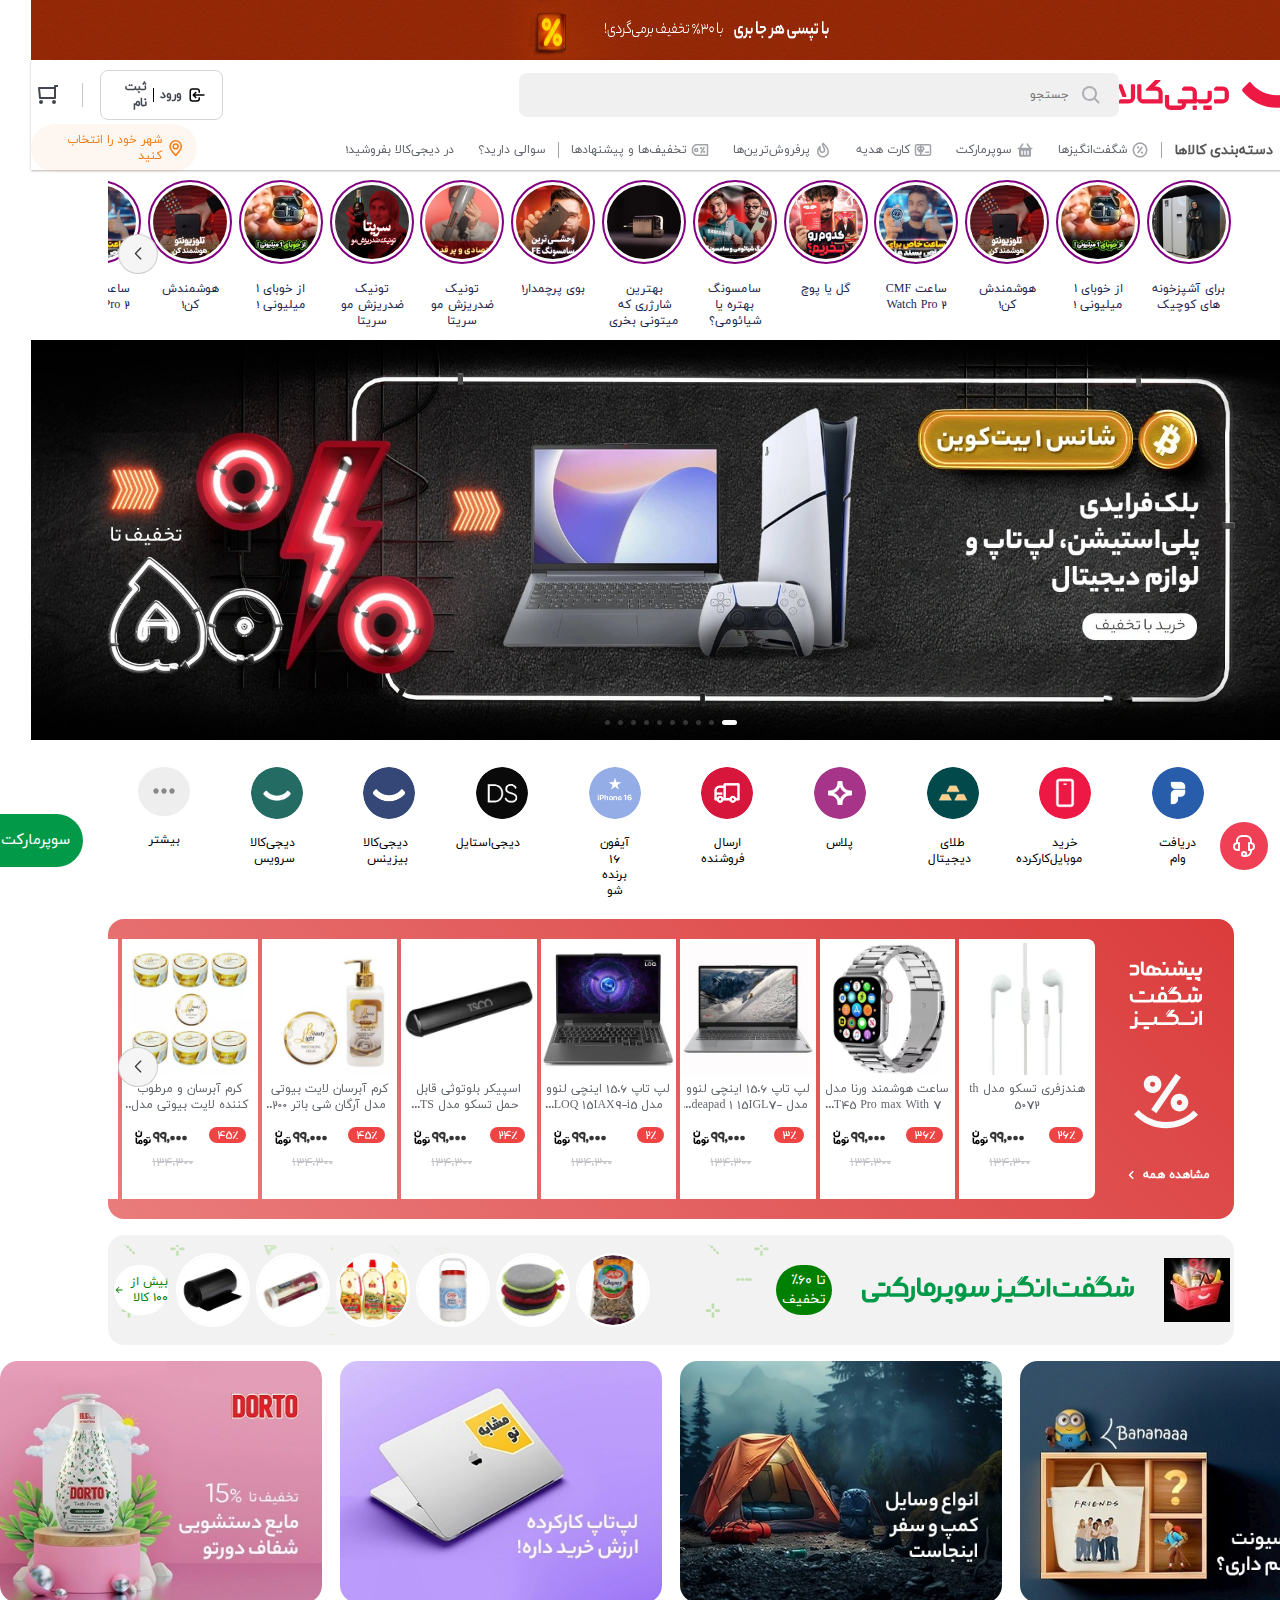
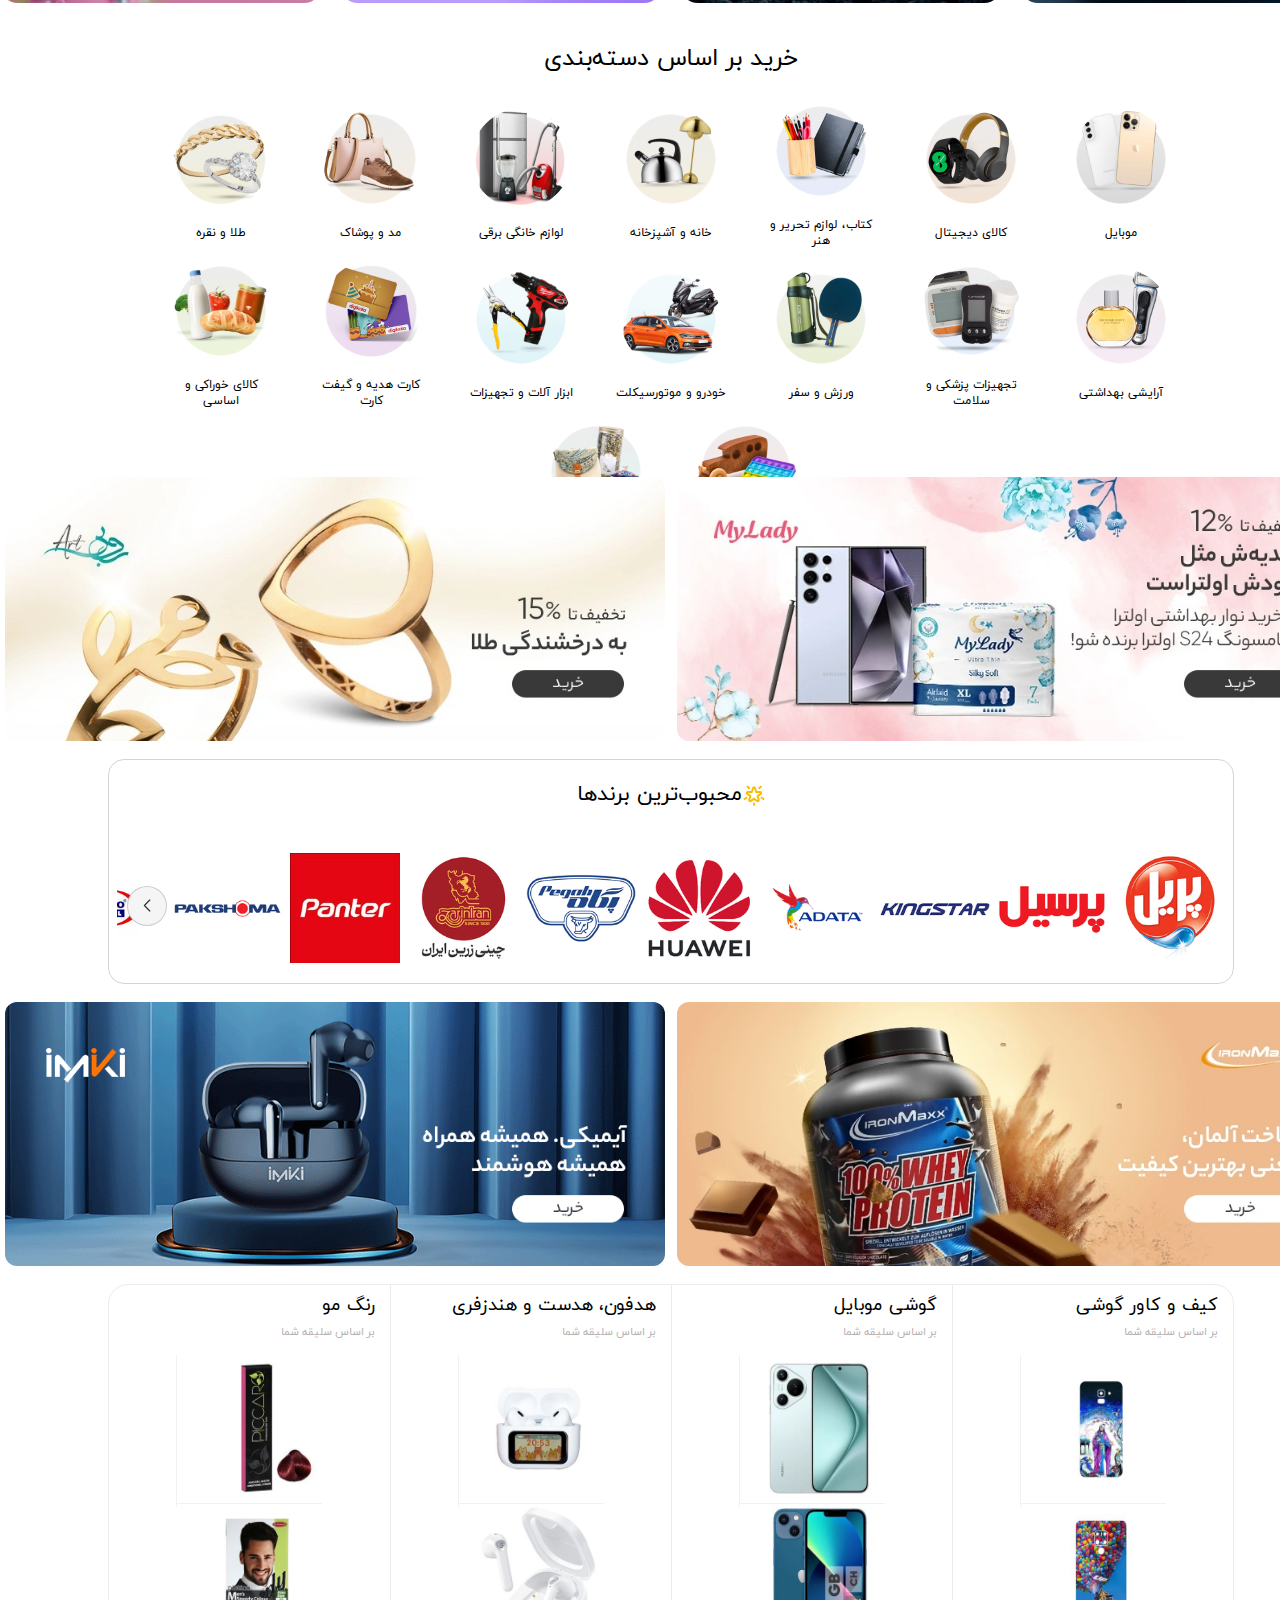
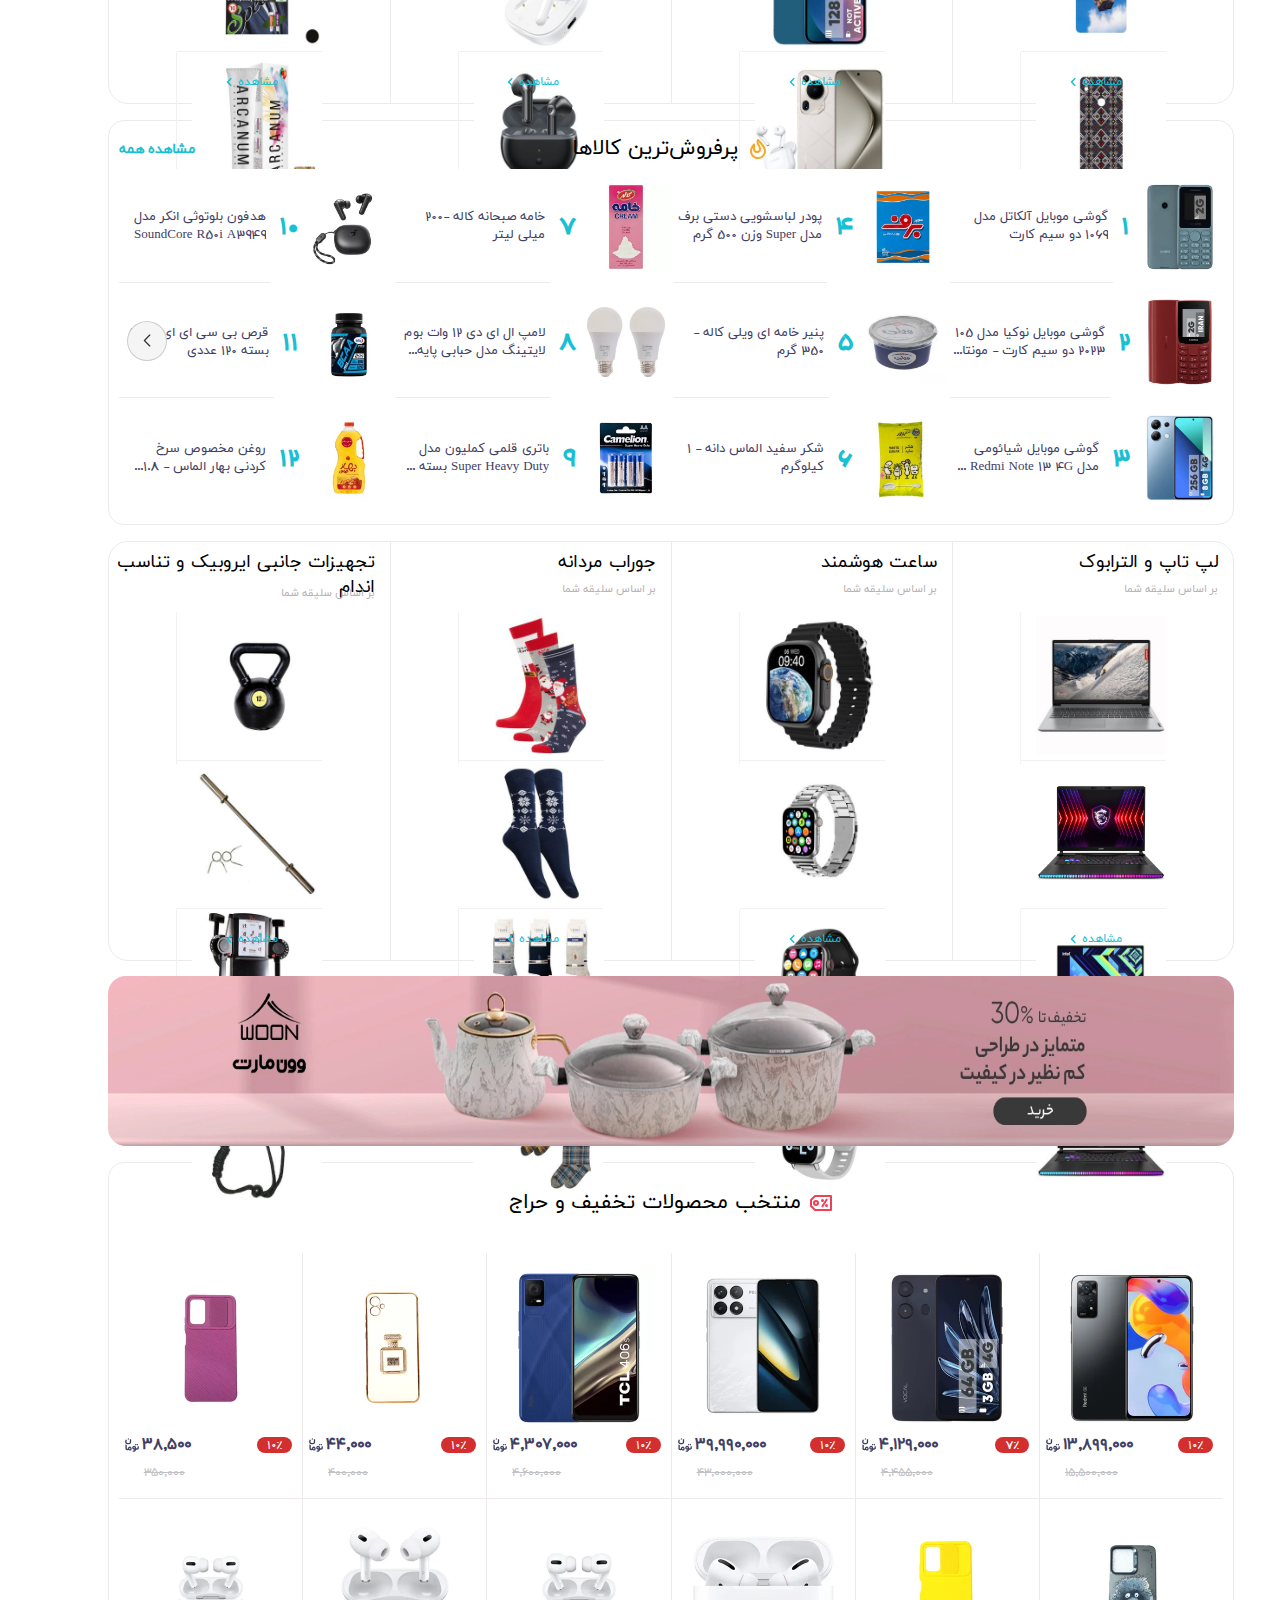
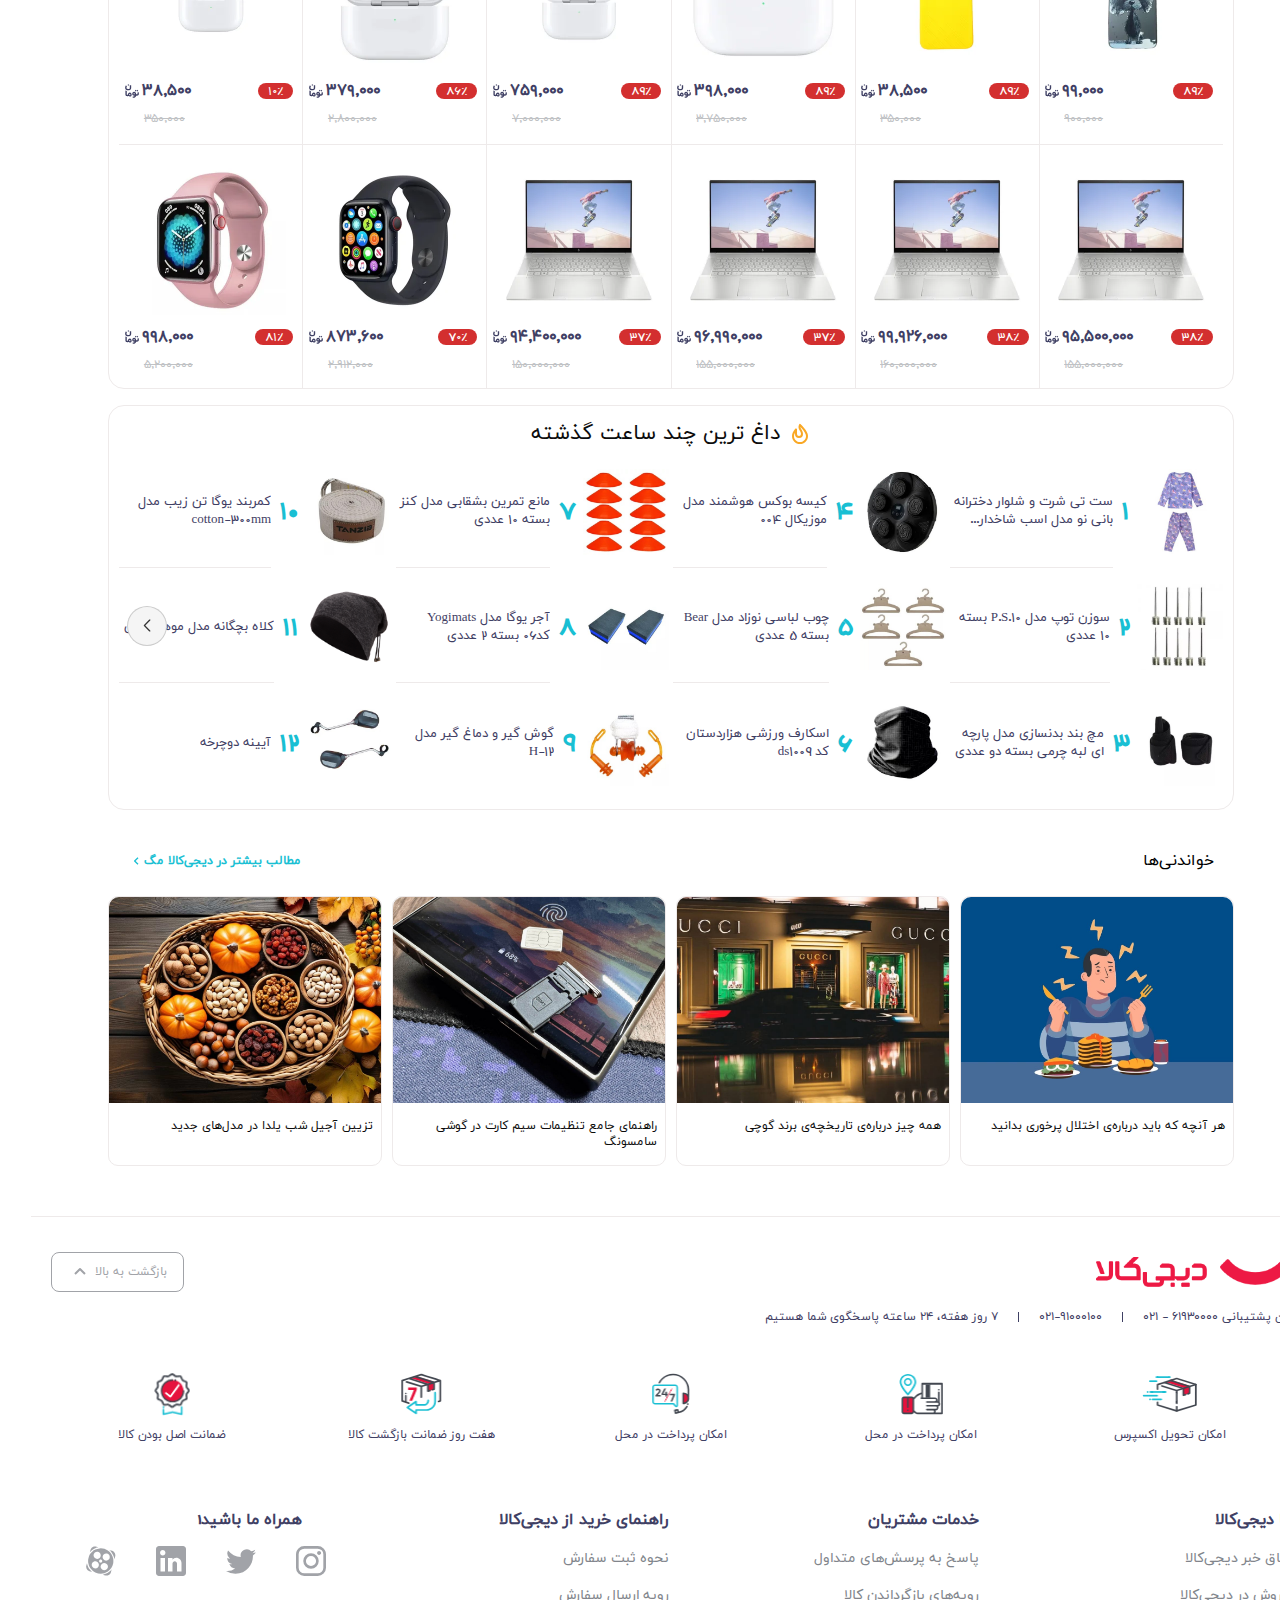
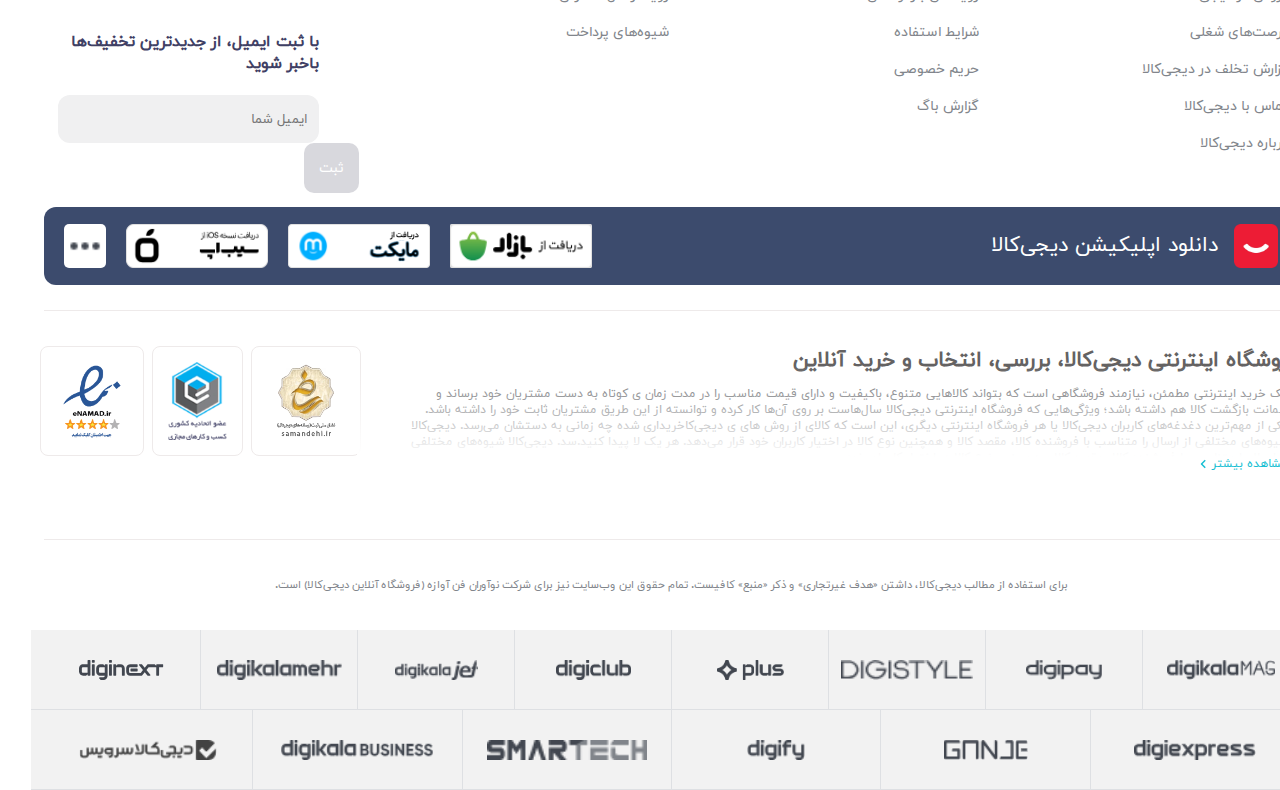
<file: index.html>
<!DOCTYPE html>
<html lang="en" dir="rtl">
  <head>
    <meta charset="UTF-8" />
    <meta name="viewport" content="width=device-width, initial-scale=1.0" />
    <title>فروشگاه‌اینترنتی دیجی‌کالا</title>
    <link rel="stylesheet" href="./swiper/swiper-bundle.min.css" />
    <link rel="shortcut icon" href="./images/icon.png">
    <link rel="stylesheet" href="./css/main.css" type="text/css" />
  </head>
  <body>
    <div class="header__top1">
      <img src="./images/header/88d19731ab95f1acaf56247cdf8c7a02222b3bac_1733670229.gif" alt="top1" />
    </div>
    <!--header start-->
    <header>
      <div class="header__top"> 
        <div class="header__top__logo">
          <img class="logo__image" src="./images/header/logo.svg" alt="logo" />
        </div>    
        <div class="header__top__search">
          <div class="search__box">
            <svg viewBox="0 0 24 24">
              <path
                fill-rule="evenodd"
                d="M10.5 18a7.5 7.5 0 115.973-2.963l4.369 4.246-1.394 1.434-4.387-4.263A7.467 7.467 0 0110.5 18zm5.5-7.5a5.5 5.5 0 11-11 0 5.5 5.5 0 0111 0z"
                clip-rule="evenodd"></path>
            </svg>
            <input type="text" placeholder="جستجو" />
          </div>
        </div>
        <div class="header__top__btns">
          <a class="login__btn" href="./sing__in.html">
            <svg viewBox="0 0 24 24">
              <path
                fill-rule="evenodd"
                d="M16 15h-2v2a2 2 0 01-2 2H6a2 2 0 01-2-2V7a2 2 0 012-2h6a2 2 0 012 2v2h2V7a4 4 0 00-4-4H6a4 4 0 00-4 4v10a4 4 0 004 4h6a4 4 0 004-4v-2zm6-4H9.414l2.293-2.293-1.414-1.414-4 4a1 1 0 000 1.414l4 4 1.414-1.414L9.414 13H22v-2z"
                clip-rule="evenodd" ></path>
            </svg>
            ورود<span class="vr__line1"></span>ثبت نام</a>
          <span class="vr__line2"></span>
          <a href="#" class="cart__btn">
            <svg viewBox="0 0 24 24">
              <path
                fill-rule="evenodd"
                d="M20 4h2V2h-3a1 1 0 00-1 1v1H3a1 1 0 00-.995 1.1l1 10A1 1 0 004 16h15a1 1 0 001-1V4zm-2 17a2 2 0 110-4 2 2 0 010 4zM5 21a2 2 0 110-4 2 2 0 010 4zm13-7V6H4.105l.8 8H18z"
                clip-rule="evenodd"
              ></path>
            </svg>
          </a>
        </div>
      </div>
      <div class="header__bottom">
        <nav class="header__bottom__right">
          <div class="navcat">
            <span>
              <svg viewBox="0 0 24 24">
                <path
                  fill-rule="evenodd"
                  d="M19 8V6H5v2h14zm0 3v2H5v-2h14zm0 5v2H5v-2h14z"
                  clip-rule="evenodd"
                ></path>
              </svg>
              دسته‌بندی‌ کالاها
            </span>
            <div class="megamenu">
              <div class="megamenu__list">
                <div class="megamenu__list__item">
                  <span>
                    <svg viewBox="0 0 24 24">
                      <path
                        fill-rule="evenodd"
                        d="M7 1h10a3 3 0 013 3v16a3 3 0 01-3 3H7a3 3 0 01-3-3V4a3 3 0 013-3zm0 2a1 1 0 00-1 1v16a1 1 0 001 1h10a1 1 0 001-1V4a1 1 0 00-1-1H7zm5 17a2 2 0 100-4 2 2 0 000 4z"
                        clip-rule="evenodd" ></path>
                    </svg>
                    موبایل</span>  
                  <div class="megamenu__item__content">
                    <div class="item__content__col">

                      <a class="megamenu__on__1"  href="#"></a>
                      <a class="item__col__1" href="#">
                        <span></span>
                        داغ ترین‌ها
                        <svg viewBox="0 0 24 24">
                          <path
                            d="M11.414 12l4.293 4.293-1.414 1.414-5-5a1 1 0 010-1.414l5-5 1.414 1.414L11.414 12z"
                          ></path>
                        </svg> 
                
                     </a>
                    </a><a href="#">کاور گوشی</a>
                    </a><a href="#">شارژرگوشی</a>
                    </a><a href="#">شارژر وایرلس</a>
                    </a><a href="#">پاور بانک</a>
                    </a><a href="#">کابل شارژر</a>
                    </a><a href="#">هولدر گوشی</a>
                    </a><a href="#">گلس گوشی</a>
                    </a><a href="#">کاور گوشی</a>
                    </a><a href="#">شارژرگوشی</a>
                    </a><a href="#">شارژر وایرلس</a>
                    </a><a href="#">پاور بانک</a>
                    </a><a href="#">کابل شارژر</a>
               

                <a class="item__col__1" href="#">
                  <span></span>
                تبلت
<svg viewBox="0 0 24 24">
                    <path
                      d="M11.414 12l4.293 4.293-1.414 1.414-5-5a1 1 0 010-1.414l5-5 1.414 1.414L11.414 12z"
                    ></path>
                  </svg>
                </a>
                <a href="#">سامسونگ</a>
                <a href="#">اپل</a>
                <a href="#">هوآوی</a>
                <a href="#">مایکروسافت</a>
                <a href="#">دانش آموزی</a>
               
                    </div>
                    <div class="item__content__col"> </a>
                    <a class="megamenu__on__1" href="#"></a>
                      <a class="item__col__1" href="#">
                        <span></span>
                        لوازم جانبی موبایل
                        <svg viewBox="0 0 24 24">
                          <path
                            d="M11.414 12l4.293 4.293-1.414 1.414-5-5a1 1 0 010-1.414l5-5 1.414 1.414L11.414 12z"
                          ></path>
                        </svg> 
                       
                        </a><a href="#">گلس گوشی</a>
                        </a><a href="#">کاور گوشی</a>
                        </a><a href="#">شارژرگوشی</a>
                        </a><a href="#">شارژر وایرلس</a>
                        </a><a href="#">پاور بانک</a>
                        </a><a href="#">کابل شارژر</a>
                        </a><a href="#">هولدر گوشی</a>
                        </a><a href="#">گلس گوشی</a>
                        </a><a href="#">کاور گوشی</a>
                        </a><a href="#">شارژرگوشی</a>
                        </a><a href="#">شارژر وایرلس</a>
                        </a><a href="#">پاور بانک</a>
                        </a><a href="#">کابل شارژر</a>
                   

                    <a class="item__col__1" href="#">
                      <span></span>
                    تبلت
<svg viewBox="0 0 24 24">
                        <path
                          d="M11.414 12l4.293 4.293-1.414 1.414-5-5a1 1 0 010-1.414l5-5 1.414 1.414L11.414 12z"
                        ></path>
                      </svg>
                    </a>
                    <a href="#">سامسونگ</a>
                    <a href="#">اپل</a>
                    <a href="#">هوآوی</a>
                    <a href="#">مایکروسافت</a>
                    <a href="#">دانش آموزی</a>
                   
                    </div>
                    <div class="item__content__col">
                      <a class="megamenu__on__1" href="#"> </a>
                      <a class="item__col__1" href="#">
                        <span></span>
                        گوشی براساس قیمت
                        <svg viewBox="0 0 24 24">
                          <path
                            d="M11.414 12l4.293 4.293-1.414 1.414-5-5a1 1 0 010-1.414l5-5 1.414 1.414L11.414 12z"
                          ></path>
                        </svg> 
                      </a ><a href="#">گوشی ارزان</a>
                      
                      <a href="#">گوشی تا 2 میلیون تومان</a>
                      <a href="#">گوشی تا 5 میلیون تومان</a>
                      <a href="#">گوشی تا 7 میلیون تومان</a>
                      <a href="#">گوشی تا 15 میلیون تومان</a>

                      <a class="item__col__1" href="#">
                        <span></span>
                        گوشی براساس عملکرد

                        <svg viewBox="0 0 24 24">
                          <path
                            d="M11.414 12l4.293 4.293-1.414 1.414-5-5a1 1 0 010-1.414l5-5 1.414 1.414L11.414 12z"
                          ></path>
                        </svg>
                      </a>
                      <a href="#">گوشی گیمینگ</a>
                      <a href="#">گوشی 5G</a>
                      <a href="#">گوشی دکمه‌ای</a>
                      <a href="#">گوشی مناسب عکاسی</a>
                      <a href="#">گوشی اقتصادی و ارزان</a>
                      <a href="#">گوشی پرچمدار</a>
                      </a>
                      <a href="#">گوشی گیمینگ</a>
                      <a href="#">گوشی 5G</a>
                      <a href="#">گوشی دکمه‌ای</a>
                      <a href="#">گوشی مناسب عکاسی</a>
                      <a href="#">گوشی اقتصادی و ارزان</a>
                      <a href="#">گوشی پرچمدار</a>
                    </div>
                   
                   
                    <div class="item__content__col">
                     <div class="item1">
                      <a class="megamenu__on" href="#">
                        همه محصولات موبایل
                        <svg viewBox="0 0 24 24">
                         <path d="M11.414 12l4.293 4.293-1.414 1.414-5-5a1 1 0 010-1.414l5-5 1.414 1.414L11.414 12z"></path>
                        </svg>
                       </a>
                     </div>
                      
                     
                     
                      <a class="item__col__1" href="#">
                        <span></span>
                        برندهای مختلف گوشی موبایل
                        <svg viewBox="0 0 24 24">
                          <path
                            d="M11.414 12l4.293 4.293-1.414 1.414-5-5a1 1 0 010-1.414l5-5 1.414 1.414L11.414 12z"
                          ></path>
                        </svg>
                      </a>
                     
                      <a href="#">گوشی سامسونگ</a>
                      <a href="#">گوشی نوکیا</a>
                      <a href="#">گوشی شیائومی</a>
                      <a href="#">گوشی آنو</a>
                      <a href="#">گوشی ریلمی</a>
                      <a href="#">گوشی موتورولا</a>
                      <a href="#">گوشی تی سی ال</a>
                      <a href="#">گوشی هواوی</a>
                      <a href="#">گوشی تاتینگ فون</a>
                      <a href="#">گوشی داریا </a>
                      <a href="#">گوشی بلک ویو</a>
                      <a href="#">گوشی جی ال ایکس</a>
                      <a href="#">گوشی اوپو</a>
                      <a href="#">گوشی وکال</a>
                      <a href="#">گوشی وان پلاس</a>
                      <a href="#">گوشی جنرال لوکس</a>
                      <a href="#">گوشی دوجی</a>
                      <a href="#">گوشی بلک ویو</a>
                      <a href="#">گوشی گوگل پیکسل</a>
                      <a class="item__col__1" href="#">
                        <span></span>
                        برندهای برتر
                        <svg viewBox="0 0 24 24">
                          <path
                            d="M11.414 12l4.293 4.293-1.414 1.414-5-5a1 1 0 010-1.414l5-5 1.414 1.414L11.414 12z"
                          ></path>
                        </svg>
                      </a>
                      <a href="#">سامسونگ</a>
                      <a href="#">اپل</a>
                      <a href="#">هوآوی</a>
                      <a href="#">ریلمی</a>
                    </div>
                  </div>
                </div>
                <div class="megamenu__list__item">
                  <span>
                    <svg viewBox="0 0 24 24">
                      <path
                        fill-rule="evenodd"
                        d="M4 5a1 1 0 011-1h14a1 1 0 011 1v8.723l2.858 4.762A1 1 0 0122 20H2a1 1 0 01-.857-1.515L4 13.723V5zm2 8h12V6H6v7zm-.434 2l-1.8 3h16.468l-1.8-3H5.566z"
                        clip-rule="evenodd"
                      ></path>
                    </svg>
                    کالای دیجیتال</span
                  >
                  <div class="megamenu__item__content">
                    <div class="item__content__col">

                      <a class="megamenu__on__1"  href="#"></a>
                      <a class="item__col__1" href="#">
                        <span></span>
                        داغ ترین‌ها
                        <svg viewBox="0 0 24 24">
                          <path
                            d="M11.414 12l4.293 4.293-1.414 1.414-5-5a1 1 0 010-1.414l5-5 1.414 1.414L11.414 12z"
                          ></path>
                        </svg> 
                
                     </a>
                    </a><a href="#">کاور گوشی</a>
                    </a><a href="#">شارژرگوشی</a>
                    </a><a href="#">شارژر وایرلس</a>
                    </a><a href="#">پاور بانک</a>
                    </a><a href="#">کابل شارژر</a>
                    </a><a href="#">هولدر گوشی</a>
                    </a><a href="#">گلس گوشی</a>
                    </a><a href="#">کاور گوشی</a>
                    </a><a href="#">شارژرگوشی</a>
                    </a><a href="#">شارژر وایرلس</a>
                    </a><a href="#">پاور بانک</a>
                    </a><a href="#">کابل شارژر</a>
               

                <a class="item__col__1" href="#">
                  <span></span>
                تبلت
<svg viewBox="0 0 24 24">
                    <path
                      d="M11.414 12l4.293 4.293-1.414 1.414-5-5a1 1 0 010-1.414l5-5 1.414 1.414L11.414 12z"
                    ></path>
                  </svg>
                </a>
                <a href="#">سامسونگ</a>
                <a href="#">اپل</a>
                <a href="#">هوآوی</a>
                <a href="#">مایکروسافت</a>
                <a href="#">دانش آموزی</a>
               
                    </div>
                    <div class="item__content__col"> </a>
                    <a class="megamenu__on__1" href="#"></a>
                      <a class="item__col__1" href="#">
                        <span></span>
                        لوازم جانبی موبایل
                        <svg viewBox="0 0 24 24">
                          <path
                            d="M11.414 12l4.293 4.293-1.414 1.414-5-5a1 1 0 010-1.414l5-5 1.414 1.414L11.414 12z"
                          ></path>
                        </svg> 
                       
                        </a><a href="#">گلس گوشی</a>
                        </a><a href="#">کاور گوشی</a>
                        </a><a href="#">شارژرگوشی</a>
                        </a><a href="#">شارژر وایرلس</a>
                        </a><a href="#">پاور بانک</a>
                        </a><a href="#">کابل شارژر</a>
                        </a><a href="#">هولدر گوشی</a>
                        </a><a href="#">گلس گوشی</a>
                        </a><a href="#">کاور گوشی</a>
                        </a><a href="#">شارژرگوشی</a>
                        </a><a href="#">شارژر وایرلس</a>
                        </a><a href="#">پاور بانک</a>
                        </a><a href="#">کابل شارژر</a>
                   

                    <a class="item__col__1" href="#">
                      <span></span>
                    تبلت
<svg viewBox="0 0 24 24">
                        <path
                          d="M11.414 12l4.293 4.293-1.414 1.414-5-5a1 1 0 010-1.414l5-5 1.414 1.414L11.414 12z"
                        ></path>
                      </svg>
                    </a>
                    <a href="#">سامسونگ</a>
                    <a href="#">اپل</a>
                    <a href="#">هوآوی</a>
                    <a href="#">مایکروسافت</a>
                    <a href="#">دانش آموزی</a>
                   
                    </div>
                    <div class="item__content__col">
                      <a class="megamenu__on__1" href="#"> </a>
                      <a class="item__col__1" href="#">
                        <span></span>
                        گوشی براساس قیمت
                        <svg viewBox="0 0 24 24">
                          <path
                            d="M11.414 12l4.293 4.293-1.414 1.414-5-5a1 1 0 010-1.414l5-5 1.414 1.414L11.414 12z"
                          ></path>
                        </svg> 
                      </a ><a href="#">گوشی ارزان</a>
                      
                      <a href="#">گوشی تا 2 میلیون تومان</a>
                      <a href="#">گوشی تا 5 میلیون تومان</a>
                      <a href="#">گوشی تا 7 میلیون تومان</a>
                      <a href="#">گوشی تا 15 میلیون تومان</a>

                      <a class="item__col__1" href="#">
                        <span></span>
                        گوشی براساس عملکرد

                        <svg viewBox="0 0 24 24">
                          <path
                            d="M11.414 12l4.293 4.293-1.414 1.414-5-5a1 1 0 010-1.414l5-5 1.414 1.414L11.414 12z"
                          ></path>
                        </svg>
                      </a>
                      <a href="#">گوشی گیمینگ</a>
                      <a href="#">گوشی 5G</a>
                      <a href="#">گوشی دکمه‌ای</a>
                      <a href="#">گوشی مناسب عکاسی</a>
                      <a href="#">گوشی اقتصادی و ارزان</a>
                      <a href="#">گوشی پرچمدار</a>
                      </a>
                      <a href="#">گوشی گیمینگ</a>
                      <a href="#">گوشی 5G</a>
                      <a href="#">گوشی دکمه‌ای</a>
                      <a href="#">گوشی مناسب عکاسی</a>
                      <a href="#">گوشی اقتصادی و ارزان</a>
                      <a href="#">گوشی پرچمدار</a>
                    </div>
                   
                   
                    <div class="item__content__col">
                     <div class="item1">
                      <a class="megamenu__on" href="#">
                    همه محصولات کالای دیجیتال  
                        <svg viewBox="0 0 24 24">
                         <path d="M11.414 12l4.293 4.293-1.414 1.414-5-5a1 1 0 010-1.414l5-5 1.414 1.414L11.414 12z"></path>
                        </svg>
                       </a>
                     </div>
                      
                     
                     
                      <a class="item__col__1" href="#">
                        <span></span>
                        برندهای مختلف گوشی موبایل
                        <svg viewBox="0 0 24 24">
                          <path
                            d="M11.414 12l4.293 4.293-1.414 1.414-5-5a1 1 0 010-1.414l5-5 1.414 1.414L11.414 12z"
                          ></path>
                        </svg>
                      </a>
                     
                      <a href="#">گوشی سامسونگ</a>
                      <a href="#">گوشی نوکیا</a>
                      <a href="#">گوشی شیائومی</a>
                      <a href="#">گوشی آنو</a>
                      <a href="#">گوشی ریلمی</a>
                      <a href="#">گوشی موتورولا</a>
                      <a href="#">گوشی تی سی ال</a>
                      <a href="#">گوشی هواوی</a>
                      <a href="#">گوشی تاتینگ فون</a>
                      <a href="#">گوشی داریا </a>
                      <a href="#">گوشی بلک ویو</a>
                      <a href="#">گوشی جی ال ایکس</a>
                      <a href="#">گوشی اوپو</a>
                      <a href="#">گوشی وکال</a>
                      <a href="#">گوشی وان پلاس</a>
                      <a href="#">گوشی جنرال لوکس</a>
                      <a href="#">گوشی دوجی</a>
                      <a href="#">گوشی بلک ویو</a>
                      <a href="#">گوشی گوگل پیکسل</a>
                      <a class="item__col__1" href="#">
                        <span></span>
                        برندهای برتر
                        <svg viewBox="0 0 24 24">
                          <path
                            d="M11.414 12l4.293 4.293-1.414 1.414-5-5a1 1 0 010-1.414l5-5 1.414 1.414L11.414 12z"
                          ></path>
                        </svg>
                      </a>
                      <a href="#">سامسونگ</a>
                      <a href="#">اپل</a>
                      <a href="#">هوآوی</a>
                      <a href="#">ریلمی</a>
                    </div>
                  </div>
                </div>
                <div class="megamenu__list__item">
                  <span>
                    <svg viewBox="0 0 24 24">
                      <path
                        fill-rule="evenodd"
                        d="M6.293 6.793L5 8.086 3.414 6.5 6.5 3.414 11.086 8 8 11.086 6.414 9.5l1.293-1.293a1 1 0 00-1.414-1.414zm-5 .414L6.586 12.5l-3.28 3.28a.994.994 0 00-.275.474l-1.496 5.483a1 1 0 001.228 1.228l5.483-1.496a.993.993 0 00.474-.274l3.28-3.28 5.293 5.292a1 1 0 001.414 0l4.5-4.5a1 1 0 000-1.414L17.914 12l3.879-3.879a3 3 0 000-4.242L20.62 2.707a3 3 0 00-4.242 0L12.5 6.586 7.207 1.293a1 1 0 00-1.414 0l-4.5 4.5a1 1 0 000 1.414zM6.074 19.99l-1.563-1.563-.586 2.149 2.15-.586zM15.5 6.414L18.086 9 8 19.086 5.414 16.5 15.5 6.414zm4 1.172L16.914 5l.879-.879a1 1 0 011.414 0l1.172 1.172a1 1 0 010 1.414l-.879.879zm-4.5 10.5L13.414 16.5l3.086-3.086L21.086 18 18 21.086 16.414 19.5l1.293-1.293a1 1 0 00-1.414-1.414L15 18.086z"
                        clip-rule="evenodd"
                      ></path>
                    </svg>
                    کتاب، لوازم تحریر و هنر</span
                  >
                  <div class="megamenu__item__content">
                    <div class="item__content__col">

                      <a class="megamenu__on__1"  href="#"></a>
                      <a class="item__col__1" href="#">
                        <span></span>
                        داغ ترین‌ها
                        <svg viewBox="0 0 24 24">
                          <path
                            d="M11.414 12l4.293 4.293-1.414 1.414-5-5a1 1 0 010-1.414l5-5 1.414 1.414L11.414 12z"
                          ></path>
                        </svg> 
                
                     </a>
                    </a><a href="#">کاور گوشی</a>
                    </a><a href="#">شارژرگوشی</a>
                    </a><a href="#">شارژر وایرلس</a>
                    </a><a href="#">پاور بانک</a>
                    </a><a href="#">کابل شارژر</a>
                    </a><a href="#">هولدر گوشی</a>
                    </a><a href="#">گلس گوشی</a>
                    </a><a href="#">کاور گوشی</a>
                    </a><a href="#">شارژرگوشی</a>
                    </a><a href="#">شارژر وایرلس</a>
                    </a><a href="#">پاور بانک</a>
                    </a><a href="#">کابل شارژر</a>
               

                <a class="item__col__1" href="#">
                  <span></span>
                تبلت
<svg viewBox="0 0 24 24">
                    <path
                      d="M11.414 12l4.293 4.293-1.414 1.414-5-5a1 1 0 010-1.414l5-5 1.414 1.414L11.414 12z"
                    ></path>
                  </svg>
                </a>
                <a href="#">سامسونگ</a>
                <a href="#">اپل</a>
                <a href="#">هوآوی</a>
                <a href="#">مایکروسافت</a>
                <a href="#">دانش آموزی</a>
               
                    </div>
                    <div class="item__content__col"> </a>
                    <a class="megamenu__on__1" href="#"></a>
                      <a class="item__col__1" href="#">
                        <span></span>
                        لوازم جانبی موبایل
                        <svg viewBox="0 0 24 24">
                          <path
                            d="M11.414 12l4.293 4.293-1.414 1.414-5-5a1 1 0 010-1.414l5-5 1.414 1.414L11.414 12z"
                          ></path>
                        </svg> 
                       
                        </a><a href="#">گلس گوشی</a>
                        </a><a href="#">کاور گوشی</a>
                        </a><a href="#">شارژرگوشی</a>
                        </a><a href="#">شارژر وایرلس</a>
                        </a><a href="#">پاور بانک</a>
                        </a><a href="#">کابل شارژر</a>
                        </a><a href="#">هولدر گوشی</a>
                        </a><a href="#">گلس گوشی</a>
                        </a><a href="#">کاور گوشی</a>
                        </a><a href="#">شارژرگوشی</a>
                        </a><a href="#">شارژر وایرلس</a>
                        </a><a href="#">پاور بانک</a>
                        </a><a href="#">کابل شارژر</a>
                   

                    <a class="item__col__1" href="#">
                      <span></span>
                    تبلت
<svg viewBox="0 0 24 24">
                        <path
                          d="M11.414 12l4.293 4.293-1.414 1.414-5-5a1 1 0 010-1.414l5-5 1.414 1.414L11.414 12z"
                        ></path>
                      </svg>
                    </a>
                    <a href="#">سامسونگ</a>
                    <a href="#">اپل</a>
                    <a href="#">هوآوی</a>
                    <a href="#">مایکروسافت</a>
                    <a href="#">دانش آموزی</a>
                   
                    </div>
                    <div class="item__content__col">
                      <a class="megamenu__on__1" href="#"> </a>
                      <a class="item__col__1" href="#">
                        <span></span>
                        گوشی براساس قیمت
                        <svg viewBox="0 0 24 24">
                          <path
                            d="M11.414 12l4.293 4.293-1.414 1.414-5-5a1 1 0 010-1.414l5-5 1.414 1.414L11.414 12z"
                          ></path>
                        </svg> 
                      </a ><a href="#">گوشی ارزان</a>
                      
                      <a href="#">گوشی تا 2 میلیون تومان</a>
                      <a href="#">گوشی تا 5 میلیون تومان</a>
                      <a href="#">گوشی تا 7 میلیون تومان</a>
                      <a href="#">گوشی تا 15 میلیون تومان</a>

                      <a class="item__col__1" href="#">
                        <span></span>
                        گوشی براساس عملکرد

                        <svg viewBox="0 0 24 24">
                          <path
                            d="M11.414 12l4.293 4.293-1.414 1.414-5-5a1 1 0 010-1.414l5-5 1.414 1.414L11.414 12z"
                          ></path>
                        </svg>
                      </a>
                      <a href="#">گوشی گیمینگ</a>
                      <a href="#">گوشی 5G</a>
                      <a href="#">گوشی دکمه‌ای</a>
                      <a href="#">گوشی مناسب عکاسی</a>
                      <a href="#">گوشی اقتصادی و ارزان</a>
                      <a href="#">گوشی پرچمدار</a>
                      </a>
                      <a href="#">گوشی گیمینگ</a>
                      <a href="#">گوشی 5G</a>
                      <a href="#">گوشی دکمه‌ای</a>
                      <a href="#">گوشی مناسب عکاسی</a>
                      <a href="#">گوشی اقتصادی و ارزان</a>
                      <a href="#">گوشی پرچمدار</a>
                    </div>
                   
                   
                    <div class="item__content__col">
                     <div class="item1">
                      <a class="megamenu__on" href="#">
                    همه محصولات کتاب،لوازم‌التحریروهنر
                        <svg viewBox="0 0 24 24">
                         <path d="M11.414 12l4.293 4.293-1.414 1.414-5-5a1 1 0 010-1.414l5-5 1.414 1.414L11.414 12z"></path>
                        </svg>
                       </a>
                     </div>
                      
                     
                     
                      <a class="item__col__1" href="#">
                        <span></span>
                        برندهای مختلف گوشی موبایل
                        <svg viewBox="0 0 24 24">
                          <path
                            d="M11.414 12l4.293 4.293-1.414 1.414-5-5a1 1 0 010-1.414l5-5 1.414 1.414L11.414 12z"
                          ></path>
                        </svg>
                      </a>
                     
                      <a href="#">گوشی سامسونگ</a>
                      <a href="#">گوشی نوکیا</a>
                      <a href="#">گوشی شیائومی</a>
                      <a href="#">گوشی آنو</a>
                      <a href="#">گوشی ریلمی</a>
                      <a href="#">گوشی موتورولا</a>
                      <a href="#">گوشی تی سی ال</a>
                      <a href="#">گوشی هواوی</a>
                      <a href="#">گوشی تاتینگ فون</a>
                      <a href="#">گوشی داریا </a>
                      <a href="#">گوشی بلک ویو</a>
                      <a href="#">گوشی جی ال ایکس</a>
                      <a href="#">گوشی اوپو</a>
                      <a href="#">گوشی وکال</a>
                      <a href="#">گوشی وان پلاس</a>
                      <a href="#">گوشی جنرال لوکس</a>
                      <a href="#">گوشی دوجی</a>
                      <a href="#">گوشی بلک ویو</a>
                      <a href="#">گوشی گوگل پیکسل</a>
                      <a class="item__col__1" href="#">
                        <span></span>
                        برندهای برتر
                        <svg viewBox="0 0 24 24">
                          <path
                            d="M11.414 12l4.293 4.293-1.414 1.414-5-5a1 1 0 010-1.414l5-5 1.414 1.414L11.414 12z"
                          ></path>
                        </svg>
                      </a>
                      <a href="#">سامسونگ</a>
                      <a href="#">اپل</a>
                      <a href="#">هوآوی</a>
                      <a href="#">ریلمی</a>
                    </div>
                  </div>
                </div>                                                      
               <div class="megamenu__list__item">
                  <span>
                    <svg viewBox="0 0 24 24">
                      <path
                        fill-rule="evenodd"
                        d="M7 3h10c1.56 0 2.898 1.066 2.994 2.5l.006.167v2.869a3.5 3.5 0 011.001 6.627L21 18a2 2 0 01-2 2v1h-2v-1H7v1H5v-1a2 2 0 01-2-2v-2.837a3.5 3.5 0 011-6.628V5.667c0-1.461 1.28-2.581 2.821-2.662L7 3zm1 11h8v-2l.005-.192A3.501 3.501 0 0118 8.837v-3.17c0-.3-.35-.614-.867-.661L17 5H7c-.543 0-.936.292-.993.592L6 5.667l.001 3.17A3.5 3.5 0 018 12v2zm-5-2a1.5 1.5 0 013 0v3a1 1 0 001 1h10a1 1 0 001-1v-3l.007-.145A1.5 1.5 0 0121 12l-.007.145A1.5 1.5 0 0119.5 13.5H19V18H5v-4.5h-.5A1.5 1.5 0 013 12z"
                        clip-rule="evenodd"
                      ></path>
                    </svg>
                    خانه وآشپزخانه</span
                  >
                  <div class="megamenu__item__content">
                    <div class="item__content__col">

                      <a class="megamenu__on__1"  href="#"></a>
                      <a class="item__col__1" href="#">
                        <span></span>
                        داغ ترین‌ها
                        <svg viewBox="0 0 24 24">
                          <path
                            d="M11.414 12l4.293 4.293-1.414 1.414-5-5a1 1 0 010-1.414l5-5 1.414 1.414L11.414 12z"
                          ></path>
                        </svg> 
                
                     </a>
                    </a><a href="#">کاور گوشی</a>
                    </a><a href="#">شارژرگوشی</a>
                    </a><a href="#">شارژر وایرلس</a>
                    </a><a href="#">پاور بانک</a>
                    </a><a href="#">کابل شارژر</a>
                    </a><a href="#">هولدر گوشی</a>
                    </a><a href="#">گلس گوشی</a>
                    </a><a href="#">کاور گوشی</a>
                    </a><a href="#">شارژرگوشی</a>
                    </a><a href="#">شارژر وایرلس</a>
                    </a><a href="#">پاور بانک</a>
                    </a><a href="#">کابل شارژر</a>
               

                <a class="item__col__1" href="#">
                  <span></span>
                تبلت
<svg viewBox="0 0 24 24">
                    <path
                      d="M11.414 12l4.293 4.293-1.414 1.414-5-5a1 1 0 010-1.414l5-5 1.414 1.414L11.414 12z"
                    ></path>
                  </svg>
                </a>
                <a href="#">سامسونگ</a>
                <a href="#">اپل</a>
                <a href="#">هوآوی</a>
                <a href="#">مایکروسافت</a>
                <a href="#">دانش آموزی</a>
               
                    </div>
                    <div class="item__content__col"> </a>
                    <a class="megamenu__on__1" href="#"></a>
                      <a class="item__col__1" href="#">
                        <span></span>
                        لوازم جانبی موبایل
                        <svg viewBox="0 0 24 24">
                          <path
                            d="M11.414 12l4.293 4.293-1.414 1.414-5-5a1 1 0 010-1.414l5-5 1.414 1.414L11.414 12z"
                          ></path>
                        </svg> 
                       
                        </a><a href="#">گلس گوشی</a>
                        </a><a href="#">کاور گوشی</a>
                        </a><a href="#">شارژرگوشی</a>
                        </a><a href="#">شارژر وایرلس</a>
                        </a><a href="#">پاور بانک</a>
                        </a><a href="#">کابل شارژر</a>
                        </a><a href="#">هولدر گوشی</a>
                        </a><a href="#">گلس گوشی</a>
                        </a><a href="#">کاور گوشی</a>
                        </a><a href="#">شارژرگوشی</a>
                        </a><a href="#">شارژر وایرلس</a>
                        </a><a href="#">پاور بانک</a>
                        </a><a href="#">کابل شارژر</a>
                   

                    <a class="item__col__1" href="#">
                      <span></span>
                    تبلت
<svg viewBox="0 0 24 24">
                        <path
                          d="M11.414 12l4.293 4.293-1.414 1.414-5-5a1 1 0 010-1.414l5-5 1.414 1.414L11.414 12z"
                        ></path>
                      </svg>
                    </a>
                    <a href="#">سامسونگ</a>
                    <a href="#">اپل</a>
                    <a href="#">هوآوی</a>
                    <a href="#">مایکروسافت</a>
                    <a href="#">دانش آموزی</a>
                   
                    </div>
                    <div class="item__content__col">
                      <a class="megamenu__on__1" href="#"> </a>
                      <a class="item__col__1" href="#">
                        <span></span>
                        گوشی براساس قیمت
                        <svg viewBox="0 0 24 24">
                          <path
                            d="M11.414 12l4.293 4.293-1.414 1.414-5-5a1 1 0 010-1.414l5-5 1.414 1.414L11.414 12z"
                          ></path>
                        </svg> 
                      </a ><a href="#">گوشی ارزان</a>
                      
                      <a href="#">گوشی تا 2 میلیون تومان</a>
                      <a href="#">گوشی تا 5 میلیون تومان</a>
                      <a href="#">گوشی تا 7 میلیون تومان</a>
                      <a href="#">گوشی تا 15 میلیون تومان</a>

                      <a class="item__col__1" href="#">
                        <span></span>
                        گوشی براساس عملکرد

                        <svg viewBox="0 0 24 24">
                          <path
                            d="M11.414 12l4.293 4.293-1.414 1.414-5-5a1 1 0 010-1.414l5-5 1.414 1.414L11.414 12z"
                          ></path>
                        </svg>
                      </a>
                      <a href="#">گوشی گیمینگ</a>
                      <a href="#">گوشی 5G</a>
                      <a href="#">گوشی دکمه‌ای</a>
                      <a href="#">گوشی مناسب عکاسی</a>
                      <a href="#">گوشی اقتصادی و ارزان</a>
                      <a href="#">گوشی پرچمدار</a>
                      </a>
                      <a href="#">گوشی گیمینگ</a>
                      <a href="#">گوشی 5G</a>
                      <a href="#">گوشی دکمه‌ای</a>
                      <a href="#">گوشی مناسب عکاسی</a>
                      <a href="#">گوشی اقتصادی و ارزان</a>
                      <a href="#">گوشی پرچمدار</a>
                    </div>
                   
                   
                    <div class="item__content__col">
                     <div class="item1">
                      <a class="megamenu__on" href="#">
                    همه محصولات خانه وآشپزخانه
                        <svg viewBox="0 0 24 24">
                         <path d="M11.414 12l4.293 4.293-1.414 1.414-5-5a1 1 0 010-1.414l5-5 1.414 1.414L11.414 12z"></path>
                        </svg>
                       </a>
                     </div>
                      
                     
                     
                      <a class="item__col__1" href="#">
                        <span></span>
                        برندهای مختلف گوشی موبایل
                        <svg viewBox="0 0 24 24">
                          <path
                            d="M11.414 12l4.293 4.293-1.414 1.414-5-5a1 1 0 010-1.414l5-5 1.414 1.414L11.414 12z"
                          ></path>
                        </svg>
                      </a>
                     
                      <a href="#">گوشی سامسونگ</a>
                      <a href="#">گوشی نوکیا</a>
                      <a href="#">گوشی شیائومی</a>
                      <a href="#">گوشی آنو</a>
                      <a href="#">گوشی ریلمی</a>
                      <a href="#">گوشی موتورولا</a>
                      <a href="#">گوشی تی سی ال</a>
                      <a href="#">گوشی هواوی</a>
                      <a href="#">گوشی تاتینگ فون</a>
                      <a href="#">گوشی داریا </a>
                      <a href="#">گوشی بلک ویو</a>
                      <a href="#">گوشی جی ال ایکس</a>
                      <a href="#">گوشی اوپو</a>
                      <a href="#">گوشی وکال</a>
                      <a href="#">گوشی وان پلاس</a>
                      <a href="#">گوشی جنرال لوکس</a>
                      <a href="#">گوشی دوجی</a>
                      <a href="#">گوشی بلک ویو</a>
                      <a href="#">گوشی گوگل پیکسل</a>
                      <a class="item__col__1" href="#">
                        <span></span>
                        برندهای برتر
                        <svg viewBox="0 0 24 24">
                          <path
                            d="M11.414 12l4.293 4.293-1.414 1.414-5-5a1 1 0 010-1.414l5-5 1.414 1.414L11.414 12z"
                          ></path>
                        </svg>
                      </a>
                      <a href="#">سامسونگ</a>
                      <a href="#">اپل</a>
                      <a href="#">هوآوی</a>
                      <a href="#">ریلمی</a>
                    </div>
                  </div>
                </div>                                                                                                                                 
                <div class="megamenu__list__item">
                  <span>
                    <svg viewBox="0 0 24 25">
                      <path
                        d="M5.738 5.989v2.99h-1.5V5.99h1.5zM5.738 12.968v2.991h-1.5v-2.991h1.5zM18.806 20.793a.877.877 0 11-1.754 0 .877.877 0 011.754 0z"
                      ></path>
                      <path
                        fill-rule="evenodd"
                        d="M15.571 7.711V1.95a.95.95 0 00-.95-.95H1.95a.95.95 0 00-.95.95V24h22v-3.414c0-.926-.42-1.753-1.078-2.304l.89-10.57h-3.72v-1h-2.5v1h-1.02zM3 3v7.253h7.13V9.71a2 2 0 012-2h1.441V3H3zm9.684 19v-1.414c0-1.001.49-1.888 1.243-2.433l-.212-2.516h-1.584a2 2 0 01-2-2v-1.884H3V22h9.684zm.532-12.291H12.13v3.928h1.416l-.331-3.928zm2.468 9.877H20a1 1 0 011 1V22h-6.316v-1.414a1 1 0 011-1zm-.46-9.875l.662 7.867h1.294v-.869h-.69v-1.5h2.875v1.5h-.685v.869h1.294l.663-7.867h-5.414z"
                        clip-rule="evenodd"
                      ></path>
                    </svg>
                    لوازم خانگی برقی</span
                  >
                  <div class="megamenu__item__content">
                    <div class="item__content__col">

                      <a class="megamenu__on__1"  href="#"></a>
                      <a class="item__col__1" href="#">
                        <span></span>
                        داغ ترین‌ها
                        <svg viewBox="0 0 24 24">
                          <path
                            d="M11.414 12l4.293 4.293-1.414 1.414-5-5a1 1 0 010-1.414l5-5 1.414 1.414L11.414 12z"
                          ></path>
                        </svg> 
                
                     </a>
                    </a><a href="#">کاور گوشی</a>
                    </a><a href="#">شارژرگوشی</a>
                    </a><a href="#">شارژر وایرلس</a>
                    </a><a href="#">پاور بانک</a>
                    </a><a href="#">کابل شارژر</a>
                    </a><a href="#">هولدر گوشی</a>
                    </a><a href="#">گلس گوشی</a>
                    </a><a href="#">کاور گوشی</a>
                    </a><a href="#">شارژرگوشی</a>
                    </a><a href="#">شارژر وایرلس</a>
                    </a><a href="#">پاور بانک</a>
                    </a><a href="#">کابل شارژر</a>
               

                <a class="item__col__1" href="#">
                  <span></span>
                تبلت
<svg viewBox="0 0 24 24">
                    <path
                      d="M11.414 12l4.293 4.293-1.414 1.414-5-5a1 1 0 010-1.414l5-5 1.414 1.414L11.414 12z"
                    ></path>
                  </svg>
                </a>
                <a href="#">سامسونگ</a>
                <a href="#">اپل</a>
                <a href="#">هوآوی</a>
                <a href="#">مایکروسافت</a>
                <a href="#">دانش آموزی</a>
               
                    </div>
                    <div class="item__content__col"> </a>
                    <a class="megamenu__on__1" href="#"></a>
                      <a class="item__col__1" href="#">
                        <span></span>
                        لوازم جانبی موبایل
                        <svg viewBox="0 0 24 24">
                          <path
                            d="M11.414 12l4.293 4.293-1.414 1.414-5-5a1 1 0 010-1.414l5-5 1.414 1.414L11.414 12z"
                          ></path>
                        </svg> 
                       
                        </a><a href="#">گلس گوشی</a>
                        </a><a href="#">کاور گوشی</a>
                        </a><a href="#">شارژرگوشی</a>
                        </a><a href="#">شارژر وایرلس</a>
                        </a><a href="#">پاور بانک</a>
                        </a><a href="#">کابل شارژر</a>
                        </a><a href="#">هولدر گوشی</a>
                        </a><a href="#">گلس گوشی</a>
                        </a><a href="#">کاور گوشی</a>
                        </a><a href="#">شارژرگوشی</a>
                        </a><a href="#">شارژر وایرلس</a>
                        </a><a href="#">پاور بانک</a>
                        </a><a href="#">کابل شارژر</a>
                   

                    <a class="item__col__1" href="#">
                      <span></span>
                    تبلت
<svg viewBox="0 0 24 24">
                        <path
                          d="M11.414 12l4.293 4.293-1.414 1.414-5-5a1 1 0 010-1.414l5-5 1.414 1.414L11.414 12z"
                        ></path>
                      </svg>
                    </a>
                    <a href="#">سامسونگ</a>
                    <a href="#">اپل</a>
                    <a href="#">هوآوی</a>
                    <a href="#">مایکروسافت</a>
                    <a href="#">دانش آموزی</a>
                   
                    </div>
                    <div class="item__content__col">
                      <a class="megamenu__on__1" href="#"> </a>
                      <a class="item__col__1" href="#">
                        <span></span>
                        گوشی براساس قیمت
                        <svg viewBox="0 0 24 24">
                          <path
                            d="M11.414 12l4.293 4.293-1.414 1.414-5-5a1 1 0 010-1.414l5-5 1.414 1.414L11.414 12z"
                          ></path>
                        </svg> 
                      </a ><a href="#">گوشی ارزان</a>
                      
                      <a href="#">گوشی تا 2 میلیون تومان</a>
                      <a href="#">گوشی تا 5 میلیون تومان</a>
                      <a href="#">گوشی تا 7 میلیون تومان</a>
                      <a href="#">گوشی تا 15 میلیون تومان</a>

                      <a class="item__col__1" href="#">
                        <span></span>
                        گوشی براساس عملکرد

                        <svg viewBox="0 0 24 24">
                          <path
                            d="M11.414 12l4.293 4.293-1.414 1.414-5-5a1 1 0 010-1.414l5-5 1.414 1.414L11.414 12z"
                          ></path>
                        </svg>
                      </a>
                      <a href="#">گوشی گیمینگ</a>
                      <a href="#">گوشی 5G</a>
                      <a href="#">گوشی دکمه‌ای</a>
                      <a href="#">گوشی مناسب عکاسی</a>
                      <a href="#">گوشی اقتصادی و ارزان</a>
                      <a href="#">گوشی پرچمدار</a>
                      </a>
                      <a href="#">گوشی گیمینگ</a>
                      <a href="#">گوشی 5G</a>
                      <a href="#">گوشی دکمه‌ای</a>
                      <a href="#">گوشی مناسب عکاسی</a>
                      <a href="#">گوشی اقتصادی و ارزان</a>
                      <a href="#">گوشی پرچمدار</a>
                    </div>
                   
                   
                    <div class="item__content__col">
                     <div class="item1">
                      <a class="megamenu__on" href="#">
                    همه محصولات لوازم خانگی برقی
                        <svg viewBox="0 0 24 24">
                         <path d="M11.414 12l4.293 4.293-1.414 1.414-5-5a1 1 0 010-1.414l5-5 1.414 1.414L11.414 12z"></path>
                        </svg>
                       </a>
                     </div>
                      
                     
                     
                      <a class="item__col__1" href="#">
                        <span></span>
                        برندهای مختلف گوشی موبایل
                        <svg viewBox="0 0 24 24">
                          <path
                            d="M11.414 12l4.293 4.293-1.414 1.414-5-5a1 1 0 010-1.414l5-5 1.414 1.414L11.414 12z"
                          ></path>
                        </svg>
                      </a>
                     
                      <a href="#">گوشی سامسونگ</a>
                      <a href="#">گوشی نوکیا</a>
                      <a href="#">گوشی شیائومی</a>
                      <a href="#">گوشی آنو</a>
                      <a href="#">گوشی ریلمی</a>
                      <a href="#">گوشی موتورولا</a>
                      <a href="#">گوشی تی سی ال</a>
                      <a href="#">گوشی هواوی</a>
                      <a href="#">گوشی تاتینگ فون</a>
                      <a href="#">گوشی داریا </a>
                      <a href="#">گوشی بلک ویو</a>
                      <a href="#">گوشی جی ال ایکس</a>
                      <a href="#">گوشی اوپو</a>
                      <a href="#">گوشی وکال</a>
                      <a href="#">گوشی وان پلاس</a>
                      <a href="#">گوشی جنرال لوکس</a>
                      <a href="#">گوشی دوجی</a>
                      <a href="#">گوشی بلک ویو</a>
                      <a href="#">گوشی گوگل پیکسل</a>
                      <a class="item__col__1" href="#">
                        <span></span>
                        برندهای برتر
                        <svg viewBox="0 0 24 24">
                          <path
                            d="M11.414 12l4.293 4.293-1.414 1.414-5-5a1 1 0 010-1.414l5-5 1.414 1.414L11.414 12z"
                          ></path>
                        </svg>
                      </a>
                      <a href="#">سامسونگ</a>
                      <a href="#">اپل</a>
                      <a href="#">هوآوی</a>
                      <a href="#">ریلمی</a>
                    </div>
                  </div>
                </div>
                <div class="megamenu__list__item">
                  <span>
                    <svg viewBox="0 0 24 24">
                      <path
                        fill-rule="evenodd"
                        d="M4.317 12.449L6 11.887V20a1 1 0 001 1h10a1 1 0 001-1v-8.113l1.684.562a1 1 0 001.23-.543l2-4.5a1 1 0 00-.542-1.334l-5-2A1 1 0 0017 4h-2a1 1 0 00-.993.883l-.011.273C13.93 6.234 13.196 7 12 7c-1.253 0-2-.84-2-2a1 1 0 00-1-1H7a1 1 0 00-.371.072l-5 2a1 1 0 00-.543 1.334l2 4.5a1 1 0 001.23.543zm-.981-4.906L7.193 6h.92l.05.19C8.622 7.821 10.038 9 12 9c2.037 0 3.485-1.271 3.887-3h.92l3.858 1.543-1.21 2.721-2.138-.713A1 1 0 0016 10.5V19H8v-8.5a1 1 0 00-1.316-.949l-2.139.713-1.21-2.721z"
                        clip-rule="evenodd"
                      ></path>
                    </svg>
                    مدوپوشاک</span
                  >
                  <div class="megamenu__item__content">
                    <div class="item__content__col">

                      <a class="megamenu__on__1"  href="#"></a>
                      <a class="item__col__1" href="#">
                        <span></span>
                        داغ ترین‌ها
                        <svg viewBox="0 0 24 24">
                          <path
                            d="M11.414 12l4.293 4.293-1.414 1.414-5-5a1 1 0 010-1.414l5-5 1.414 1.414L11.414 12z"
                          ></path>
                        </svg> 
                
                     </a>
                    </a><a href="#">کاور گوشی</a>
                    </a><a href="#">شارژرگوشی</a>
                    </a><a href="#">شارژر وایرلس</a>
                    </a><a href="#">پاور بانک</a>
                    </a><a href="#">کابل شارژر</a>
                    </a><a href="#">هولدر گوشی</a>
                    </a><a href="#">گلس گوشی</a>
                    </a><a href="#">کاور گوشی</a>
                    </a><a href="#">شارژرگوشی</a>
                    </a><a href="#">شارژر وایرلس</a>
                    </a><a href="#">پاور بانک</a>
                    </a><a href="#">کابل شارژر</a>
               

                <a class="item__col__1" href="#">
                  <span></span>
                تبلت
<svg viewBox="0 0 24 24">
                    <path
                      d="M11.414 12l4.293 4.293-1.414 1.414-5-5a1 1 0 010-1.414l5-5 1.414 1.414L11.414 12z"
                    ></path>
                  </svg>
                </a>
                <a href="#">سامسونگ</a>
                <a href="#">اپل</a>
                <a href="#">هوآوی</a>
                <a href="#">مایکروسافت</a>
                <a href="#">دانش آموزی</a>
               
                    </div>
                    <div class="item__content__col"> </a>
                    <a class="megamenu__on__1" href="#"></a>
                      <a class="item__col__1" href="#">
                        <span></span>
                        لوازم جانبی موبایل
                        <svg viewBox="0 0 24 24">
                          <path
                            d="M11.414 12l4.293 4.293-1.414 1.414-5-5a1 1 0 010-1.414l5-5 1.414 1.414L11.414 12z"
                          ></path>
                        </svg> 
                       
                        </a><a href="#">گلس گوشی</a>
                        </a><a href="#">کاور گوشی</a>
                        </a><a href="#">شارژرگوشی</a>
                        </a><a href="#">شارژر وایرلس</a>
                        </a><a href="#">پاور بانک</a>
                        </a><a href="#">کابل شارژر</a>
                        </a><a href="#">هولدر گوشی</a>
                        </a><a href="#">گلس گوشی</a>
                        </a><a href="#">کاور گوشی</a>
                        </a><a href="#">شارژرگوشی</a>
                        </a><a href="#">شارژر وایرلس</a>
                        </a><a href="#">پاور بانک</a>
                        </a><a href="#">کابل شارژر</a>
                   

                    <a class="item__col__1" href="#">
                      <span></span>
                    تبلت
<svg viewBox="0 0 24 24">
                        <path
                          d="M11.414 12l4.293 4.293-1.414 1.414-5-5a1 1 0 010-1.414l5-5 1.414 1.414L11.414 12z"
                        ></path>
                      </svg>
                    </a>
                    <a href="#">سامسونگ</a>
                    <a href="#">اپل</a>
                    <a href="#">هوآوی</a>
                    <a href="#">مایکروسافت</a>
                    <a href="#">دانش آموزی</a>
                   
                    </div>
                    <div class="item__content__col">
                      <a class="megamenu__on__1" href="#"> </a>
                      <a class="item__col__1" href="#">
                        <span></span>
                        گوشی براساس قیمت
                        <svg viewBox="0 0 24 24">
                          <path
                            d="M11.414 12l4.293 4.293-1.414 1.414-5-5a1 1 0 010-1.414l5-5 1.414 1.414L11.414 12z"
                          ></path>
                        </svg> 
                      </a ><a href="#">گوشی ارزان</a>
                      
                      <a href="#">گوشی تا 2 میلیون تومان</a>
                      <a href="#">گوشی تا 5 میلیون تومان</a>
                      <a href="#">گوشی تا 7 میلیون تومان</a>
                      <a href="#">گوشی تا 15 میلیون تومان</a>

                      <a class="item__col__1" href="#">
                        <span></span>
                        گوشی براساس عملکرد

                        <svg viewBox="0 0 24 24">
                          <path
                            d="M11.414 12l4.293 4.293-1.414 1.414-5-5a1 1 0 010-1.414l5-5 1.414 1.414L11.414 12z"
                          ></path>
                        </svg>
                      </a>
                      <a href="#">گوشی گیمینگ</a>
                      <a href="#">گوشی 5G</a>
                      <a href="#">گوشی دکمه‌ای</a>
                      <a href="#">گوشی مناسب عکاسی</a>
                      <a href="#">گوشی اقتصادی و ارزان</a>
                      <a href="#">گوشی پرچمدار</a>
                      </a>
                      <a href="#">گوشی گیمینگ</a>
                      <a href="#">گوشی 5G</a>
                      <a href="#">گوشی دکمه‌ای</a>
                      <a href="#">گوشی مناسب عکاسی</a>
                      <a href="#">گوشی اقتصادی و ارزان</a>
                      <a href="#">گوشی پرچمدار</a>
                    </div>
                   
                   
                    <div class="item__content__col">
                     <div class="item1">
                      <a class="megamenu__on" href="#">
                    همه محصولات مد وپوشاک
                        <svg viewBox="0 0 24 24">
                         <path d="M11.414 12l4.293 4.293-1.414 1.414-5-5a1 1 0 010-1.414l5-5 1.414 1.414L11.414 12z"></path>
                        </svg>
                       </a>
                     </div>
                      
                     
                     
                      <a class="item__col__1" href="#">
                        <span></span>
                        برندهای مختلف گوشی موبایل
                        <svg viewBox="0 0 24 24">
                          <path
                            d="M11.414 12l4.293 4.293-1.414 1.414-5-5a1 1 0 010-1.414l5-5 1.414 1.414L11.414 12z"
                          ></path>
                        </svg>
                      </a>
                     
                      <a href="#">گوشی سامسونگ</a>
                      <a href="#">گوشی نوکیا</a>
                      <a href="#">گوشی شیائومی</a>
                      <a href="#">گوشی آنو</a>
                      <a href="#">گوشی ریلمی</a>
                      <a href="#">گوشی موتورولا</a>
                      <a href="#">گوشی تی سی ال</a>
                      <a href="#">گوشی هواوی</a>
                      <a href="#">گوشی تاتینگ فون</a>
                      <a href="#">گوشی داریا </a>
                      <a href="#">گوشی بلک ویو</a>
                      <a href="#">گوشی جی ال ایکس</a>
                      <a href="#">گوشی اوپو</a>
                      <a href="#">گوشی وکال</a>
                      <a href="#">گوشی وان پلاس</a>
                      <a href="#">گوشی جنرال لوکس</a>
                      <a href="#">گوشی دوجی</a>
                      <a href="#">گوشی بلک ویو</a>
                      <a href="#">گوشی گوگل پیکسل</a>
                      <a class="item__col__1" href="#">
                        <span></span>
                        برندهای برتر
                        <svg viewBox="0 0 24 24">
                          <path
                            d="M11.414 12l4.293 4.293-1.414 1.414-5-5a1 1 0 010-1.414l5-5 1.414 1.414L11.414 12z"
                          ></path>
                        </svg>
                      </a>
                      <a href="#">سامسونگ</a>
                      <a href="#">اپل</a>
                      <a href="#">هوآوی</a>
                      <a href="#">ریلمی</a>
                    </div>
                  </div>
              </div>                                                                                                                              
              <div class="megamenu__list__item">
                  <span>
                    <svg viewBox="0 0 24 24">
                      <path
                        d="M15.785 0c.557 0 1.009.448 1.009 1v3l4.411 3.33c.552.417.85 1.086.787 1.772l-.232 2.523c-.423 4.614-3.123 8.721-7.21 10.971l-2.068 1.139a1 1 0 01-.964 0L9.45 22.596a13.995 13.995 0 01-7.21-10.971l-.232-2.523a1.99 1.99 0 01.787-1.772L7.206 4V1c0-.552.452-1 1.009-1zm2.697 7.788a7.062 7.062 0 01-5.323 4.118l1.768 2.559c.294.426.294.987 0 1.413l-1.886 2.729a1.268 1.268 0 01-2.082 0l-1.886-2.729a1.242 1.242 0 010-1.413l1.768-2.559a7.06 7.06 0 01-5.323-4.118l-1.5 1.133.232 2.523a11.996 11.996 0 006.18 9.404l1.088.599a1 1 0 00.964 0l1.088-.599a11.996 11.996 0 006.18-9.404l.231-2.523zM12 13.77l-.969 1.402.969 1.401.969-1.401L12 13.77zM14.775 2H9.224v2.493a1 1 0 01-.398.798L7.191 6.525C7.841 8.541 9.749 10 11.999 10s4.157-1.459 4.808-3.475l-1.635-1.234a1.002 1.002 0 01-.398-.798V2z"
                      ></path>
                    </svg>
                    طلاونقره</span
                  >
                  <div class="megamenu__item__content">
                    <div class="item__content__col">

                      <a class="megamenu__on__1"  href="#"></a>
                      <a class="item__col__1" href="#">
                        <span></span>
                        داغ ترین‌ها
                        <svg viewBox="0 0 24 24">
                          <path
                            d="M11.414 12l4.293 4.293-1.414 1.414-5-5a1 1 0 010-1.414l5-5 1.414 1.414L11.414 12z"
                          ></path>
                        </svg> 
                
                     </a>
                    </a><a href="#">کاور گوشی</a>
                    </a><a href="#">شارژرگوشی</a>
                    </a><a href="#">شارژر وایرلس</a>
                    </a><a href="#">پاور بانک</a>
                    </a><a href="#">کابل شارژر</a>
                    </a><a href="#">هولدر گوشی</a>
                    </a><a href="#">گلس گوشی</a>
                    </a><a href="#">کاور گوشی</a>
                    </a><a href="#">شارژرگوشی</a>
                    </a><a href="#">شارژر وایرلس</a>
                    </a><a href="#">پاور بانک</a>
                    </a><a href="#">کابل شارژر</a>
               

                <a class="item__col__1" href="#">
                  <span></span>
                تبلت
<svg viewBox="0 0 24 24">
                    <path
                      d="M11.414 12l4.293 4.293-1.414 1.414-5-5a1 1 0 010-1.414l5-5 1.414 1.414L11.414 12z"
                    ></path>
                  </svg>
                </a>
                <a href="#">سامسونگ</a>
                <a href="#">اپل</a>
                <a href="#">هوآوی</a>
                <a href="#">مایکروسافت</a>
                <a href="#">دانش آموزی</a>
               
                    </div>
                    <div class="item__content__col"> </a>
                    <a class="megamenu__on__1" href="#"></a>
                      <a class="item__col__1" href="#">
                        <span></span>
                        لوازم جانبی موبایل
                        <svg viewBox="0 0 24 24">
                          <path
                            d="M11.414 12l4.293 4.293-1.414 1.414-5-5a1 1 0 010-1.414l5-5 1.414 1.414L11.414 12z"
                          ></path>
                        </svg> 
                       
                        </a><a href="#">گلس گوشی</a>
                        </a><a href="#">کاور گوشی</a>
                        </a><a href="#">شارژرگوشی</a>
                        </a><a href="#">شارژر وایرلس</a>
                        </a><a href="#">پاور بانک</a>
                        </a><a href="#">کابل شارژر</a>
                        </a><a href="#">هولدر گوشی</a>
                        </a><a href="#">گلس گوشی</a>
                        </a><a href="#">کاور گوشی</a>
                        </a><a href="#">شارژرگوشی</a>
                        </a><a href="#">شارژر وایرلس</a>
                        </a><a href="#">پاور بانک</a>
                        </a><a href="#">کابل شارژر</a>
                   

                    <a class="item__col__1" href="#">
                      <span></span>
                    تبلت
<svg viewBox="0 0 24 24">
                        <path
                          d="M11.414 12l4.293 4.293-1.414 1.414-5-5a1 1 0 010-1.414l5-5 1.414 1.414L11.414 12z"
                        ></path>
                      </svg>
                    </a>
                    <a href="#">سامسونگ</a>
                    <a href="#">اپل</a>
                    <a href="#">هوآوی</a>
                    <a href="#">مایکروسافت</a>
                    <a href="#">دانش آموزی</a>
                   
                    </div>
                    <div class="item__content__col">
                      <a class="megamenu__on__1" href="#"> </a>
                      <a class="item__col__1" href="#">
                        <span></span>
                        گوشی براساس قیمت
                        <svg viewBox="0 0 24 24">
                          <path
                            d="M11.414 12l4.293 4.293-1.414 1.414-5-5a1 1 0 010-1.414l5-5 1.414 1.414L11.414 12z"
                          ></path>
                        </svg> 
                      </a ><a href="#">گوشی ارزان</a>
                      
                      <a href="#">گوشی تا 2 میلیون تومان</a>
                      <a href="#">گوشی تا 5 میلیون تومان</a>
                      <a href="#">گوشی تا 7 میلیون تومان</a>
                      <a href="#">گوشی تا 15 میلیون تومان</a>

                      <a class="item__col__1" href="#">
                        <span></span>
                        گوشی براساس عملکرد

                        <svg viewBox="0 0 24 24">
                          <path
                            d="M11.414 12l4.293 4.293-1.414 1.414-5-5a1 1 0 010-1.414l5-5 1.414 1.414L11.414 12z"
                          ></path>
                        </svg>
                      </a>
                      <a href="#">گوشی گیمینگ</a>
                      <a href="#">گوشی 5G</a>
                      <a href="#">گوشی دکمه‌ای</a>
                      <a href="#">گوشی مناسب عکاسی</a>
                      <a href="#">گوشی اقتصادی و ارزان</a>
                      <a href="#">گوشی پرچمدار</a>
                      </a>
                      <a href="#">گوشی گیمینگ</a>
                      <a href="#">گوشی 5G</a>
                      <a href="#">گوشی دکمه‌ای</a>
                      <a href="#">گوشی مناسب عکاسی</a>
                      <a href="#">گوشی اقتصادی و ارزان</a>
                      <a href="#">گوشی پرچمدار</a>
                    </div>
                   
                   
                    <div class="item__content__col">
                     <div class="item1">
                      <a class="megamenu__on" href="#">
                    همه محصولات طلاونقره
                        <svg viewBox="0 0 24 24">
                         <path d="M11.414 12l4.293 4.293-1.414 1.414-5-5a1 1 0 010-1.414l5-5 1.414 1.414L11.414 12z"></path>
                        </svg>
                       </a>
                     </div>
                      
                     
                     
                      <a class="item__col__1" href="#">
                        <span></span>
                        برندهای مختلف گوشی موبایل
                        <svg viewBox="0 0 24 24">
                          <path
                            d="M11.414 12l4.293 4.293-1.414 1.414-5-5a1 1 0 010-1.414l5-5 1.414 1.414L11.414 12z"
                          ></path>
                        </svg>
                      </a>
                     
                      <a href="#">گوشی سامسونگ</a>
                      <a href="#">گوشی نوکیا</a>
                      <a href="#">گوشی شیائومی</a>
                      <a href="#">گوشی آنو</a>
                      <a href="#">گوشی ریلمی</a>
                      <a href="#">گوشی موتورولا</a>
                      <a href="#">گوشی تی سی ال</a>
                      <a href="#">گوشی هواوی</a>
                      <a href="#">گوشی تاتینگ فون</a>
                      <a href="#">گوشی داریا </a>
                      <a href="#">گوشی بلک ویو</a>
                      <a href="#">گوشی جی ال ایکس</a>
                      <a href="#">گوشی اوپو</a>
                      <a href="#">گوشی وکال</a>
                      <a href="#">گوشی وان پلاس</a>
                      <a href="#">گوشی جنرال لوکس</a>
                      <a href="#">گوشی دوجی</a>
                      <a href="#">گوشی بلک ویو</a>
                      <a href="#">گوشی گوگل پیکسل</a>
                      <a class="item__col__1" href="#">
                        <span></span>
                        برندهای برتر
                        <svg viewBox="0 0 24 24">
                          <path
                            d="M11.414 12l4.293 4.293-1.414 1.414-5-5a1 1 0 010-1.414l5-5 1.414 1.414L11.414 12z"
                          ></path>
                        </svg>
                      </a>
                      <a href="#">سامسونگ</a>
                      <a href="#">اپل</a>
                      <a href="#">هوآوی</a>
                      <a href="#">ریلمی</a>
                    </div>
                  </div>
                </div>
                <div class="megamenu__list__item">
                  <span>
                    <svg viewBox="0 0 24 24">
                      <path
                        fill-rule="evenodd"
                        d="M16.05 3.25c3.277 0 5.95 2.568 5.95 5.757a5.622 5.622 0 01-1.32 3.616c-.63.755-3.262 3.505-7.964 8.325a1 1 0 01-1.434-.002c-4.639-4.784-7.247-7.506-7.87-8.215A5.627 5.627 0 012 9.007C2 5.818 4.673 3.25 7.95 3.25c1.53 0 2.967.564 4.05 1.539a6.048 6.048 0 014.05-1.539zm3.095 8.091c.552-.66.855-1.475.855-2.334 0-2.066-1.76-3.757-3.95-3.757-1.312 0-2.51.611-3.243 1.612a1 1 0 01-1.614 0C10.46 5.861 9.261 5.25 7.95 5.25 5.76 5.25 4 6.941 4 9.007c0 .891.326 1.733.916 2.405.557.635 2.932 3.117 7.086 7.403 4.194-4.304 6.594-6.817 7.143-7.474zm-10.352.452a1 1 0 011.414 0L12 13.586l4.793-4.793a1 1 0 111.414 1.414l-5.5 5.5a1 1 0 01-1.414 0l-2.5-2.5a1 1 0 010-1.414z"
                        clip-rule="evenodd"
                      ></path>
                    </svg>
                    آرایشی وبهداشتی</span
                  >
                  <div class="megamenu__item__content">
                    <div class="item__content__col">

                      <a class="megamenu__on__1"  href="#"></a>
                      <a class="item__col__1" href="#">
                        <span></span>
                        داغ ترین‌ها
                        <svg viewBox="0 0 24 24">
                          <path
                            d="M11.414 12l4.293 4.293-1.414 1.414-5-5a1 1 0 010-1.414l5-5 1.414 1.414L11.414 12z"
                          ></path>
                        </svg> 
                
                     </a>
                    </a><a href="#">کاور گوشی</a>
                    </a><a href="#">شارژرگوشی</a>
                    </a><a href="#">شارژر وایرلس</a>
                    </a><a href="#">پاور بانک</a>
                    </a><a href="#">کابل شارژر</a>
                    </a><a href="#">هولدر گوشی</a>
                    </a><a href="#">گلس گوشی</a>
                    </a><a href="#">کاور گوشی</a>
                    </a><a href="#">شارژرگوشی</a>
                    </a><a href="#">شارژر وایرلس</a>
                    </a><a href="#">پاور بانک</a>
                    </a><a href="#">کابل شارژر</a>
               

                <a class="item__col__1" href="#">
                  <span></span>
                تبلت
<svg viewBox="0 0 24 24">
                    <path
                      d="M11.414 12l4.293 4.293-1.414 1.414-5-5a1 1 0 010-1.414l5-5 1.414 1.414L11.414 12z"
                    ></path>
                  </svg>
                </a>
                <a href="#">سامسونگ</a>
                <a href="#">اپل</a>
                <a href="#">هوآوی</a>
                <a href="#">مایکروسافت</a>
                <a href="#">دانش آموزی</a>
               
                    </div>
                    <div class="item__content__col"> </a>
                    <a class="megamenu__on__1" href="#"></a>
                      <a class="item__col__1" href="#">
                        <span></span>
                        لوازم جانبی موبایل
                        <svg viewBox="0 0 24 24">
                          <path
                            d="M11.414 12l4.293 4.293-1.414 1.414-5-5a1 1 0 010-1.414l5-5 1.414 1.414L11.414 12z"
                          ></path>
                        </svg> 
                       
                        </a><a href="#">گلس گوشی</a>
                        </a><a href="#">کاور گوشی</a>
                        </a><a href="#">شارژرگوشی</a>
                        </a><a href="#">شارژر وایرلس</a>
                        </a><a href="#">پاور بانک</a>
                        </a><a href="#">کابل شارژر</a>
                        </a><a href="#">هولدر گوشی</a>
                        </a><a href="#">گلس گوشی</a>
                        </a><a href="#">کاور گوشی</a>
                        </a><a href="#">شارژرگوشی</a>
                        </a><a href="#">شارژر وایرلس</a>
                        </a><a href="#">پاور بانک</a>
                        </a><a href="#">کابل شارژر</a>
                   

                    <a class="item__col__1" href="#">
                      <span></span>
                    تبلت
<svg viewBox="0 0 24 24">
                        <path
                          d="M11.414 12l4.293 4.293-1.414 1.414-5-5a1 1 0 010-1.414l5-5 1.414 1.414L11.414 12z"
                        ></path>
                      </svg>
                    </a>
                    <a href="#">سامسونگ</a>
                    <a href="#">اپل</a>
                    <a href="#">هوآوی</a>
                    <a href="#">مایکروسافت</a>
                    <a href="#">دانش آموزی</a>
                   
                    </div>
                    <div class="item__content__col">
                      <a class="megamenu__on__1" href="#"> </a>
                      <a class="item__col__1" href="#">
                        <span></span>
                        گوشی براساس قیمت
                        <svg viewBox="0 0 24 24">
                          <path
                            d="M11.414 12l4.293 4.293-1.414 1.414-5-5a1 1 0 010-1.414l5-5 1.414 1.414L11.414 12z"
                          ></path>
                        </svg> 
                      </a ><a href="#">گوشی ارزان</a>
                      
                      <a href="#">گوشی تا 2 میلیون تومان</a>
                      <a href="#">گوشی تا 5 میلیون تومان</a>
                      <a href="#">گوشی تا 7 میلیون تومان</a>
                      <a href="#">گوشی تا 15 میلیون تومان</a>

                      <a class="item__col__1" href="#">
                        <span></span>
                        گوشی براساس عملکرد

                        <svg viewBox="0 0 24 24">
                          <path
                            d="M11.414 12l4.293 4.293-1.414 1.414-5-5a1 1 0 010-1.414l5-5 1.414 1.414L11.414 12z"
                          ></path>
                        </svg>
                      </a>
                      <a href="#">گوشی گیمینگ</a>
                      <a href="#">گوشی 5G</a>
                      <a href="#">گوشی دکمه‌ای</a>
                      <a href="#">گوشی مناسب عکاسی</a>
                      <a href="#">گوشی اقتصادی و ارزان</a>
                      <a href="#">گوشی پرچمدار</a>
                      </a>
                      <a href="#">گوشی گیمینگ</a>
                      <a href="#">گوشی 5G</a>
                      <a href="#">گوشی دکمه‌ای</a>
                      <a href="#">گوشی مناسب عکاسی</a>
                      <a href="#">گوشی اقتصادی و ارزان</a>
                      <a href="#">گوشی پرچمدار</a>
                    </div>
                   
                   
                    <div class="item__content__col">
                     <div class="item1">
                      <a class="megamenu__on" href="#">
                    همه محصولات آرایشی‌وبهداشتی  
                        <svg viewBox="0 0 24 24">
                         <path d="M11.414 12l4.293 4.293-1.414 1.414-5-5a1 1 0 010-1.414l5-5 1.414 1.414L11.414 12z"></path>
                        </svg>
                       </a>
                     </div>
                      
                     
                     
                      <a class="item__col__1" href="#">
                        <span></span>
                        برندهای مختلف گوشی موبایل
                        <svg viewBox="0 0 24 24">
                          <path
                            d="M11.414 12l4.293 4.293-1.414 1.414-5-5a1 1 0 010-1.414l5-5 1.414 1.414L11.414 12z"
                          ></path>
                        </svg>
                      </a>
                     
                      <a href="#">گوشی سامسونگ</a>
                      <a href="#">گوشی نوکیا</a>
                      <a href="#">گوشی شیائومی</a>
                      <a href="#">گوشی آنو</a>
                      <a href="#">گوشی ریلمی</a>
                      <a href="#">گوشی موتورولا</a>
                      <a href="#">گوشی تی سی ال</a>
                      <a href="#">گوشی هواوی</a>
                      <a href="#">گوشی تاتینگ فون</a>
                      <a href="#">گوشی داریا </a>
                      <a href="#">گوشی بلک ویو</a>
                      <a href="#">گوشی جی ال ایکس</a>
                      <a href="#">گوشی اوپو</a>
                      <a href="#">گوشی وکال</a>
                      <a href="#">گوشی وان پلاس</a>
                      <a href="#">گوشی جنرال لوکس</a>
                      <a href="#">گوشی دوجی</a>
                      <a href="#">گوشی بلک ویو</a>
                      <a href="#">گوشی گوگل پیکسل</a>
                      <a class="item__col__1" href="#">
                        <span></span>
                        برندهای برتر
                        <svg viewBox="0 0 24 24">
                          <path
                            d="M11.414 12l4.293 4.293-1.414 1.414-5-5a1 1 0 010-1.414l5-5 1.414 1.414L11.414 12z"
                          ></path>
                        </svg>
                      </a>
                      <a href="#">سامسونگ</a>
                      <a href="#">اپل</a>
                      <a href="#">هوآوی</a>
                      <a href="#">ریلمی</a>
                    </div>
                  </div>
                </div>
               <div class="megamenu__list__item">
                  <span>
                    <svg viewBox="0 0 24 24">
                      <path
                        d="M20.999 4.017a2 2 0 012 2v14.984a2 2 0 01-2 2H3.001a2 2 0 01-2-2V9.273a2 2 0 012-2H9.84V6.017a2 2 0 012-2h9.159zm-9.408 5.256h-8.59v11.728h8.59V9.273zm9.408-3.256H11.84v1.271a2 2 0 011.751 1.985v3.229h1.932v-2.25h1.5v2.25h2.25v1.5h-2.25v2.25h-1.5v-2.25h-1.932v7h7.408V6.018zm-10.66 12.219v1.5H4.252v-1.5h6.087zm-1.044-7.93c.69 0 1.25.56 1.25 1.25v4.264c0 .69-.56 1.25-1.25 1.25H5.297c-.69 0-1.25-.56-1.25-1.25v-4.264c0-.69.56-1.25 1.25-1.25zm-.25 1.5H5.547v3.764h3.498v-3.764zM20.919.999v2h-9v-2h9z"
                      ></path>
                    </svg>
                    تجهیزات پزشکی وسلامت</span
                  >
                  <div class="megamenu__item__content">
                    <div class="item__content__col">

                      <a class="megamenu__on__1"  href="#"></a>
                      <a class="item__col__1" href="#">
                        <span></span>
                        داغ ترین‌ها
                        <svg viewBox="0 0 24 24">
                          <path
                            d="M11.414 12l4.293 4.293-1.414 1.414-5-5a1 1 0 010-1.414l5-5 1.414 1.414L11.414 12z"
                          ></path>
                        </svg> 
                
                     </a>
                    </a><a href="#">کاور گوشی</a>
                    </a><a href="#">شارژرگوشی</a>
                    </a><a href="#">شارژر وایرلس</a>
                    </a><a href="#">پاور بانک</a>
                    </a><a href="#">کابل شارژر</a>
                    </a><a href="#">هولدر گوشی</a>
                    </a><a href="#">گلس گوشی</a>
                    </a><a href="#">کاور گوشی</a>
                    </a><a href="#">شارژرگوشی</a>
                    </a><a href="#">شارژر وایرلس</a>
                    </a><a href="#">پاور بانک</a>
                    </a><a href="#">کابل شارژر</a>
               

                <a class="item__col__1" href="#">
                  <span></span>
                تبلت
<svg viewBox="0 0 24 24">
                    <path
                      d="M11.414 12l4.293 4.293-1.414 1.414-5-5a1 1 0 010-1.414l5-5 1.414 1.414L11.414 12z"
                    ></path>
                  </svg>
                </a>
                <a href="#">سامسونگ</a>
                <a href="#">اپل</a>
                <a href="#">هوآوی</a>
                <a href="#">مایکروسافت</a>
                <a href="#">دانش آموزی</a>
               
                    </div>
                    <div class="item__content__col"> </a>
                    <a class="megamenu__on__1" href="#"></a>
                      <a class="item__col__1" href="#">
                        <span></span>
                        لوازم جانبی موبایل
                        <svg viewBox="0 0 24 24">
                          <path
                            d="M11.414 12l4.293 4.293-1.414 1.414-5-5a1 1 0 010-1.414l5-5 1.414 1.414L11.414 12z"
                          ></path>
                        </svg> 
                       
                        </a><a href="#">گلس گوشی</a>
                        </a><a href="#">کاور گوشی</a>
                        </a><a href="#">شارژرگوشی</a>
                        </a><a href="#">شارژر وایرلس</a>
                        </a><a href="#">پاور بانک</a>
                        </a><a href="#">کابل شارژر</a>
                        </a><a href="#">هولدر گوشی</a>
                        </a><a href="#">گلس گوشی</a>
                        </a><a href="#">کاور گوشی</a>
                        </a><a href="#">شارژرگوشی</a>
                        </a><a href="#">شارژر وایرلس</a>
                        </a><a href="#">پاور بانک</a>
                        </a><a href="#">کابل شارژر</a>
                   

                    <a class="item__col__1" href="#">
                      <span></span>
                    تبلت
<svg viewBox="0 0 24 24">
                        <path
                          d="M11.414 12l4.293 4.293-1.414 1.414-5-5a1 1 0 010-1.414l5-5 1.414 1.414L11.414 12z"
                        ></path>
                      </svg>
                    </a>
                    <a href="#">سامسونگ</a>
                    <a href="#">اپل</a>
                    <a href="#">هوآوی</a>
                    <a href="#">مایکروسافت</a>
                    <a href="#">دانش آموزی</a>
                   
                    </div>
                    <div class="item__content__col">
                      <a class="megamenu__on__1" href="#"> </a>
                      <a class="item__col__1" href="#">
                        <span></span>
                        گوشی براساس قیمت
                        <svg viewBox="0 0 24 24">
                          <path
                            d="M11.414 12l4.293 4.293-1.414 1.414-5-5a1 1 0 010-1.414l5-5 1.414 1.414L11.414 12z"
                          ></path>
                        </svg> 
                      </a ><a href="#">گوشی ارزان</a>
                      
                      <a href="#">گوشی تا 2 میلیون تومان</a>
                      <a href="#">گوشی تا 5 میلیون تومان</a>
                      <a href="#">گوشی تا 7 میلیون تومان</a>
                      <a href="#">گوشی تا 15 میلیون تومان</a>

                      <a class="item__col__1" href="#">
                        <span></span>
                        گوشی براساس عملکرد

                        <svg viewBox="0 0 24 24">
                          <path
                            d="M11.414 12l4.293 4.293-1.414 1.414-5-5a1 1 0 010-1.414l5-5 1.414 1.414L11.414 12z"
                          ></path>
                        </svg>
                      </a>
                      <a href="#">گوشی گیمینگ</a>
                      <a href="#">گوشی 5G</a>
                      <a href="#">گوشی دکمه‌ای</a>
                      <a href="#">گوشی مناسب عکاسی</a>
                      <a href="#">گوشی اقتصادی و ارزان</a>
                      <a href="#">گوشی پرچمدار</a>
                      </a>
                      <a href="#">گوشی گیمینگ</a>
                      <a href="#">گوشی 5G</a>
                      <a href="#">گوشی دکمه‌ای</a>
                      <a href="#">گوشی مناسب عکاسی</a>
                      <a href="#">گوشی اقتصادی و ارزان</a>
                      <a href="#">گوشی پرچمدار</a>
                    </div>
                   
                   
                    <div class="item__content__col">
                     <div class="item1">
                      <a class="megamenu__on" href="#">
                  همه محصولات تجهیزات پزشکی وسلامت  
                        <svg viewBox="0 0 24 24">
                         <path d="M11.414 12l4.293 4.293-1.414 1.414-5-5a1 1 0 010-1.414l5-5 1.414 1.414L11.414 12z"></path>
                        </svg>
                       </a>
                     </div>
                      
                     
                     
                      <a class="item__col__1" href="#">
                        <span></span>
                        برندهای مختلف گوشی موبایل
                        <svg viewBox="0 0 24 24">
                          <path
                            d="M11.414 12l4.293 4.293-1.414 1.414-5-5a1 1 0 010-1.414l5-5 1.414 1.414L11.414 12z"
                          ></path>
                        </svg>
                      </a>
                     
                      <a href="#">گوشی سامسونگ</a>
                      <a href="#">گوشی نوکیا</a>
                      <a href="#">گوشی شیائومی</a>
                      <a href="#">گوشی آنو</a>
                      <a href="#">گوشی ریلمی</a>
                      <a href="#">گوشی موتورولا</a>
                      <a href="#">گوشی تی سی ال</a>
                      <a href="#">گوشی هواوی</a>
                      <a href="#">گوشی تاتینگ فون</a>
                      <a href="#">گوشی داریا </a>
                      <a href="#">گوشی بلک ویو</a>
                      <a href="#">گوشی جی ال ایکس</a>
                      <a href="#">گوشی اوپو</a>
                      <a href="#">گوشی وکال</a>
                      <a href="#">گوشی وان پلاس</a>
                      <a href="#">گوشی جنرال لوکس</a>
                      <a href="#">گوشی دوجی</a>
                      <a href="#">گوشی بلک ویو</a>
                      <a href="#">گوشی گوگل پیکسل</a>
                      <a class="item__col__1" href="#">
                        <span></span>
                        برندهای برتر
                        <svg viewBox="0 0 24 24">
                          <path
                            d="M11.414 12l4.293 4.293-1.414 1.414-5-5a1 1 0 010-1.414l5-5 1.414 1.414L11.414 12z"
                          ></path>
                        </svg>
                      </a>
                      <a href="#">سامسونگ</a>
                      <a href="#">اپل</a>
                      <a href="#">هوآوی</a>
                      <a href="#">ریلمی</a>
                    </div>
                  </div>
                </div>
               <div class="megamenu__list__item">
                  <span>
                    <svg viewBox="0 0 24 24">
                      <path
                        fill-rule="evenodd"
                        d="M12 5.197l1.168-1.752a1 1 0 111.664 1.11L13.202 7l7.63 11.445c.022.034.042.068.06.103.628.148 1.255.311 1.883.49a1 1 0 11-.55 1.924C18.814 19.986 15.406 19.5 12 19.5c-3.406 0-6.814.487-10.225 1.462a1 1 0 01-.55-1.924c.628-.179 1.255-.342 1.883-.49.018-.035.038-.07.06-.103L10.798 7l-1.63-2.445a1 1 0 111.664-1.11L12 5.197zm-6.13 12.8c.897-.145 1.794-.259 2.69-.34.024-.064.054-.127.092-.187l2.5-4a1 1 0 011.696 0l2.5 4c.038.06.068.123.091.187.898.081 1.794.195 2.691.34L12 8.804l-6.13 9.195zm7.147-.483L12 15.887l-1.017 1.627a37.471 37.471 0 012.034 0z"
                        clip-rule="evenodd"
                      ></path>
                    </svg>
                    ورزش وسفر</span
                  >
                  <div class="megamenu__item__content">
                    <div class="item__content__col">

                      <a class="megamenu__on__1"  href="#"></a>
                      <a class="item__col__1" href="#">
                        <span></span>
                        داغ ترین‌ها
                        <svg viewBox="0 0 24 24">
                          <path
                            d="M11.414 12l4.293 4.293-1.414 1.414-5-5a1 1 0 010-1.414l5-5 1.414 1.414L11.414 12z"
                          ></path>
                        </svg> 
                
                     </a>
                    </a><a href="#">کاور گوشی</a>
                    </a><a href="#">شارژرگوشی</a>
                    </a><a href="#">شارژر وایرلس</a>
                    </a><a href="#">پاور بانک</a>
                    </a><a href="#">کابل شارژر</a>
                    </a><a href="#">هولدر گوشی</a>
                    </a><a href="#">گلس گوشی</a>
                    </a><a href="#">کاور گوشی</a>
                    </a><a href="#">شارژرگوشی</a>
                    </a><a href="#">شارژر وایرلس</a>
                    </a><a href="#">پاور بانک</a>
                    </a><a href="#">کابل شارژر</a>
               

                <a class="item__col__1" href="#">
                  <span></span>
                تبلت
<svg viewBox="0 0 24 24">
                    <path
                      d="M11.414 12l4.293 4.293-1.414 1.414-5-5a1 1 0 010-1.414l5-5 1.414 1.414L11.414 12z"
                    ></path>
                  </svg>
                </a>
                <a href="#">سامسونگ</a>
                <a href="#">اپل</a>
                <a href="#">هوآوی</a>
                <a href="#">مایکروسافت</a>
                <a href="#">دانش آموزی</a>
               
                    </div>
                    <div class="item__content__col"> </a>
                    <a class="megamenu__on__1" href="#"></a>
                      <a class="item__col__1" href="#">
                        <span></span>
                        لوازم جانبی موبایل
                        <svg viewBox="0 0 24 24">
                          <path
                            d="M11.414 12l4.293 4.293-1.414 1.414-5-5a1 1 0 010-1.414l5-5 1.414 1.414L11.414 12z"
                          ></path>
                        </svg> 
                       
                        </a><a href="#">گلس گوشی</a>
                        </a><a href="#">کاور گوشی</a>
                        </a><a href="#">شارژرگوشی</a>
                        </a><a href="#">شارژر وایرلس</a>
                        </a><a href="#">پاور بانک</a>
                        </a><a href="#">کابل شارژر</a>
                        </a><a href="#">هولدر گوشی</a>
                        </a><a href="#">گلس گوشی</a>
                        </a><a href="#">کاور گوشی</a>
                        </a><a href="#">شارژرگوشی</a>
                        </a><a href="#">شارژر وایرلس</a>
                        </a><a href="#">پاور بانک</a>
                        </a><a href="#">کابل شارژر</a>
                   

                    <a class="item__col__1" href="#">
                      <span></span>
                    تبلت
<svg viewBox="0 0 24 24">
                        <path
                          d="M11.414 12l4.293 4.293-1.414 1.414-5-5a1 1 0 010-1.414l5-5 1.414 1.414L11.414 12z"
                        ></path>
                      </svg>
                    </a>
                    <a href="#">سامسونگ</a>
                    <a href="#">اپل</a>
                    <a href="#">هوآوی</a>
                    <a href="#">مایکروسافت</a>
                    <a href="#">دانش آموزی</a>
                   
                    </div>
                    <div class="item__content__col">
                      <a class="megamenu__on__1" href="#"> </a>
                      <a class="item__col__1" href="#">
                        <span></span>
                        گوشی براساس قیمت
                        <svg viewBox="0 0 24 24">
                          <path
                            d="M11.414 12l4.293 4.293-1.414 1.414-5-5a1 1 0 010-1.414l5-5 1.414 1.414L11.414 12z"
                          ></path>
                        </svg> 
                      </a ><a href="#">گوشی ارزان</a>
                      
                      <a href="#">گوشی تا 2 میلیون تومان</a>
                      <a href="#">گوشی تا 5 میلیون تومان</a>
                      <a href="#">گوشی تا 7 میلیون تومان</a>
                      <a href="#">گوشی تا 15 میلیون تومان</a>

                      <a class="item__col__1" href="#">
                        <span></span>
                        گوشی براساس عملکرد

                        <svg viewBox="0 0 24 24">
                          <path
                            d="M11.414 12l4.293 4.293-1.414 1.414-5-5a1 1 0 010-1.414l5-5 1.414 1.414L11.414 12z"
                          ></path>
                        </svg>
                      </a>
                      <a href="#">گوشی گیمینگ</a>
                      <a href="#">گوشی 5G</a>
                      <a href="#">گوشی دکمه‌ای</a>
                      <a href="#">گوشی مناسب عکاسی</a>
                      <a href="#">گوشی اقتصادی و ارزان</a>
                      <a href="#">گوشی پرچمدار</a>
                      </a>
                      <a href="#">گوشی گیمینگ</a>
                      <a href="#">گوشی 5G</a>
                      <a href="#">گوشی دکمه‌ای</a>
                      <a href="#">گوشی مناسب عکاسی</a>
                      <a href="#">گوشی اقتصادی و ارزان</a>
                      <a href="#">گوشی پرچمدار</a>
                    </div>
                   
                   
                    <div class="item__content__col">
                     <div class="item1">
                      <a class="megamenu__on" href="#">
                  همه محصولات ورزش وسفر  
                        <svg viewBox="0 0 24 24">
                         <path d="M11.414 12l4.293 4.293-1.414 1.414-5-5a1 1 0 010-1.414l5-5 1.414 1.414L11.414 12z"></path>
                        </svg>
                       </a>
                     </div>
                      
                     
                     
                      <a class="item__col__1" href="#">
                        <span></span>
                        برندهای مختلف گوشی موبایل
                        <svg viewBox="0 0 24 24">
                          <path
                            d="M11.414 12l4.293 4.293-1.414 1.414-5-5a1 1 0 010-1.414l5-5 1.414 1.414L11.414 12z"
                          ></path>
                        </svg>
                      </a>
                     
                      <a href="#">گوشی سامسونگ</a>
                      <a href="#">گوشی نوکیا</a>
                      <a href="#">گوشی شیائومی</a>
                      <a href="#">گوشی آنو</a>
                      <a href="#">گوشی ریلمی</a>
                      <a href="#">گوشی موتورولا</a>
                      <a href="#">گوشی تی سی ال</a>
                      <a href="#">گوشی هواوی</a>
                      <a href="#">گوشی تاتینگ فون</a>
                      <a href="#">گوشی داریا </a>
                      <a href="#">گوشی بلک ویو</a>
                      <a href="#">گوشی جی ال ایکس</a>
                      <a href="#">گوشی اوپو</a>
                      <a href="#">گوشی وکال</a>
                      <a href="#">گوشی وان پلاس</a>
                      <a href="#">گوشی جنرال لوکس</a>
                      <a href="#">گوشی دوجی</a>
                      <a href="#">گوشی بلک ویو</a>
                      <a href="#">گوشی گوگل پیکسل</a>
                      <a class="item__col__1" href="#">
                        <span></span>
                        برندهای برتر
                        <svg viewBox="0 0 24 24">
                          <path
                            d="M11.414 12l4.293 4.293-1.414 1.414-5-5a1 1 0 010-1.414l5-5 1.414 1.414L11.414 12z"
                          ></path>
                        </svg>
                      </a>
                      <a href="#">سامسونگ</a>
                      <a href="#">اپل</a>
                      <a href="#">هوآوی</a>
                      <a href="#">ریلمی</a>
                    </div>
                  </div>
                </div>
                <div class="megamenu__list__item">
                  <span>
                    <svg viewBox="0 0 18 18">
                      <g clip-path="url(#clip0_966_244914)">
                        <path
                          d="M3.179 9.91c.073-.393.497-.638.91-.493.8.282 1.827.728 2.27 1.006.407.256.4.372.387.64l-.003.05c-.003.075-.072.137-.156.137H3.382c-.236 0-.415-.191-.377-.401l.174-.938zM13.912 9.417c.412-.145.837.1.91.494l.173.938c.039.21-.14.401-.377.401h-3.205c-.084 0-.152-.062-.156-.138l-.002-.049c-.014-.268-.02-.384.386-.64.443-.278 1.47-.724 2.271-1.006z"
                        ></path>
                        <path
                          fill-rule="evenodd"
                          d="M3.043 4.116A2.25 2.25 0 014.987 3h8.027c.8 0 1.54.425 1.943 1.116l1.475 2.529.54-.216a.75.75 0 01.557 1.392l-.484.194c.136.47.205.958.205 1.452V15a.75.75 0 01-.75.75h-.75A.75.75 0 0115 15v-1.51c-3.96.825-8.044.828-12 .011V15a.75.75 0 01-.75.75H1.5A.75.75 0 01.75 15v-2.625c0-.027.001-.052.003-.076a.945.945 0 01-.003-.072v-2.76c0-.494.07-.982.205-1.452L.472 7.82a.75.75 0 11.557-1.392l.54.216 1.474-2.529zm-.435 4.509h13.046c.064.275.096.557.096.842v2.316l-.275.065a28.06 28.06 0 01-13.225-.055V9.467c0-.285.033-.567.096-.842h.262zM4.987 4.5a.75.75 0 00-.648.372L3.025 7.125h11.95l-1.313-2.253a.75.75 0 00-.648-.372H4.987z"
                          clip-rule="evenodd"
                        ></path>
                      </g>
                      <defs>
                        <clipPath id="clip0_966_244914">
                          <path d="M0 0h18v18H0z"></path>
                        </clipPath>
                      </defs>
                    </svg>
                      خودرو و موتورسیکلت</span
                  >
                  <div class="megamenu__item__content">
                    <div class="item__content__col">

                      <a class="megamenu__on__1"  href="#"></a>
                      <a class="item__col__1" href="#">
                        <span></span>
                        داغ ترین‌ها
                        <svg viewBox="0 0 24 24">
                          <path
                            d="M11.414 12l4.293 4.293-1.414 1.414-5-5a1 1 0 010-1.414l5-5 1.414 1.414L11.414 12z"
                          ></path>
                        </svg> 
                
                     </a>
                    </a><a href="#">کاور گوشی</a>
                    </a><a href="#">شارژرگوشی</a>
                    </a><a href="#">شارژر وایرلس</a>
                    </a><a href="#">پاور بانک</a>
                    </a><a href="#">کابل شارژر</a>
                    </a><a href="#">هولدر گوشی</a>
                    </a><a href="#">گلس گوشی</a>
                    </a><a href="#">کاور گوشی</a>
                    </a><a href="#">شارژرگوشی</a>
                    </a><a href="#">شارژر وایرلس</a>
                    </a><a href="#">پاور بانک</a>
                    </a><a href="#">کابل شارژر</a>
               

                <a class="item__col__1" href="#">
                  <span></span>
                تبلت
<svg viewBox="0 0 24 24">
                    <path
                      d="M11.414 12l4.293 4.293-1.414 1.414-5-5a1 1 0 010-1.414l5-5 1.414 1.414L11.414 12z"
                    ></path>
                  </svg>
                </a>
                <a href="#">سامسونگ</a>
                <a href="#">اپل</a>
                <a href="#">هوآوی</a>
                <a href="#">مایکروسافت</a>
                <a href="#">دانش آموزی</a>
               
                    </div>
                    <div class="item__content__col"> </a>
                    <a class="megamenu__on__1" href="#"></a>
                      <a class="item__col__1" href="#">
                        <span></span>
                        لوازم جانبی موبایل
                        <svg viewBox="0 0 24 24">
                          <path
                            d="M11.414 12l4.293 4.293-1.414 1.414-5-5a1 1 0 010-1.414l5-5 1.414 1.414L11.414 12z"
                          ></path>
                        </svg> 
                       
                        </a><a href="#">گلس گوشی</a>
                        </a><a href="#">کاور گوشی</a>
                        </a><a href="#">شارژرگوشی</a>
                        </a><a href="#">شارژر وایرلس</a>
                        </a><a href="#">پاور بانک</a>
                        </a><a href="#">کابل شارژر</a>
                        </a><a href="#">هولدر گوشی</a>
                        </a><a href="#">گلس گوشی</a>
                        </a><a href="#">کاور گوشی</a>
                        </a><a href="#">شارژرگوشی</a>
                        </a><a href="#">شارژر وایرلس</a>
                        </a><a href="#">پاور بانک</a>
                        </a><a href="#">کابل شارژر</a>
                   

                    <a class="item__col__1" href="#">
                      <span></span>
                    تبلت
<svg viewBox="0 0 24 24">
                        <path
                          d="M11.414 12l4.293 4.293-1.414 1.414-5-5a1 1 0 010-1.414l5-5 1.414 1.414L11.414 12z"
                        ></path>
                      </svg>
                    </a>
                    <a href="#">سامسونگ</a>
                    <a href="#">اپل</a>
                    <a href="#">هوآوی</a>
                    <a href="#">مایکروسافت</a>
                    <a href="#">دانش آموزی</a>
                   
                    </div>
                    <div class="item__content__col">
                      <a class="megamenu__on__1" href="#"> </a>
                      <a class="item__col__1" href="#">
                        <span></span>
                        گوشی براساس قیمت
                        <svg viewBox="0 0 24 24">
                          <path
                            d="M11.414 12l4.293 4.293-1.414 1.414-5-5a1 1 0 010-1.414l5-5 1.414 1.414L11.414 12z"
                          ></path>
                        </svg> 
                      </a ><a href="#">گوشی ارزان</a>
                      
                      <a href="#">گوشی تا 2 میلیون تومان</a>
                      <a href="#">گوشی تا 5 میلیون تومان</a>
                      <a href="#">گوشی تا 7 میلیون تومان</a>
                      <a href="#">گوشی تا 15 میلیون تومان</a>

                      <a class="item__col__1" href="#">
                        <span></span>
                        گوشی براساس عملکرد

                        <svg viewBox="0 0 24 24">
                          <path
                            d="M11.414 12l4.293 4.293-1.414 1.414-5-5a1 1 0 010-1.414l5-5 1.414 1.414L11.414 12z"
                          ></path>
                        </svg>
                      </a>
                      <a href="#">گوشی گیمینگ</a>
                      <a href="#">گوشی 5G</a>
                      <a href="#">گوشی دکمه‌ای</a>
                      <a href="#">گوشی مناسب عکاسی</a>
                      <a href="#">گوشی اقتصادی و ارزان</a>
                      <a href="#">گوشی پرچمدار</a>
                      </a>
                      <a href="#">گوشی گیمینگ</a>
                      <a href="#">گوشی 5G</a>
                      <a href="#">گوشی دکمه‌ای</a>
                      <a href="#">گوشی مناسب عکاسی</a>
                      <a href="#">گوشی اقتصادی و ارزان</a>
                      <a href="#">گوشی پرچمدار</a>
                    </div>
                   
                   
                    <div class="item__content__col">
                     <div class="item1">
                      <a class="megamenu__on" href="#">
                  همه محصولات خودرو وموتور سیکلت  
                        <svg viewBox="0 0 24 24">
                         <path d="M11.414 12l4.293 4.293-1.414 1.414-5-5a1 1 0 010-1.414l5-5 1.414 1.414L11.414 12z"></path>
                        </svg>
                       </a>
                     </div>
                      
                     
                     
                      <a class="item__col__1" href="#">
                        <span></span>
                        برندهای مختلف گوشی موبایل
                        <svg viewBox="0 0 24 24">
                          <path
                            d="M11.414 12l4.293 4.293-1.414 1.414-5-5a1 1 0 010-1.414l5-5 1.414 1.414L11.414 12z"
                          ></path>
                        </svg>
                      </a>
                     
                      <a href="#">گوشی سامسونگ</a>
                      <a href="#">گوشی نوکیا</a>
                      <a href="#">گوشی شیائومی</a>
                      <a href="#">گوشی آنو</a>
                      <a href="#">گوشی ریلمی</a>
                      <a href="#">گوشی موتورولا</a>
                      <a href="#">گوشی تی سی ال</a>
                      <a href="#">گوشی هواوی</a>
                      <a href="#">گوشی تاتینگ فون</a>
                      <a href="#">گوشی داریا </a>
                      <a href="#">گوشی بلک ویو</a>
                      <a href="#">گوشی جی ال ایکس</a>
                      <a href="#">گوشی اوپو</a>
                      <a href="#">گوشی وکال</a>
                      <a href="#">گوشی وان پلاس</a>
                      <a href="#">گوشی جنرال لوکس</a>
                      <a href="#">گوشی دوجی</a>
                      <a href="#">گوشی بلک ویو</a>
                      <a href="#">گوشی گوگل پیکسل</a>
                      <a class="item__col__1" href="#">
                        <span></span>
                        برندهای برتر
                        <svg viewBox="0 0 24 24">
                          <path
                            d="M11.414 12l4.293 4.293-1.414 1.414-5-5a1 1 0 010-1.414l5-5 1.414 1.414L11.414 12z"
                          ></path>
                        </svg>
                      </a>
                      <a href="#">سامسونگ</a>
                      <a href="#">اپل</a>
                      <a href="#">هوآوی</a>
                      <a href="#">ریلمی</a>
                    </div>
                  </div>
                </div>
                <div class="megamenu__list__item">
                  <span>
                    <svg viewBox="0 0 24 24">
                      <path
                        fill-rule="evenodd"
                        d="M21.207 16.793l-6.833-6.834A6.502 6.502 0 004.975 2.42 1 1 0 004.755 4l3.036 3.036a.5.5 0 11-.707.707L4.05 4.708a1 1 0 00-1.58.219 6.502 6.502 0 007.464 9.42l6.86 6.86a3.121 3.121 0 104.414-4.414zm-11.38-4.52A4.5 4.5 0 013.73 7.217l1.94 1.94a2.5 2.5 0 003.536-3.536l-1.94-1.94a4.503 4.503 0 015.032 6.152 1 1 0 00.215 1.093l7.28 7.28a1.121 1.121 0 01-1.586 1.586l-7.3-7.3a1 1 0 00-1.08-.22z"
                        clip-rule="evenodd"
                      ></path>
                    </svg>
                    ابزار آلات و تجهیزات</span
                  >
                  <div class="megamenu__item__content">
                    <div class="item__content__col">

                      <a class="megamenu__on__1"  href="#"></a>
                      <a class="item__col__1" href="#">
                        <span></span>
                        داغ ترین‌ها
                        <svg viewBox="0 0 24 24">
                          <path
                            d="M11.414 12l4.293 4.293-1.414 1.414-5-5a1 1 0 010-1.414l5-5 1.414 1.414L11.414 12z"
                          ></path>
                        </svg> 
                
                     </a>
                    </a><a href="#">کاور گوشی</a>
                    </a><a href="#">شارژرگوشی</a>
                    </a><a href="#">شارژر وایرلس</a>
                    </a><a href="#">پاور بانک</a>
                    </a><a href="#">کابل شارژر</a>
                    </a><a href="#">هولدر گوشی</a>
                    </a><a href="#">گلس گوشی</a>
                    </a><a href="#">کاور گوشی</a>
                    </a><a href="#">شارژرگوشی</a>
                    </a><a href="#">شارژر وایرلس</a>
                    </a><a href="#">پاور بانک</a>
                    </a><a href="#">کابل شارژر</a>
               

                <a class="item__col__1" href="#">
                  <span></span>
                تبلت
<svg viewBox="0 0 24 24">
                    <path
                      d="M11.414 12l4.293 4.293-1.414 1.414-5-5a1 1 0 010-1.414l5-5 1.414 1.414L11.414 12z"
                    ></path>
                  </svg>
                </a>
                <a href="#">سامسونگ</a>
                <a href="#">اپل</a>
                <a href="#">هوآوی</a>
                <a href="#">مایکروسافت</a>
                <a href="#">دانش آموزی</a>
               
                    </div>
                    <div class="item__content__col"> </a>
                    <a class="megamenu__on__1" href="#"></a>
                      <a class="item__col__1" href="#">
                        <span></span>
                        لوازم جانبی موبایل
                        <svg viewBox="0 0 24 24">
                          <path
                            d="M11.414 12l4.293 4.293-1.414 1.414-5-5a1 1 0 010-1.414l5-5 1.414 1.414L11.414 12z"
                          ></path>
                        </svg> 
                       
                        </a><a href="#">گلس گوشی</a>
                        </a><a href="#">کاور گوشی</a>
                        </a><a href="#">شارژرگوشی</a>
                        </a><a href="#">شارژر وایرلس</a>
                        </a><a href="#">پاور بانک</a>
                        </a><a href="#">کابل شارژر</a>
                        </a><a href="#">هولدر گوشی</a>
                        </a><a href="#">گلس گوشی</a>
                        </a><a href="#">کاور گوشی</a>
                        </a><a href="#">شارژرگوشی</a>
                        </a><a href="#">شارژر وایرلس</a>
                        </a><a href="#">پاور بانک</a>
                        </a><a href="#">کابل شارژر</a>
                   

                    <a class="item__col__1" href="#">
                      <span></span>
                    تبلت
<svg viewBox="0 0 24 24">
                        <path
                          d="M11.414 12l4.293 4.293-1.414 1.414-5-5a1 1 0 010-1.414l5-5 1.414 1.414L11.414 12z"
                        ></path>
                      </svg>
                    </a>
                    <a href="#">سامسونگ</a>
                    <a href="#">اپل</a>
                    <a href="#">هوآوی</a>
                    <a href="#">مایکروسافت</a>
                    <a href="#">دانش آموزی</a>
                   
                    </div>
                    <div class="item__content__col">
                      <a class="megamenu__on__1" href="#"> </a>
                      <a class="item__col__1" href="#">
                        <span></span>
                        گوشی براساس قیمت
                        <svg viewBox="0 0 24 24">
                          <path
                            d="M11.414 12l4.293 4.293-1.414 1.414-5-5a1 1 0 010-1.414l5-5 1.414 1.414L11.414 12z"
                          ></path>
                        </svg> 
                      </a ><a href="#">گوشی ارزان</a>
                      
                      <a href="#">گوشی تا 2 میلیون تومان</a>
                      <a href="#">گوشی تا 5 میلیون تومان</a>
                      <a href="#">گوشی تا 7 میلیون تومان</a>
                      <a href="#">گوشی تا 15 میلیون تومان</a>

                      <a class="item__col__1" href="#">
                        <span></span>
                        گوشی براساس عملکرد

                        <svg viewBox="0 0 24 24">
                          <path
                            d="M11.414 12l4.293 4.293-1.414 1.414-5-5a1 1 0 010-1.414l5-5 1.414 1.414L11.414 12z"
                          ></path>
                        </svg>
                      </a>
                      <a href="#">گوشی گیمینگ</a>
                      <a href="#">گوشی 5G</a>
                      <a href="#">گوشی دکمه‌ای</a>
                      <a href="#">گوشی مناسب عکاسی</a>
                      <a href="#">گوشی اقتصادی و ارزان</a>
                      <a href="#">گوشی پرچمدار</a>
                      </a>
                      <a href="#">گوشی گیمینگ</a>
                      <a href="#">گوشی 5G</a>
                      <a href="#">گوشی دکمه‌ای</a>
                      <a href="#">گوشی مناسب عکاسی</a>
                      <a href="#">گوشی اقتصادی و ارزان</a>
                      <a href="#">گوشی پرچمدار</a>
                    </div>
                   
                   
                    <div class="item__content__col">
                     <div class="item1">
                      <a class="megamenu__on" href="#">
                  همه محصولات ابزارآلات وتجهیزات    
                        <svg viewBox="0 0 24 24">
                         <path d="M11.414 12l4.293 4.293-1.414 1.414-5-5a1 1 0 010-1.414l5-5 1.414 1.414L11.414 12z"></path>
                        </svg>
                       </a>
                     </div>
                      
                     
                     
                      <a class="item__col__1" href="#">
                        <span></span>
                        برندهای مختلف گوشی موبایل
                        <svg viewBox="0 0 24 24">
                          <path
                            d="M11.414 12l4.293 4.293-1.414 1.414-5-5a1 1 0 010-1.414l5-5 1.414 1.414L11.414 12z"
                          ></path>
                        </svg>
                      </a>
                     
                      <a href="#">گوشی سامسونگ</a>
                      <a href="#">گوشی نوکیا</a>
                      <a href="#">گوشی شیائومی</a>
                      <a href="#">گوشی آنو</a>
                      <a href="#">گوشی ریلمی</a>
                      <a href="#">گوشی موتورولا</a>
                      <a href="#">گوشی تی سی ال</a>
                      <a href="#">گوشی هواوی</a>
                      <a href="#">گوشی تاتینگ فون</a>
                      <a href="#">گوشی داریا </a>
                      <a href="#">گوشی بلک ویو</a>
                      <a href="#">گوشی جی ال ایکس</a>
                      <a href="#">گوشی اوپو</a>
                      <a href="#">گوشی وکال</a>
                      <a href="#">گوشی وان پلاس</a>
                      <a href="#">گوشی جنرال لوکس</a>
                      <a href="#">گوشی دوجی</a>
                      <a href="#">گوشی بلک ویو</a>
                      <a href="#">گوشی گوگل پیکسل</a>
                      <a class="item__col__1" href="#">
                        <span></span>
                        برندهای برتر
                        <svg viewBox="0 0 24 24">
                          <path
                            d="M11.414 12l4.293 4.293-1.414 1.414-5-5a1 1 0 010-1.414l5-5 1.414 1.414L11.414 12z"
                          ></path>
                        </svg>
                      </a>
                      <a href="#">سامسونگ</a>
                      <a href="#">اپل</a>
                      <a href="#">هوآوی</a>
                      <a href="#">ریلمی</a>
                    </div>
                  </div>
                </div>
              <div class="megamenu__list__item">
                  <span>
                    <svg viewBox="0 0 18 18">
                      <path d="M11.25 10.5H15V12h-3.75v-1.5z"></path>
                      <path
                        fill-rule="evenodd"
                        d="M3 3h12a2.25 2.25 0 012.25 2.25v7.5A2.25 2.25 0 0115 15H3a2.25 2.25 0 01-2.25-2.25v-7.5A2.25 2.25 0 013 3zm0 1.5a.75.75 0 00-.75.75v7.5c0 .414.336.75.75.75h3v-2.69l-.97.97-1.06-1.06.988-.989A2.25 2.25 0 116 5.378V4.5H3zm3 3.75V7.5a.75.75 0 10-.75.75H6zm1.5-2.872V4.5H15a.75.75 0 01.75.75v7.5a.75.75 0 01-.75.75H7.5v-2.69l.97.97 1.06-1.06-.988-.989A2.25 2.25 0 107.5 5.378zm0 2.872h.75a.75.75 0 10-.75-.75v.75z"
                        clip-rule="evenodd"
                      ></path>
                    </svg>
                    کارت هدیه وگیفت کارت</span
                  >
                  <div class="megamenu__item__content">
                    <div class="item__content__col">

                      <a class="megamenu__on__1"  href="#"></a>
                      <a class="item__col__1" href="#">
                        <span></span>
                        داغ ترین‌ها
                        <svg viewBox="0 0 24 24">
                          <path
                            d="M11.414 12l4.293 4.293-1.414 1.414-5-5a1 1 0 010-1.414l5-5 1.414 1.414L11.414 12z"
                          ></path>
                        </svg> 
                
                     </a>
                    </a><a href="#">کاور گوشی</a>
                    </a><a href="#">شارژرگوشی</a>
                    </a><a href="#">شارژر وایرلس</a>
                    </a><a href="#">پاور بانک</a>
                    </a><a href="#">کابل شارژر</a>
                    </a><a href="#">هولدر گوشی</a>
                    </a><a href="#">گلس گوشی</a>
                    </a><a href="#">کاور گوشی</a>
                    </a><a href="#">شارژرگوشی</a>
                    </a><a href="#">شارژر وایرلس</a>
                    </a><a href="#">پاور بانک</a>
                    </a><a href="#">کابل شارژر</a>
               

                <a class="item__col__1" href="#">
                  <span></span>
                تبلت
<svg viewBox="0 0 24 24">
                    <path
                      d="M11.414 12l4.293 4.293-1.414 1.414-5-5a1 1 0 010-1.414l5-5 1.414 1.414L11.414 12z"
                    ></path>
                  </svg>
                </a>
                <a href="#">سامسونگ</a>
                <a href="#">اپل</a>
                <a href="#">هوآوی</a>
                <a href="#">مایکروسافت</a>
                <a href="#">دانش آموزی</a>
               
                    </div>
                    <div class="item__content__col"> </a>
                    <a class="megamenu__on__1" href="#"></a>
                      <a class="item__col__1" href="#">
                        <span></span>
                        لوازم جانبی موبایل
                        <svg viewBox="0 0 24 24">
                          <path
                            d="M11.414 12l4.293 4.293-1.414 1.414-5-5a1 1 0 010-1.414l5-5 1.414 1.414L11.414 12z"
                          ></path>
                        </svg> 
                       
                        </a><a href="#">گلس گوشی</a>
                        </a><a href="#">کاور گوشی</a>
                        </a><a href="#">شارژرگوشی</a>
                        </a><a href="#">شارژر وایرلس</a>
                        </a><a href="#">پاور بانک</a>
                        </a><a href="#">کابل شارژر</a>
                        </a><a href="#">هولدر گوشی</a>
                        </a><a href="#">گلس گوشی</a>
                        </a><a href="#">کاور گوشی</a>
                        </a><a href="#">شارژرگوشی</a>
                        </a><a href="#">شارژر وایرلس</a>
                        </a><a href="#">پاور بانک</a>
                        </a><a href="#">کابل شارژر</a>
                   

                    <a class="item__col__1" href="#">
                      <span></span>
                    تبلت
<svg viewBox="0 0 24 24">
                        <path
                          d="M11.414 12l4.293 4.293-1.414 1.414-5-5a1 1 0 010-1.414l5-5 1.414 1.414L11.414 12z"
                        ></path>
                      </svg>
                    </a>
                    <a href="#">سامسونگ</a>
                    <a href="#">اپل</a>
                    <a href="#">هوآوی</a>
                    <a href="#">مایکروسافت</a>
                    <a href="#">دانش آموزی</a>
                   
                    </div>
                    <div class="item__content__col">
                      <a class="megamenu__on__1" href="#"> </a>
                      <a class="item__col__1" href="#">
                        <span></span>
                        گوشی براساس قیمت
                        <svg viewBox="0 0 24 24">
                          <path
                            d="M11.414 12l4.293 4.293-1.414 1.414-5-5a1 1 0 010-1.414l5-5 1.414 1.414L11.414 12z"
                          ></path>
                        </svg> 
                      </a ><a href="#">گوشی ارزان</a>
                      
                      <a href="#">گوشی تا 2 میلیون تومان</a>
                      <a href="#">گوشی تا 5 میلیون تومان</a>
                      <a href="#">گوشی تا 7 میلیون تومان</a>
                      <a href="#">گوشی تا 15 میلیون تومان</a>

                      <a class="item__col__1" href="#">
                        <span></span>
                        گوشی براساس عملکرد

                        <svg viewBox="0 0 24 24">
                          <path
                            d="M11.414 12l4.293 4.293-1.414 1.414-5-5a1 1 0 010-1.414l5-5 1.414 1.414L11.414 12z"
                          ></path>
                        </svg>
                      </a>
                      <a href="#">گوشی گیمینگ</a>
                      <a href="#">گوشی 5G</a>
                      <a href="#">گوشی دکمه‌ای</a>
                      <a href="#">گوشی مناسب عکاسی</a>
                      <a href="#">گوشی اقتصادی و ارزان</a>
                      <a href="#">گوشی پرچمدار</a>
                      </a>
                      <a href="#">گوشی گیمینگ</a>
                      <a href="#">گوشی 5G</a>
                      <a href="#">گوشی دکمه‌ای</a>
                      <a href="#">گوشی مناسب عکاسی</a>
                      <a href="#">گوشی اقتصادی و ارزان</a>
                      <a href="#">گوشی پرچمدار</a>
                    </div>
                   
                   
                    <div class="item__content__col">
                     <div class="item1">
                      <a class="megamenu__on" href="#">
                  همه محصولات کارت هدیه وگیفت کارت     
                        <svg viewBox="0 0 24 24">
                         <path d="M11.414 12l4.293 4.293-1.414 1.414-5-5a1 1 0 010-1.414l5-5 1.414 1.414L11.414 12z"></path>
                        </svg>
                       </a>
                     </div>
                      
                     
                     
                      <a class="item__col__1" href="#">
                        <span></span>
                        برندهای مختلف گوشی موبایل
                        <svg viewBox="0 0 24 24">
                          <path
                            d="M11.414 12l4.293 4.293-1.414 1.414-5-5a1 1 0 010-1.414l5-5 1.414 1.414L11.414 12z"
                          ></path>
                        </svg>
                      </a>
                     
                      <a href="#">گوشی سامسونگ</a>
                      <a href="#">گوشی نوکیا</a>
                      <a href="#">گوشی شیائومی</a>
                      <a href="#">گوشی آنو</a>
                      <a href="#">گوشی ریلمی</a>
                      <a href="#">گوشی موتورولا</a>
                      <a href="#">گوشی تی سی ال</a>
                      <a href="#">گوشی هواوی</a>
                      <a href="#">گوشی تاتینگ فون</a>
                      <a href="#">گوشی داریا </a>
                      <a href="#">گوشی بلک ویو</a>
                      <a href="#">گوشی جی ال ایکس</a>
                      <a href="#">گوشی اوپو</a>
                      <a href="#">گوشی وکال</a>
                      <a href="#">گوشی وان پلاس</a>
                      <a href="#">گوشی جنرال لوکس</a>
                      <a href="#">گوشی دوجی</a>
                      <a href="#">گوشی بلک ویو</a>
                      <a href="#">گوشی گوگل پیکسل</a>
                      <a class="item__col__1" href="#">
                        <span></span>
                        برندهای برتر
                        <svg viewBox="0 0 24 24">
                          <path
                            d="M11.414 12l4.293 4.293-1.414 1.414-5-5a1 1 0 010-1.414l5-5 1.414 1.414L11.414 12z"
                          ></path>
                        </svg>
                      </a>
                      <a href="#">سامسونگ</a>
                      <a href="#">اپل</a>
                      <a href="#">هوآوی</a>
                      <a href="#">ریلمی</a>
                    </div>
                  </div>
                </div>
              <div class="megamenu__list__item">
                  <span>
                    <svg viewBox="0 0 24 24">
                      <path
                        fill-rule="evenodd"
                        d="M18 4a2 2 0 00-2-2h-3a2 2 0 00-2 2v1.535a4.007 4.007 0 00-1.874 2.467A5.108 5.108 0 009 8l-.217.005A5 5 0 004 13H3a1 1 0 00-.99 1.141l1 7A1 1 0 004 22h16a1 1 0 00.99-.859l1-7A1 1 0 0021 13h-1V9l-.007-.232a4 4 0 00-1.992-3.232L18 4zM4.867 20l-.714-5h15.694l-.714 5H4.867zM16 7h-3a2 2 0 00-1.924 1.45 5.003 5.003 0 012.919 4.318L14 13h4V9a2 2 0 00-1.85-1.995L16 7zm-9.995 5.824A3 3 0 0112 13H6l.005-.176zM16 4h-3v1h3V4zm-1 14v-2H9v2h6z"
                        clip-rule="evenodd"
                      ></path>
                    </svg>
                    کالای خوراکی واساسی</span
                  >
                  <div class="megamenu__item__content">
                    <div class="item__content__col">

                      <a class="megamenu__on__1"  href="#"></a>
                      <a class="item__col__1" href="#">
                        <span></span>
                        داغ ترین‌ها
                        <svg viewBox="0 0 24 24">
                          <path
                            d="M11.414 12l4.293 4.293-1.414 1.414-5-5a1 1 0 010-1.414l5-5 1.414 1.414L11.414 12z"
                          ></path>
                        </svg> 
                
                     </a>
                    </a><a href="#">کاور گوشی</a>
                    </a><a href="#">شارژرگوشی</a>
                    </a><a href="#">شارژر وایرلس</a>
                    </a><a href="#">پاور بانک</a>
                    </a><a href="#">کابل شارژر</a>
                    </a><a href="#">هولدر گوشی</a>
                    </a><a href="#">گلس گوشی</a>
                    </a><a href="#">کاور گوشی</a>
                    </a><a href="#">شارژرگوشی</a>
                    </a><a href="#">شارژر وایرلس</a>
                    </a><a href="#">پاور بانک</a>
                    </a><a href="#">کابل شارژر</a>
               

                <a class="item__col__1" href="#">
                  <span></span>
                تبلت
<svg viewBox="0 0 24 24">
                    <path
                      d="M11.414 12l4.293 4.293-1.414 1.414-5-5a1 1 0 010-1.414l5-5 1.414 1.414L11.414 12z"
                    ></path>
                  </svg>
                </a>
                <a href="#">سامسونگ</a>
                <a href="#">اپل</a>
                <a href="#">هوآوی</a>
                <a href="#">مایکروسافت</a>
                <a href="#">دانش آموزی</a>
               
                    </div>
                    <div class="item__content__col"> </a>
                    <a class="megamenu__on__1" href="#"></a>
                      <a class="item__col__1" href="#">
                        <span></span>
                        لوازم جانبی موبایل
                        <svg viewBox="0 0 24 24">
                          <path
                            d="M11.414 12l4.293 4.293-1.414 1.414-5-5a1 1 0 010-1.414l5-5 1.414 1.414L11.414 12z"
                          ></path>
                        </svg> 
                       
                        </a><a href="#">گلس گوشی</a>
                        </a><a href="#">کاور گوشی</a>
                        </a><a href="#">شارژرگوشی</a>
                        </a><a href="#">شارژر وایرلس</a>
                        </a><a href="#">پاور بانک</a>
                        </a><a href="#">کابل شارژر</a>
                        </a><a href="#">هولدر گوشی</a>
                        </a><a href="#">گلس گوشی</a>
                        </a><a href="#">کاور گوشی</a>
                        </a><a href="#">شارژرگوشی</a>
                        </a><a href="#">شارژر وایرلس</a>
                        </a><a href="#">پاور بانک</a>
                        </a><a href="#">کابل شارژر</a>
                   

                    <a class="item__col__1" href="#">
                      <span></span>
                    تبلت
<svg viewBox="0 0 24 24">
                        <path
                          d="M11.414 12l4.293 4.293-1.414 1.414-5-5a1 1 0 010-1.414l5-5 1.414 1.414L11.414 12z"
                        ></path>
                      </svg>
                    </a>
                    <a href="#">سامسونگ</a>
                    <a href="#">اپل</a>
                    <a href="#">هوآوی</a>
                    <a href="#">مایکروسافت</a>
                    <a href="#">دانش آموزی</a>
                   
                    </div>
                    <div class="item__content__col">
                      <a class="megamenu__on__1" href="#"> </a>
                      <a class="item__col__1" href="#">
                        <span></span>
                        گوشی براساس قیمت
                        <svg viewBox="0 0 24 24">
                          <path
                            d="M11.414 12l4.293 4.293-1.414 1.414-5-5a1 1 0 010-1.414l5-5 1.414 1.414L11.414 12z"
                          ></path>
                        </svg> 
                      </a ><a href="#">گوشی ارزان</a>
                      
                      <a href="#">گوشی تا 2 میلیون تومان</a>
                      <a href="#">گوشی تا 5 میلیون تومان</a>
                      <a href="#">گوشی تا 7 میلیون تومان</a>
                      <a href="#">گوشی تا 15 میلیون تومان</a>

                      <a class="item__col__1" href="#">
                        <span></span>
                        گوشی براساس عملکرد

                        <svg viewBox="0 0 24 24">
                          <path
                            d="M11.414 12l4.293 4.293-1.414 1.414-5-5a1 1 0 010-1.414l5-5 1.414 1.414L11.414 12z"
                          ></path>
                        </svg>
                      </a>
                      <a href="#">گوشی گیمینگ</a>
                      <a href="#">گوشی 5G</a>
                      <a href="#">گوشی دکمه‌ای</a>
                      <a href="#">گوشی مناسب عکاسی</a>
                      <a href="#">گوشی اقتصادی و ارزان</a>
                      <a href="#">گوشی پرچمدار</a>
                      </a>
                      <a href="#">گوشی گیمینگ</a>
                      <a href="#">گوشی 5G</a>
                      <a href="#">گوشی دکمه‌ای</a>
                      <a href="#">گوشی مناسب عکاسی</a>
                      <a href="#">گوشی اقتصادی و ارزان</a>
                      <a href="#">گوشی پرچمدار</a>
                    </div>
                   
                   
                    <div class="item__content__col">
                     <div class="item1">
                      <a class="megamenu__on" href="#">
                  همه محصولات کالای خوراکی واساسی     
                        <svg viewBox="0 0 24 24">
                         <path d="M11.414 12l4.293 4.293-1.414 1.414-5-5a1 1 0 010-1.414l5-5 1.414 1.414L11.414 12z"></path>
                        </svg>
                       </a>
                     </div>
                      
                     
                     
                      <a class="item__col__1" href="#">
                        <span></span>
                        برندهای مختلف گوشی موبایل
                        <svg viewBox="0 0 24 24">
                          <path
                            d="M11.414 12l4.293 4.293-1.414 1.414-5-5a1 1 0 010-1.414l5-5 1.414 1.414L11.414 12z"
                          ></path>
                        </svg>
                      </a>
                     
                      <a href="#">گوشی سامسونگ</a>
                      <a href="#">گوشی نوکیا</a>
                      <a href="#">گوشی شیائومی</a>
                      <a href="#">گوشی آنو</a>
                      <a href="#">گوشی ریلمی</a>
                      <a href="#">گوشی موتورولا</a>
                      <a href="#">گوشی تی سی ال</a>
                      <a href="#">گوشی هواوی</a>
                      <a href="#">گوشی تاتینگ فون</a>
                      <a href="#">گوشی داریا </a>
                      <a href="#">گوشی بلک ویو</a>
                      <a href="#">گوشی جی ال ایکس</a>
                      <a href="#">گوشی اوپو</a>
                      <a href="#">گوشی وکال</a>
                      <a href="#">گوشی وان پلاس</a>
                      <a href="#">گوشی جنرال لوکس</a>
                      <a href="#">گوشی دوجی</a>
                      <a href="#">گوشی بلک ویو</a>
                      <a href="#">گوشی گوگل پیکسل</a>
                      <a class="item__col__1" href="#">
                        <span></span>
                        برندهای برتر
                        <svg viewBox="0 0 24 24">
                          <path
                            d="M11.414 12l4.293 4.293-1.414 1.414-5-5a1 1 0 010-1.414l5-5 1.414 1.414L11.414 12z"
                          ></path>
                        </svg>
                      </a>
                      <a href="#">سامسونگ</a>
                      <a href="#">اپل</a>
                      <a href="#">هوآوی</a>
                      <a href="#">ریلمی</a>
                    </div>
                  </div>
                </div>
               <div class="megamenu__list__item">
                  <span>
                    <svg viewBox="0 0 24 24">
                      <path
                        fill-rule="evenodd"
                        d="M11.817 4.5a3.5 3.5 0 103.5-3.5 1 1 0 100 2 1.5 1.5 0 11-1.5 1.5 1 1 0 10-2 0zM1 14.5A3.5 3.5 0 004.5 18h.015A8.993 8.993 0 0012 22a8.993 8.993 0 007.485-4h.015a3.5 3.5 0 001.332-6.738 8.954 8.954 0 00-1.4-3.339 1 1 0 10-1.65 1.13 6.955 6.955 0 011.168 3.105 1 1 0 00.817.866 1.5 1.5 0 11-.59 2.941 1 1 0 00-1.084.484A6.996 6.996 0 0112 20a6.996 6.996 0 01-6.093-3.551 1 1 0 00-1.084-.484 1.5 1.5 0 11-.59-2.942 1 1 0 00.817-.865A7.008 7.008 0 019.807 6.35a1 1 0 00-.626-1.9 9.012 9.012 0 00-6.013 6.812A3.502 3.502 0 001 14.5zm10-4a1.5 1.5 0 11-3 0 1.5 1.5 0 013 0zm3.5 1.5a1.5 1.5 0 100-3 1.5 1.5 0 000 3zM12 18a4.997 4.997 0 01-4.307-2.459 1 1 0 011.722-1.017A2.997 2.997 0 0012 16a2.998 2.998 0 002.59-1.485 1 1 0 011.725 1.012A4.997 4.997 0 0112 18z"
                        clip-rule="evenodd"
                      ></path>
                    </svg>
                    اسباب بازی،کودک ونوزاد</span
                  >
                  <div class="megamenu__item__content">
                    <div class="item__content__col">

                      <a class="megamenu__on__1"  href="#"></a>
                      <a class="item__col__1" href="#">
                        <span></span>
                        داغ ترین‌ها
                        <svg viewBox="0 0 24 24">
                          <path
                            d="M11.414 12l4.293 4.293-1.414 1.414-5-5a1 1 0 010-1.414l5-5 1.414 1.414L11.414 12z"
                          ></path>
                        </svg> 
                
                     </a>
                    </a><a href="#">کاور گوشی</a>
                    </a><a href="#">شارژرگوشی</a>
                    </a><a href="#">شارژر وایرلس</a>
                    </a><a href="#">پاور بانک</a>
                    </a><a href="#">کابل شارژر</a>
                    </a><a href="#">هولدر گوشی</a>
                    </a><a href="#">گلس گوشی</a>
                    </a><a href="#">کاور گوشی</a>
                    </a><a href="#">شارژرگوشی</a>
                    </a><a href="#">شارژر وایرلس</a>
                    </a><a href="#">پاور بانک</a>
                    </a><a href="#">کابل شارژر</a>
               

                <a class="item__col__1" href="#">
                  <span></span>
                تبلت
<svg viewBox="0 0 24 24">
                    <path
                      d="M11.414 12l4.293 4.293-1.414 1.414-5-5a1 1 0 010-1.414l5-5 1.414 1.414L11.414 12z"
                    ></path>
                  </svg>
                </a>
                <a href="#">سامسونگ</a>
                <a href="#">اپل</a>
                <a href="#">هوآوی</a>
                <a href="#">مایکروسافت</a>
                <a href="#">دانش آموزی</a>
               
                    </div>
                    <div class="item__content__col"> </a>
                    <a class="megamenu__on__1" href="#"></a>
                      <a class="item__col__1" href="#">
                        <span></span>
                        لوازم جانبی موبایل
                        <svg viewBox="0 0 24 24">
                          <path
                            d="M11.414 12l4.293 4.293-1.414 1.414-5-5a1 1 0 010-1.414l5-5 1.414 1.414L11.414 12z"
                          ></path>
                        </svg> 
                       
                        </a><a href="#">گلس گوشی</a>
                        </a><a href="#">کاور گوشی</a>
                        </a><a href="#">شارژرگوشی</a>
                        </a><a href="#">شارژر وایرلس</a>
                        </a><a href="#">پاور بانک</a>
                        </a><a href="#">کابل شارژر</a>
                        </a><a href="#">هولدر گوشی</a>
                        </a><a href="#">گلس گوشی</a>
                        </a><a href="#">کاور گوشی</a>
                        </a><a href="#">شارژرگوشی</a>
                        </a><a href="#">شارژر وایرلس</a>
                        </a><a href="#">پاور بانک</a>
                        </a><a href="#">کابل شارژر</a>
                   

                    <a class="item__col__1" href="#">
                      <span></span>
                    تبلت
<svg viewBox="0 0 24 24">
                        <path
                          d="M11.414 12l4.293 4.293-1.414 1.414-5-5a1 1 0 010-1.414l5-5 1.414 1.414L11.414 12z"
                        ></path>
                      </svg>
                    </a>
                    <a href="#">سامسونگ</a>
                    <a href="#">اپل</a>
                    <a href="#">هوآوی</a>
                    <a href="#">مایکروسافت</a>
                    <a href="#">دانش آموزی</a>
                   
                    </div>
                    <div class="item__content__col">
                      <a class="megamenu__on__1" href="#"> </a>
                      <a class="item__col__1" href="#">
                        <span></span>
                        گوشی براساس قیمت
                        <svg viewBox="0 0 24 24">
                          <path
                            d="M11.414 12l4.293 4.293-1.414 1.414-5-5a1 1 0 010-1.414l5-5 1.414 1.414L11.414 12z"
                          ></path>
                        </svg> 
                      </a ><a href="#">گوشی ارزان</a>
                      
                      <a href="#">گوشی تا 2 میلیون تومان</a>
                      <a href="#">گوشی تا 5 میلیون تومان</a>
                      <a href="#">گوشی تا 7 میلیون تومان</a>
                      <a href="#">گوشی تا 15 میلیون تومان</a>

                      <a class="item__col__1" href="#">
                        <span></span>
                        گوشی براساس عملکرد

                        <svg viewBox="0 0 24 24">
                          <path
                            d="M11.414 12l4.293 4.293-1.414 1.414-5-5a1 1 0 010-1.414l5-5 1.414 1.414L11.414 12z"
                          ></path>
                        </svg>
                      </a>
                      <a href="#">گوشی گیمینگ</a>
                      <a href="#">گوشی 5G</a>
                      <a href="#">گوشی دکمه‌ای</a>
                      <a href="#">گوشی مناسب عکاسی</a>
                      <a href="#">گوشی اقتصادی و ارزان</a>
                      <a href="#">گوشی پرچمدار</a>
                      </a>
                      <a href="#">گوشی گیمینگ</a>
                      <a href="#">گوشی 5G</a>
                      <a href="#">گوشی دکمه‌ای</a>
                      <a href="#">گوشی مناسب عکاسی</a>
                      <a href="#">گوشی اقتصادی و ارزان</a>
                      <a href="#">گوشی پرچمدار</a>
                    </div>
                   
                   
                    <div class="item__content__col">
                     <div class="item1">
                      <a class="megamenu__on" href="#">
                  همه محصولات اسباب بازی،کودک ونوزاد    
                        <svg viewBox="0 0 24 24">
                         <path d="M11.414 12l4.293 4.293-1.414 1.414-5-5a1 1 0 010-1.414l5-5 1.414 1.414L11.414 12z"></path>
                        </svg>
                       </a>
                     </div>
                      
                     
                     
                      <a class="item__col__1" href="#">
                        <span></span>
                        برندهای مختلف گوشی موبایل
                        <svg viewBox="0 0 24 24">
                          <path
                            d="M11.414 12l4.293 4.293-1.414 1.414-5-5a1 1 0 010-1.414l5-5 1.414 1.414L11.414 12z"
                          ></path>
                        </svg>
                      </a>
                     
                      <a href="#">گوشی سامسونگ</a>
                      <a href="#">گوشی نوکیا</a>
                      <a href="#">گوشی شیائومی</a>
                      <a href="#">گوشی آنو</a>
                      <a href="#">گوشی ریلمی</a>
                      <a href="#">گوشی موتورولا</a>
                      <a href="#">گوشی تی سی ال</a>
                      <a href="#">گوشی هواوی</a>
                      <a href="#">گوشی تاتینگ فون</a>
                      <a href="#">گوشی داریا </a>
                      <a href="#">گوشی بلک ویو</a>
                      <a href="#">گوشی جی ال ایکس</a>
                      <a href="#">گوشی اوپو</a>
                      <a href="#">گوشی وکال</a>
                      <a href="#">گوشی وان پلاس</a>
                      <a href="#">گوشی جنرال لوکس</a>
                      <a href="#">گوشی دوجی</a>
                      <a href="#">گوشی بلک ویو</a>
                      <a href="#">گوشی گوگل پیکسل</a>
                      <a class="item__col__1" href="#">
                        <span></span>
                        برندهای برتر
                        <svg viewBox="0 0 24 24">
                          <path
                            d="M11.414 12l4.293 4.293-1.414 1.414-5-5a1 1 0 010-1.414l5-5 1.414 1.414L11.414 12z"
                          ></path>
                        </svg>
                      </a>
                      <a href="#">سامسونگ</a>
                      <a href="#">اپل</a>
                      <a href="#">هوآوی</a>
                      <a href="#">ریلمی</a>
                    </div>
                  </div>

                </div>
                <div class="megamenu__list__item">
                  <span>
                    <svg viewBox="0 0 24 24">
                      <path
                        d="M15.5 1v3l-3 3V4l3-3zM11.5 9v2.984L8.5 9v3l3 3v8.005L7 23l-.5-1C8 22 9 21.395 9 20c0-1.6-1.12-2.72-2.464-4.064C4.52 13.92 2 11.4 2 6h6.5l3 3zM12.5 9v2.984L15.5 9v3l-3 3v8.005L17 23l.5-1C16 22 15 20.895 15 19.5c0-1.6 1.12-2.64 2.464-3.888C19.48 13.74 22 11.4 22 6h-6.5l-3 3zM8.5 4V1l3 3v3l-3-3z"
                      ></path>
                    </svg>
                    محصولات بومی ومحلی
                  </span>
                  <div class="megamenu__item__content">
                    <div class="item__content__col">

                      <a class="megamenu__on__1"  href="#"></a>
                      <a class="item__col__1" href="#">
                        <span></span>
                        داغ ترین‌ها
                        <svg viewBox="0 0 24 24">
                          <path
                            d="M11.414 12l4.293 4.293-1.414 1.414-5-5a1 1 0 010-1.414l5-5 1.414 1.414L11.414 12z"
                          ></path>
                        </svg> 
                
                     </a>
                    </a><a href="#">کاور گوشی</a>
                    </a><a href="#">شارژرگوشی</a>
                    </a><a href="#">شارژر وایرلس</a>
                    </a><a href="#">پاور بانک</a>
                    </a><a href="#">کابل شارژر</a>
                    </a><a href="#">هولدر گوشی</a>
                    </a><a href="#">گلس گوشی</a>
                    </a><a href="#">کاور گوشی</a>
                    </a><a href="#">شارژرگوشی</a>
                    </a><a href="#">شارژر وایرلس</a>
                    </a><a href="#">پاور بانک</a>
                    </a><a href="#">کابل شارژر</a>
               

                <a class="item__col__1" href="#">
                  <span></span>
                تبلت
<svg viewBox="0 0 24 24">
                    <path
                      d="M11.414 12l4.293 4.293-1.414 1.414-5-5a1 1 0 010-1.414l5-5 1.414 1.414L11.414 12z"
                    ></path>
                  </svg>
                </a>
                <a href="#">سامسونگ</a>
                <a href="#">اپل</a>
                <a href="#">هوآوی</a>
                <a href="#">مایکروسافت</a>
                <a href="#">دانش آموزی</a>
               
                    </div>
                    <div class="item__content__col"> </a>
                    <a class="megamenu__on__1" href="#"></a>
                      <a class="item__col__1" href="#">
                        <span></span>
                        لوازم جانبی موبایل
                        <svg viewBox="0 0 24 24">
                          <path
                            d="M11.414 12l4.293 4.293-1.414 1.414-5-5a1 1 0 010-1.414l5-5 1.414 1.414L11.414 12z"
                          ></path>
                        </svg> 
                       
                        </a><a href="#">گلس گوشی</a>
                        </a><a href="#">کاور گوشی</a>
                        </a><a href="#">شارژرگوشی</a>
                        </a><a href="#">شارژر وایرلس</a>
                        </a><a href="#">پاور بانک</a>
                        </a><a href="#">کابل شارژر</a>
                        </a><a href="#">هولدر گوشی</a>
                        </a><a href="#">گلس گوشی</a>
                        </a><a href="#">کاور گوشی</a>
                        </a><a href="#">شارژرگوشی</a>
                        </a><a href="#">شارژر وایرلس</a>
                        </a><a href="#">پاور بانک</a>
                        </a><a href="#">کابل شارژر</a>
                   

                    <a class="item__col__1" href="#">
                      <span></span>
                    تبلت
<svg viewBox="0 0 24 24">
                        <path
                          d="M11.414 12l4.293 4.293-1.414 1.414-5-5a1 1 0 010-1.414l5-5 1.414 1.414L11.414 12z"
                        ></path>
                      </svg>
                    </a>
                    <a href="#">سامسونگ</a>
                    <a href="#">اپل</a>
                    <a href="#">هوآوی</a>
                    <a href="#">مایکروسافت</a>
                    <a href="#">دانش آموزی</a>
                   
                    </div>
                    <div class="item__content__col">
                      <a class="megamenu__on__1" href="#"> </a>
                      <a class="item__col__1" href="#">
                        <span></span>
                        گوشی براساس قیمت
                        <svg viewBox="0 0 24 24">
                          <path
                            d="M11.414 12l4.293 4.293-1.414 1.414-5-5a1 1 0 010-1.414l5-5 1.414 1.414L11.414 12z"
                          ></path>
                        </svg> 
                      </a ><a href="#">گوشی ارزان</a>
                      
                      <a href="#">گوشی تا 2 میلیون تومان</a>
                      <a href="#">گوشی تا 5 میلیون تومان</a>
                      <a href="#">گوشی تا 7 میلیون تومان</a>
                      <a href="#">گوشی تا 15 میلیون تومان</a>

                      <a class="item__col__1" href="#">
                        <span></span>
                        گوشی براساس عملکرد

                        <svg viewBox="0 0 24 24">
                          <path
                            d="M11.414 12l4.293 4.293-1.414 1.414-5-5a1 1 0 010-1.414l5-5 1.414 1.414L11.414 12z"
                          ></path>
                        </svg>
                      </a>
                      <a href="#">گوشی گیمینگ</a>
                      <a href="#">گوشی 5G</a>
                      <a href="#">گوشی دکمه‌ای</a>
                      <a href="#">گوشی مناسب عکاسی</a>
                      <a href="#">گوشی اقتصادی و ارزان</a>
                      <a href="#">گوشی پرچمدار</a>
                      </a>
                      <a href="#">گوشی گیمینگ</a>
                      <a href="#">گوشی 5G</a>
                      <a href="#">گوشی دکمه‌ای</a>
                      <a href="#">گوشی مناسب عکاسی</a>
                      <a href="#">گوشی اقتصادی و ارزان</a>
                      <a href="#">گوشی پرچمدار</a>
                    </div>
                   
                   
                    <div class="item__content__col">
                     <div class="item1">
                      <a class="megamenu__on" href="#">
                  همه محصولات محصولات بومی ومحلی    
                        <svg viewBox="0 0 24 24">
                         <path d="M11.414 12l4.293 4.293-1.414 1.414-5-5a1 1 0 010-1.414l5-5 1.414 1.414L11.414 12z"></path>
                        </svg>
                       </a>
                     </div>
                      
                     
                     
                      <a class="item__col__1" href="#">
                        <span></span>
                        برندهای مختلف گوشی موبایل
                        <svg viewBox="0 0 24 24">
                          <path
                            d="M11.414 12l4.293 4.293-1.414 1.414-5-5a1 1 0 010-1.414l5-5 1.414 1.414L11.414 12z"
                          ></path>
                        </svg>
                      </a>
                     
                      <a href="#">گوشی سامسونگ</a>
                      <a href="#">گوشی نوکیا</a>
                      <a href="#">گوشی شیائومی</a>
                      <a href="#">گوشی آنو</a>
                      <a href="#">گوشی ریلمی</a>
                      <a href="#">گوشی موتورولا</a>
                      <a href="#">گوشی تی سی ال</a>
                      <a href="#">گوشی هواوی</a>
                      <a href="#">گوشی تاتینگ فون</a>
                      <a href="#">گوشی داریا </a>
                      <a href="#">گوشی بلک ویو</a>
                      <a href="#">گوشی جی ال ایکس</a>
                      <a href="#">گوشی اوپو</a>
                      <a href="#">گوشی وکال</a>
                      <a href="#">گوشی وان پلاس</a>
                      <a href="#">گوشی جنرال لوکس</a>
                      <a href="#">گوشی دوجی</a>
                      <a href="#">گوشی بلک ویو</a>
                      <a href="#">گوشی گوگل پیکسل</a>
                      <a class="item__col__1" href="#">
                        <span></span>
                        برندهای برتر
                        <svg viewBox="0 0 24 24">
                          <path
                            d="M11.414 12l4.293 4.293-1.414 1.414-5-5a1 1 0 010-1.414l5-5 1.414 1.414L11.414 12z"
                          ></path>
                        </svg>
                      </a>
                      <a href="#">سامسونگ</a>
                      <a href="#">اپل</a>
                      <a href="#">هوآوی</a>
                      <a href="#">ریلمی</a>
                    </div>
                  </div>
                </div>
              </div>
            </div>
          </div>
          <span class="vr__line"></span>
          <div class="navitem">
            <a href="#">
              <svg viewBox="0 0 24 24">
                <path
                  fill-rule="evenodd"
                  d="M15.112 2.234c.687.231 1.153.525 1.895 1.171l.536.474.109.09.142.104.653.42c.837.54 1.244.9 1.663 1.495.381.542.579 1 .794 1.841l.226.941.053.185.049.142.285.719c.36.914.483 1.457.483 2.184 0 .728-.124 1.27-.483 2.184l-.246.615-.08.22-.06.211-.227.941c-.215.842-.413 1.3-.795 1.843-.416.59-.822.95-1.646 1.483l-.67.431-.14.104-.176.147-.471.417c-.742.646-1.208.94-1.898 1.172-.688.23-1.206.272-2.224.199l-.687-.052-.197-.006-.086.001-.212.01-.586.047c-1.018.073-1.537.03-2.23-.201-.686-.231-1.152-.524-1.893-1.17l-.594-.522-.144-.111-.103-.072-.619-.395c-.821-.532-1.229-.894-1.643-1.483-.417-.593-.614-1.085-.855-2.085l-.146-.621-.061-.225-.06-.179-.285-.719C2.123 13.27 2 12.729 2 12c0-.727.124-1.27.483-2.184l.285-.717.082-.258.039-.147.146-.621.118-.46c.195-.707.39-1.131.737-1.624.414-.59.82-.95 1.643-1.483l.552-.352.153-.104.16-.123.124-.105.47-.417c.743-.646 1.209-.94 1.897-1.171.69-.232 1.209-.274 2.227-.2l.7.052.228.005.275-.013.564-.044c1.02-.074 1.539-.031 2.229.2zm-1.931 1.784l-.89.065c-.105.006-.2.008-.291.008l-.275-.007-.156-.009-.563-.044-.385-.024c-.514-.024-.767.012-1.094.122l-.108.039c-.35.132-.62.313-1.138.767l-.55.486-.155.125-.142.107-.23.158-.72.462c-.517.343-.733.545-.958.866-.23.326-.347.596-.51 1.247l-.193.815-.05.19-.05.17-.094.271-.345.87C4.061 11.287 4 11.594 4 12l.002.12c.012.35.082.65.282 1.18l.37.934.07.21.074.257.219.914c.162.65.28.92.51 1.247.247.352.485.564 1.121.973l.559.356c.118.077.204.138.296.207l.073.056.241.2.464.411c.569.5.839.67 1.241.805.404.135.694.159 1.484.1l.306-.025.555-.034.133-.002c.09 0 .186.003.291.008l.166.01.536.043c.79.059 1.08.035 1.478-.098.407-.138.678-.308 1.247-.807l.387-.344.212-.182.181-.142.186-.133.108-.073.721-.462c.518-.342.735-.546.96-.866.25-.357.367-.644.554-1.431l.091-.391c.032-.138.059-.245.084-.34l.075-.26.094-.273.345-.869c.223-.587.284-.894.284-1.299 0-.405-.061-.712-.284-1.299l-.37-.934-.095-.293-.075-.274-.149-.631-.098-.39c-.109-.402-.203-.64-.34-.865l-.115-.175c-.226-.32-.441-.523-.96-.866l-.624-.4a7.664 7.664 0 01-.255-.17l-.212-.157-.155-.126-.697-.613c-.42-.357-.669-.516-.977-.634l-.218-.074c-.322-.098-.603-.12-1.195-.081zM16 15.5a1.5 1.5 0 10-3 0 1.5 1.5 0 003 0zm-1.8-8.1l1.6 1.2-6 8-1.6-1.2 6-8zM11 8.5a1.5 1.5 0 10-3 0 1.5 1.5 0 003 0z"
                  clip-rule="evenodd"
                ></path>
              </svg>
              شگفت‌انگیز‌ها</a >
          </div>
          <div class="navitem">
            <a href="#">
              <svg viewBox="0 0 24 24">
                <path
                  d="M21,9H19.535l-3.7-5.555a1,1,0,0,0-1.664,1.11L17.132,9H6.868L9.832,4.555a1,1,0,0,0-1.664-1.11L4.465,9H3a1,1,0,0,0,0,2H4v8a2,2,0,0,0,2,2H18a2,2,0,0,0,2-2V11h1a1,1,0,0,0,0-2ZM9,17.5a1,1,0,0,1-2,0v-4a1,1,0,0,1,2,0Zm4,0a1,1,0,0,1-2,0v-4a1,1,0,0,1,2,0Zm4,0a1,1,0,0,1-2,0v-4a1,1,0,0,1,2,0Z"
                />
              </svg>
              سوپرمارکت</a>
          </div>
          <div class="navitem">
            <a href="#">
              <svg viewBox="0 0 18 18">
                <path d="M11.25 10.5H15V12h-3.75v-1.5z"></path>
                <path
                  fill-rule="evenodd"
                  d="M3 3h12a2.25 2.25 0 012.25 2.25v7.5A2.25 2.25 0 0115 15H3a2.25 2.25 0 01-2.25-2.25v-7.5A2.25 2.25 0 013 3zm0 1.5a.75.75 0 00-.75.75v7.5c0 .414.336.75.75.75h3v-2.69l-.97.97-1.06-1.06.988-.989A2.25 2.25 0 116 5.378V4.5H3zm3 3.75V7.5a.75.75 0 10-.75.75H6zm1.5-2.872V4.5H15a.75.75 0 01.75.75v7.5a.75.75 0 01-.75.75H7.5v-2.69l.97.97 1.06-1.06-.988-.989A2.25 2.25 0 107.5 5.378zm0 2.872h.75a.75.75 0 10-.75-.75v.75z"
                  clip-rule="evenodd"
                ></path>
              </svg>
              کارت‌ هدیه</a>
          </div>
          <div class="navitem">
            <a href="#">
              <svg viewBox="0 0 24 24">
                <path
                  fill-rule="evenodd"
                  d="M12.015 9.105c.222.397.41.73.466.842.361.724.519 1.31.519 2.053a2 2 0 01-4 0l.003-4.557c0-.953-1.206-1.367-1.79-.613C5.087 9.572 4 11.906 4 13.889 4 18.365 7.578 22 12 22c4.422 0 8-3.635 8-8.111 0-2.968-2.45-6.78-7.295-11.598a1 1 0 00-1.6.262c-.807 1.615-.807 3.28 0 4.894.178.356.582 1.076.91 1.658zM7 12a4 4 0 108 0c0-1.078-.238-1.962-.73-2.947-.079-.156-.31-.569-.566-1.024a50.532 50.532 0 01-.81-1.476c-.273-.546-.404-1.079-.393-1.612C16.18 8.811 18 11.834 18 13.889 18 17.267 15.31 20 12 20s-6-2.733-6-6.111c0-.87.33-1.925 1-3.154V12z"
                  clip-rule="evenodd"
                ></path>
              </svg>
              پرفروش‌ترین‌ها</a >
          </div>
          <div class="navitem">
            <a href="#">
              <svg viewBox="0 0 24 24">
                <path
                  fill-rule="evenodd"
                  d="M22 4a1 1 0 011 1v14a1 1 0 01-1 1H6a1 1 0 01-.707-.293l-4-4A1 1 0 011 15V9a1 1 0 01.293-.707l4-4A1 1 0 016 4h16zm-1 2H6.414L3 9.414v5.172L6.414 18H21V6zm-6 3.5a1.5 1.5 0 11-3 0 1.5 1.5 0 013 0zm2.5 6.5a1.5 1.5 0 100-3 1.5 1.5 0 000 3zM10 12a3 3 0 11-6 0 3 3 0 016 0zm-4 0a1 1 0 102 0 1 1 0 00-2 0zm12.848-3.47l-5 8-1.696-1.06 5-8 1.696 1.06z"
                  clip-rule="evenodd"
                ></path>
              </svg>
              تخفیف‌ها و پیشنهادها</a >
          </div>
          <span class="vr__line"></span>
          <div class="navitem">
            <a href="#">سوالی‌ دارید؟</a>
          </div>
          <div class="navitem">
            <a href="#">در دیجی‌کالا بفروشید!</a>
          </div>
        </nav>
        <div class="header__bottom__left">
          <div class="location__choose">
            <span>
              <svg
                viewBox="0 0 24 24"
                fill="none"
                xmlns="http://www.w3.org/2000/svg" >
                <path
                  d="M12 21C15.5 17.4 19 14.1764 19 10.2C19 6.22355 15.866 3 12 3C8.13401 3 5 6.22355 5 10.2C5 14.1764 8.5 17.4 12 21Z"
                  stroke="#f57f17"
                  stroke-width="2"
                  stroke-linecap="round"
                  stroke-linejoin="round"/>
                <path
                  d="M12 13C13.6569 13 15 11.6569 15 10C15 8.34315 13.6569 7 12 7C10.3431 7 9 8.34315 9 10C9 11.6569 10.3431 13 12 13Z"
                  stroke="#f57f17"
                  stroke-width="2"
                  stroke-linecap="round"
                  stroke-linejoin="round" />
              </svg>
              شهر خود را انتخاب‌ کنید
            </span>
            <div class="location__drp">
              برای مشاهده تخفیف‌ها و کالا‌های قابل ارسال، شهر راانتخاب کنید.
            </div>
          </div>
        </div>
      </div>
    </header>
    <!--header end-->
    <!--story start-->
    <div class="story__container">
      <div class="story__center">
        <div class="swiper storyswiper">
          <div class="swiper-wrapper">
            <div class="swiper-slide">
              <div class="slide__col">
                <div class="story__image">
                  <img src="./images/story/story-1.jpg" alt="story-1" />
                </div>
                <div class="story__text">
                  <p>برای آشپزخونه های کوچیک</p>
                </div>
              </div>
            </div>
            <div class="swiper-slide">
              <div class="slide__col">
                <div class="story__image">
                  <img src="./images/story/story-2.jpg" alt="story-1" />
                </div>
                <div class="story__text">
                  <p>از خوبای ۱ میلیونی !</p>
                </div>
              </div>
            </div>
            <div class="swiper-slide">
              <div class="slide__col">
                <div class="story__image">
                  <img src="./images/story/story-3.jpg" alt="story-1" />
                </div>
                <div class="story__text">
                  <p>هوشمندش کن!</p>
                </div>
              </div>
            </div>
            <div class="swiper-slide">
              <div class="slide__col">
                <div class="story__image">
                  <img src="./images/story/story-4.jpg" alt="story-1" />
                </div>
                <div class="story__text">
                  <p>ساعت CMF Watch Pro 2</p>
                </div>
              </div>
            </div>
            <div class="swiper-slide">
              <div class="slide__col">
                <div class="story__image">
                  <img src="./images/story/story-5.jpg" alt="story-1" />
                </div>
                <div class="story__text">
                  <p>گل یا پوچ</p>
                </div>
              </div>
            </div>
            <div class="swiper-slide">
              <div class="slide__col">
                <div class="story__image">
                  <img src="./images/story/story-7.jpg" alt="story-1" />
                </div>
                <div class="story__text">
                  <p>سامسونگ بهتره یا شیائومی؟</p>
                </div>
              </div>
            </div>
            <div class="swiper-slide">
              <div class="slide__col">
                <div class="story__image">
                  <img src="./images/story/story-8.jpg" alt="story-1" />
                </div>
                <div class="story__text">
                  <p>بهترین شارژری که میتونی بخری</p>
                </div>
              </div>
            </div>
            <div class="swiper-slide">
              <div class="slide__col">
                <div class="story__image">
                  <img src="./images/story/story-9.jpg" alt="story-1" />
                </div>
                <div class="story__text">
                  <p>بوی پرچمدار!</p>
                </div>
              </div>
            </div>
            <div class="swiper-slide">
              <div class="slide__col">
                <div class="story__image">
                  <img src="./images/story/story-10.jpg" alt="story-1" />
                </div>
                <div class="story__text">
                  <p>تونیک ضدریزش مو سریتا</p>
                </div>
              </div>
            </div>
            <div class="swiper-slide">
              <div class="slide__col">
                <div class="story__image">
                  <img src="./images/story/story-6.jpg" alt="story-1" />
                </div>
                <div class="story__text">
                  <p>تونیک ضدریزش مو سریتا</p>
                </div>
              </div>
            </div>
            <div class="swiper-slide">
              <div class="slide__col">
                <div class="story__image">
                  <img src="./images/story/story-2.jpg" alt="story-1" />
                </div>
                <div class="story__text">
                  <p>از خوبای ۱ میلیونی !</p>
                </div>
              </div>
            </div>
            <div class="swiper-slide">
              <div class="slide__col">
                <div class="story__image">
                  <img src="./images/story/story-3.jpg" alt="story-1" />
                </div>
                <div class="story__text">
                  <p>هوشمندش کن!</p>
                </div>
              </div>
            </div>
            <div class="swiper-slide">
              <div class="slide__col">
                <div class="story__image">
                  <img src="./images/story/story-4.jpg" alt="story-1" />
                </div>
                <div class="story__text">
                  <p>ساعت CMF Watch Pro 2</p>
                </div>
              </div>
            </div>
            <div class="swiper-slide">
              <div class="slide__col">
                <div class="story__image">
                  <img src="./images/story/story-5.jpg" alt="story-1" />
                </div>
                <div class="story__text">
                  <p>گل یا پوچ</p>
                </div>
              </div>
            </div>
            <div class="swiper-slide">
              <div class="slide__col">
                <div class="story__image">
                  <img src="./images/story/story-7.jpg" alt="story-1" />
                </div>
                <div class="story__text">
                  <p>سامسونگ بهتره یا شیائومی؟</p>
                </div>
              </div>
            </div>
            <div class="swiper-slide">
              <div class="slide__col">
                <div class="story__image">
                  <img src="./images/story/story-8.jpg" alt="story-1" />
                </div>
                <div class="story__text">
                  <p>بهترین شارژری که میتونی بخری</p>
                </div>
              </div>
            </div>
            <div class="swiper-slide">
              <div class="slide__col">
                <div class="story__image">
                  <img src="./images/story/story-9.jpg" alt="story-1" />
                </div>
                <div class="story__text">
                  <p>بوی پرچمدار!</p>
                </div>
              </div>
            </div>
            <div class="swiper-slide">
              <div class="slide__col">
                <div class="story__image">
                  <img src="./images/story/story-10.jpg" alt="story-1" />
                </div>
                <div class="story__text">
                  <p>تونیک ضدریزش مو سریتا</p>
                </div>
              </div>
            </div>
            <div class="swiper-slide">
              <div class="slide__col">
                <div class="story__image">
                  <img src="./images/story/story-6.jpg" alt="story-1" />
                </div>
                <div class="story__text">
                  <p>تونیک ضدریزش مو سریتا</p>
                </div>
              </div>
            </div>
          </div>
          <div class="swiper-button-next"></div>
          <div class="swiper-button-prev"></div>
        </div>
      </div>
    </div>
    <!--story end-->
    <!--autoslider start-->
    <div class="autoslider">
      <div class="swiper autoSwiper">
        <div class="swiper-wrapper">
          <div class="swiper-slide">
            <img src="./images/autoslider/slide1.jpg" alt="slide" />
          </div>
          <div class="swiper-slide">
            <img src="./images/autoslider/slide2.jpg" alt="slide" />
          </div>
          <div class="swiper-slide">
            <img src="./images/autoslider/slide3.jpg" alt="slide" />
          </div>
          <div class="swiper-slide">
            <img src="./images/autoslider/slide4.jpg" alt="slide" />
          </div>
          <div class="swiper-slide">
            <img src="./images/autoslider/slide5.jpg" alt="slide" />
          </div>
          <div class="swiper-slide">
            <img src="./images/autoslider/slide1.jpg" alt="slide" />
          </div>
          <div class="swiper-slide">
            <img src="./images/autoslider/slide2.jpg" alt="slide" />
          </div>
          <div class="swiper-slide">
            <img src="./images/autoslider/slide3.jpg" alt="slide" />
          </div>
          <div class="swiper-slide">
            <img src="./images/autoslider/slide4.jpg" alt="slide" />
          </div>
          <div class="swiper-slide">
            <img src="./images/autoslider/slide5.jpg" alt="slide" />
          </div>
        </div>
        <div class="swiper-button-next"></div>
        <div class="swiper-button-prev"></div>
        <div class="swiper-pagination"></div>
      </div>
    </div>
    <!--autoslider end-->
     <!--zero__case start-->
   <div class="zero__case">
    <div class="zero__case__1">
      <div class="zero__case__item">
        <img class="zero__case__image" src="./images/zero__case/zero-case-1.png" alt="zero__case">
        <div class="zero__case__text"><p>دریافت وام</p></div>
        
      </div>
      <div class="zero__case__item">
        <img class="zero__case__image" src="./images/zero__case/zero-case-2.png" alt="zero__case">
        <div class="zero__case__text"><p>خرید موبایل‌کارکرده</p></div>

        
      </div>
      <div class="zero__case__item">
        <img class="zero__case__image" src="./images/zero__case/zero-case-3.png" alt="zero__case">
        <div class="zero__case__text"><p>طلای دیجیتال</p></div>
       
      </div>
      <div class="zero__case__item">
        <img class="zero__case__image" src="./images/zero__case/zero-case-4.png" alt="zero__case">
        <div class="zero__case__text"><p>پلاس</p></div>
       
      </div>
      <div class="zero__case__item">
        <img class="zero__case__image" src="./images/zero__case/zero-case-5.png" alt="zero__case">
        <div class="zero__case__text"><p>ارسال فروشنده</p></div>
        
      </div>
      <div class="zero__case__item">
        <img class="zero__case__image" src="./images/zero__case/zero-case-6.png" alt="zero__case">
        <div class="zero__case__text"><p>آیفون 16 برنده شو</p></div>
        
      </div>
      <div class="zero__case__item">
        <img class="zero__case__image" src="./images/zero__case/zero-case-7.png" alt="zero__case">
        <div class="zero__case__text"><p>دیجی‌استایل</p></div>
        
      </div>
      <div class="zero__case__item">
        <img class="zero__case__image" src="./images/zero__case/zero-case-8.png" alt="zero__case">
        <div class="zero__case__text"><p>دیجی‌کالا بیزینس</p></div>
        
      </div>
      <div class="zero__case__item">
        <img class="zero__case__image" src="./images/zero__case/zero-case-9.png" alt="zero__case">
        <div class="zero__case__text"> <p>دیجی‌کالا سرویس</p></div>
       
      </div>
      <div class="zero__case__item">
      <div class="zero__case__svg">
        <svg viewBox="0 0 24 24"> <path fill-rule="evenodd" d="M16 12c0 1.1.9 2 2 2s2-.9 2-2-.9-2-2-2-2 .9-2 2zm-4-2c-1.1 0-2 .9-2 2s.9 2 2 2 2-.9 2-2-.9-2-2-2zm-8 2c0-1.1.9-2 2-2s2 .9 2 2-.9 2-2 2-2-.9-2-2z" clip-rule="evenodd"></path></svg>
      </div>
      <div class="zero__case__text"> <p>بیشتر</p></div>
       
      </div>
      
    </div>
   </div>
    <!--zero__case end-->
    <!--redslider start-->
    <div class="redslider__container">
      <div class="redslider__center">
        <div class="swiper redslider">
          <div class="swiper-wrapper">
            <div class="swiper-slide">
              <img src="./images/redslider/redslider_1.svg" alt="redslider_1">
              <img src="./images/redslider/redslider_2.svg" alt="redslider_2">
              <a href="#">مشاهده همه
                <svg viewBox="0 0 24 24">
                 <path d="M11.414 12l4.293 4.293-1.414 1.414-5-5a1 1 0 010-1.414l5-5 1.414 1.414L11.414 12z"></path>
                </svg>
              </a>
            </div>
            <div class="swiper-slide">
              <div class="prod__col">
                <img class="prod__img" src="./images/redslider/redslider-1.jpg" alt="product">
                <div class="prod__text">
                  <p>هندزفری تسکو مدل th 5072</p>
                </div>
                <div class="prod__data">
                  <span class="discount">26%</span>
                  <div class="price">
                    <span class="current__price">99,000</span>
                    <svg viewBox="0 0 14 14">
                      <path fill-rule="evenodd" d="M3.057 1.742L3.821 1l.78.75-.776.741-.768-.749zm3.23 2.48c0 .622-.16 1.111-.478 1.467-.201.221-.462.39-.783.505a3.251 3.251 0 01-1.083.163h-.555c-.421 0-.801-.074-1.139-.223a2.045 2.045 0 01-.9-.738A2.238 2.238 0 011 4.148c0-.059.001-.117.004-.176.03-.55.204-1.158.525-1.827l1.095.484c-.257.532-.397 1-.419 1.403-.002.04-.004.08-.004.12 0 .252.055.458.166.618a.887.887 0 00.5.354c.085.028.178.048.278.06.079.01.16.014.243.014h.555c.458 0 .769-.081.933-.244.14-.139.21-.383.21-.731V2.02h1.2v2.202zm5.433 3.184l-.72-.7.709-.706.735.707-.724.7zm-2.856.308c.542 0 .973.19 1.293.569.297.346.445.777.445 1.293v.364h.18v-.004h.41c.221 0 .377-.028.467-.084.093-.055.14-.14.14-.258v-.069c.004-.243.017-1.044 0-1.115L13 8.05v1.574a1.4 1.4 0 01-.287.863c-.306.405-.804.607-1.495.607h-.627c-.061.733-.434 1.257-1.117 1.573-.267.122-.58.21-.937.265a5.845 5.845 0 01-.914.067v-1.159c.612 0 1.072-.082 1.38-.247.25-.132.376-.298.376-.499h-.515c-.436 0-.807-.113-1.113-.339-.367-.273-.55-.667-.55-1.18 0-.488.122-.901.367-1.24.296-.415.728-.622 1.296-.622zm.533 2.226v-.364c0-.217-.048-.389-.143-.516a.464.464 0 00-.39-.187.478.478 0 00-.396.187.705.705 0 00-.136.449.65.65 0 00.003.067c.008.125.066.22.177.283.093.054.21.08.352.08h.533zM9.5 6.707l.72.7.724-.7L10.209 6l-.709.707zm-6.694 4.888h.03c.433-.01.745-.106.937-.29.024.012.065.035.12.068l.074.039.081.042c.135.073.261.133.379.18.345.146.67.22.977.22a1.216 1.216 0 00.87-.34c.3-.285.449-.714.449-1.286a2.19 2.19 0 00-.335-1.145c-.299-.457-.732-.685-1.3-.685-.502 0-.916.192-1.242.575-.113.132-.21.284-.294.456-.032.062-.06.125-.084.191a.504.504 0 00-.03.078 1.67 1.67 0 00-.022.06c-.103.309-.171.485-.205.53-.072.09-.214.14-.427.147-.123-.005-.209-.03-.256-.076-.057-.054-.085-.153-.085-.297V7l-1.201-.5v3.562c0 .261.048.496.143.703.071.158.168.296.29.413.123.118.266.211.43.28.198.084.42.13.665.136v.001h.036zm2.752-1.014a.778.778 0 00.044-.353.868.868 0 00-.165-.47c-.1-.134-.217-.201-.35-.201-.18 0-.33.103-.447.31-.042.071-.08.158-.114.262a2.434 2.434 0 00-.04.12l-.015.053-.015.046c.142.118.323.216.544.293.18.062.325.092.433.092.044 0 .086-.05.125-.152z" clip-rule="evenodd"></path></svg>
                  </div>
                </div>
                <span class="prev__price">134,300</span>
              </div>
            </div>
            <div class="swiper-slide">
              <div class="prod__col">
                <img class="prod__img" src="./images/redslider/redslider-2.jpg" alt="product">
                <div class="prod__text">
                  <p>ساعت هوشمند ورنا مدل T45 Pro max With 7 Bands</p>
                </div>
                <div class="prod__data">
                  <span class="discount">36%</span>
                  <div class="price">
                    <span class="current__price">99,000</span>
                    <svg viewBox="0 0 14 14"><path fill-rule="evenodd" d="M3.057 1.742L3.821 1l.78.75-.776.741-.768-.749zm3.23 2.48c0 .622-.16 1.111-.478 1.467-.201.221-.462.39-.783.505a3.251 3.251 0 01-1.083.163h-.555c-.421 0-.801-.074-1.139-.223a2.045 2.045 0 01-.9-.738A2.238 2.238 0 011 4.148c0-.059.001-.117.004-.176.03-.55.204-1.158.525-1.827l1.095.484c-.257.532-.397 1-.419 1.403-.002.04-.004.08-.004.12 0 .252.055.458.166.618a.887.887 0 00.5.354c.085.028.178.048.278.06.079.01.16.014.243.014h.555c.458 0 .769-.081.933-.244.14-.139.21-.383.21-.731V2.02h1.2v2.202zm5.433 3.184l-.72-.7.709-.706.735.707-.724.7zm-2.856.308c.542 0 .973.19 1.293.569.297.346.445.777.445 1.293v.364h.18v-.004h.41c.221 0 .377-.028.467-.084.093-.055.14-.14.14-.258v-.069c.004-.243.017-1.044 0-1.115L13 8.05v1.574a1.4 1.4 0 01-.287.863c-.306.405-.804.607-1.495.607h-.627c-.061.733-.434 1.257-1.117 1.573-.267.122-.58.21-.937.265a5.845 5.845 0 01-.914.067v-1.159c.612 0 1.072-.082 1.38-.247.25-.132.376-.298.376-.499h-.515c-.436 0-.807-.113-1.113-.339-.367-.273-.55-.667-.55-1.18 0-.488.122-.901.367-1.24.296-.415.728-.622 1.296-.622zm.533 2.226v-.364c0-.217-.048-.389-.143-.516a.464.464 0 00-.39-.187.478.478 0 00-.396.187.705.705 0 00-.136.449.65.65 0 00.003.067c.008.125.066.22.177.283.093.054.21.08.352.08h.533zM9.5 6.707l.72.7.724-.7L10.209 6l-.709.707zm-6.694 4.888h.03c.433-.01.745-.106.937-.29.024.012.065.035.12.068l.074.039.081.042c.135.073.261.133.379.18.345.146.67.22.977.22a1.216 1.216 0 00.87-.34c.3-.285.449-.714.449-1.286a2.19 2.19 0 00-.335-1.145c-.299-.457-.732-.685-1.3-.685-.502 0-.916.192-1.242.575-.113.132-.21.284-.294.456-.032.062-.06.125-.084.191a.504.504 0 00-.03.078 1.67 1.67 0 00-.022.06c-.103.309-.171.485-.205.53-.072.09-.214.14-.427.147-.123-.005-.209-.03-.256-.076-.057-.054-.085-.153-.085-.297V7l-1.201-.5v3.562c0 .261.048.496.143.703.071.158.168.296.29.413.123.118.266.211.43.28.198.084.42.13.665.136v.001h.036zm2.752-1.014a.778.778 0 00.044-.353.868.868 0 00-.165-.47c-.1-.134-.217-.201-.35-.201-.18 0-.33.103-.447.31-.042.071-.08.158-.114.262a2.434 2.434 0 00-.04.12l-.015.053-.015.046c.142.118.323.216.544.293.18.062.325.092.433.092.044 0 .086-.05.125-.152z" clip-rule="evenodd"></path></svg>
                  </div>
                </div>
                <span class="prev__price">134,300</span>
              </div>
            </div>
            <div class="swiper-slide">
              <div class="prod__col">
                <img class="prod__img" src="./images/redslider/redslider-3.jpg" alt="product">
                <div class="prod__text">
                  <p>لپ تاپ 15.6 اینچی لنوو مدل Ideapad 1 15IGL7-Celeron N4020-4GB DDR4-256SSD-TN</p>
                </div>
                <div class="prod__data">
                  <span class="discount">3%</span>
                  <div class="price">
                    <span class="current__price">99,000</span>
                    <svg viewBox="0 0 14 14"><path fill-rule="evenodd" d="M3.057 1.742L3.821 1l.78.75-.776.741-.768-.749zm3.23 2.48c0 .622-.16 1.111-.478 1.467-.201.221-.462.39-.783.505a3.251 3.251 0 01-1.083.163h-.555c-.421 0-.801-.074-1.139-.223a2.045 2.045 0 01-.9-.738A2.238 2.238 0 011 4.148c0-.059.001-.117.004-.176.03-.55.204-1.158.525-1.827l1.095.484c-.257.532-.397 1-.419 1.403-.002.04-.004.08-.004.12 0 .252.055.458.166.618a.887.887 0 00.5.354c.085.028.178.048.278.06.079.01.16.014.243.014h.555c.458 0 .769-.081.933-.244.14-.139.21-.383.21-.731V2.02h1.2v2.202zm5.433 3.184l-.72-.7.709-.706.735.707-.724.7zm-2.856.308c.542 0 .973.19 1.293.569.297.346.445.777.445 1.293v.364h.18v-.004h.41c.221 0 .377-.028.467-.084.093-.055.14-.14.14-.258v-.069c.004-.243.017-1.044 0-1.115L13 8.05v1.574a1.4 1.4 0 01-.287.863c-.306.405-.804.607-1.495.607h-.627c-.061.733-.434 1.257-1.117 1.573-.267.122-.58.21-.937.265a5.845 5.845 0 01-.914.067v-1.159c.612 0 1.072-.082 1.38-.247.25-.132.376-.298.376-.499h-.515c-.436 0-.807-.113-1.113-.339-.367-.273-.55-.667-.55-1.18 0-.488.122-.901.367-1.24.296-.415.728-.622 1.296-.622zm.533 2.226v-.364c0-.217-.048-.389-.143-.516a.464.464 0 00-.39-.187.478.478 0 00-.396.187.705.705 0 00-.136.449.65.65 0 00.003.067c.008.125.066.22.177.283.093.054.21.08.352.08h.533zM9.5 6.707l.72.7.724-.7L10.209 6l-.709.707zm-6.694 4.888h.03c.433-.01.745-.106.937-.29.024.012.065.035.12.068l.074.039.081.042c.135.073.261.133.379.18.345.146.67.22.977.22a1.216 1.216 0 00.87-.34c.3-.285.449-.714.449-1.286a2.19 2.19 0 00-.335-1.145c-.299-.457-.732-.685-1.3-.685-.502 0-.916.192-1.242.575-.113.132-.21.284-.294.456-.032.062-.06.125-.084.191a.504.504 0 00-.03.078 1.67 1.67 0 00-.022.06c-.103.309-.171.485-.205.53-.072.09-.214.14-.427.147-.123-.005-.209-.03-.256-.076-.057-.054-.085-.153-.085-.297V7l-1.201-.5v3.562c0 .261.048.496.143.703.071.158.168.296.29.413.123.118.266.211.43.28.198.084.42.13.665.136v.001h.036zm2.752-1.014a.778.778 0 00.044-.353.868.868 0 00-.165-.47c-.1-.134-.217-.201-.35-.201-.18 0-.33.103-.447.31-.042.071-.08.158-.114.262a2.434 2.434 0 00-.04.12l-.015.053-.015.046c.142.118.323.216.544.293.18.062.325.092.433.092.044 0 .086-.05.125-.152z" clip-rule="evenodd"></path></svg>
                  </div>
                </div>
                <span class="prev__price">134,300</span>
              </div>
            </div>
            <div class="swiper-slide">
              <div class="prod__col">
                <img class="prod__img" src="./images/redslider/redslider-4.jpg" alt="product">
                <div class="prod__text">
                  <p>لپ تاپ 15.6 اینچی لنوو مدل LOQ 15IAX9-i5 12450HX-12GB DDR5-512GB SSD-RTX3050-FHD</p>
                </div>
                <div class="prod__data">
                  <span class="discount">2%</span>
                  <div class="price">
                    <span class="current__price">99,000</span>
                    <svg viewBox="0 0 14 14"><path fill-rule="evenodd" d="M3.057 1.742L3.821 1l.78.75-.776.741-.768-.749zm3.23 2.48c0 .622-.16 1.111-.478 1.467-.201.221-.462.39-.783.505a3.251 3.251 0 01-1.083.163h-.555c-.421 0-.801-.074-1.139-.223a2.045 2.045 0 01-.9-.738A2.238 2.238 0 011 4.148c0-.059.001-.117.004-.176.03-.55.204-1.158.525-1.827l1.095.484c-.257.532-.397 1-.419 1.403-.002.04-.004.08-.004.12 0 .252.055.458.166.618a.887.887 0 00.5.354c.085.028.178.048.278.06.079.01.16.014.243.014h.555c.458 0 .769-.081.933-.244.14-.139.21-.383.21-.731V2.02h1.2v2.202zm5.433 3.184l-.72-.7.709-.706.735.707-.724.7zm-2.856.308c.542 0 .973.19 1.293.569.297.346.445.777.445 1.293v.364h.18v-.004h.41c.221 0 .377-.028.467-.084.093-.055.14-.14.14-.258v-.069c.004-.243.017-1.044 0-1.115L13 8.05v1.574a1.4 1.4 0 01-.287.863c-.306.405-.804.607-1.495.607h-.627c-.061.733-.434 1.257-1.117 1.573-.267.122-.58.21-.937.265a5.845 5.845 0 01-.914.067v-1.159c.612 0 1.072-.082 1.38-.247.25-.132.376-.298.376-.499h-.515c-.436 0-.807-.113-1.113-.339-.367-.273-.55-.667-.55-1.18 0-.488.122-.901.367-1.24.296-.415.728-.622 1.296-.622zm.533 2.226v-.364c0-.217-.048-.389-.143-.516a.464.464 0 00-.39-.187.478.478 0 00-.396.187.705.705 0 00-.136.449.65.65 0 00.003.067c.008.125.066.22.177.283.093.054.21.08.352.08h.533zM9.5 6.707l.72.7.724-.7L10.209 6l-.709.707zm-6.694 4.888h.03c.433-.01.745-.106.937-.29.024.012.065.035.12.068l.074.039.081.042c.135.073.261.133.379.18.345.146.67.22.977.22a1.216 1.216 0 00.87-.34c.3-.285.449-.714.449-1.286a2.19 2.19 0 00-.335-1.145c-.299-.457-.732-.685-1.3-.685-.502 0-.916.192-1.242.575-.113.132-.21.284-.294.456-.032.062-.06.125-.084.191a.504.504 0 00-.03.078 1.67 1.67 0 00-.022.06c-.103.309-.171.485-.205.53-.072.09-.214.14-.427.147-.123-.005-.209-.03-.256-.076-.057-.054-.085-.153-.085-.297V7l-1.201-.5v3.562c0 .261.048.496.143.703.071.158.168.296.29.413.123.118.266.211.43.28.198.084.42.13.665.136v.001h.036zm2.752-1.014a.778.778 0 00.044-.353.868.868 0 00-.165-.47c-.1-.134-.217-.201-.35-.201-.18 0-.33.103-.447.31-.042.071-.08.158-.114.262a2.434 2.434 0 00-.04.12l-.015.053-.015.046c.142.118.323.216.544.293.18.062.325.092.433.092.044 0 .086-.05.125-.152z" clip-rule="evenodd"></path></svg>
                  </div>
                </div>
                <span class="prev__price">134,300</span>
              </div>
            </div>
            <div class="swiper-slide">
              <div class="prod__col">
                <img class="prod__img" src="./images/redslider/redslider-5.jpg" alt="product">
                <div class="prod__text">
                  <p>اسپیکر بلوتوثی قابل حمل تسکو مدل TS 23350</p>
                </div>
                <div class="prod__data">
                  <span class="discount">24%</span>
                  <div class="price">
                    <span class="current__price">99,000</span>
                    <svg viewBox="0 0 14 14"><path fill-rule="evenodd" d="M3.057 1.742L3.821 1l.78.75-.776.741-.768-.749zm3.23 2.48c0 .622-.16 1.111-.478 1.467-.201.221-.462.39-.783.505a3.251 3.251 0 01-1.083.163h-.555c-.421 0-.801-.074-1.139-.223a2.045 2.045 0 01-.9-.738A2.238 2.238 0 011 4.148c0-.059.001-.117.004-.176.03-.55.204-1.158.525-1.827l1.095.484c-.257.532-.397 1-.419 1.403-.002.04-.004.08-.004.12 0 .252.055.458.166.618a.887.887 0 00.5.354c.085.028.178.048.278.06.079.01.16.014.243.014h.555c.458 0 .769-.081.933-.244.14-.139.21-.383.21-.731V2.02h1.2v2.202zm5.433 3.184l-.72-.7.709-.706.735.707-.724.7zm-2.856.308c.542 0 .973.19 1.293.569.297.346.445.777.445 1.293v.364h.18v-.004h.41c.221 0 .377-.028.467-.084.093-.055.14-.14.14-.258v-.069c.004-.243.017-1.044 0-1.115L13 8.05v1.574a1.4 1.4 0 01-.287.863c-.306.405-.804.607-1.495.607h-.627c-.061.733-.434 1.257-1.117 1.573-.267.122-.58.21-.937.265a5.845 5.845 0 01-.914.067v-1.159c.612 0 1.072-.082 1.38-.247.25-.132.376-.298.376-.499h-.515c-.436 0-.807-.113-1.113-.339-.367-.273-.55-.667-.55-1.18 0-.488.122-.901.367-1.24.296-.415.728-.622 1.296-.622zm.533 2.226v-.364c0-.217-.048-.389-.143-.516a.464.464 0 00-.39-.187.478.478 0 00-.396.187.705.705 0 00-.136.449.65.65 0 00.003.067c.008.125.066.22.177.283.093.054.21.08.352.08h.533zM9.5 6.707l.72.7.724-.7L10.209 6l-.709.707zm-6.694 4.888h.03c.433-.01.745-.106.937-.29.024.012.065.035.12.068l.074.039.081.042c.135.073.261.133.379.18.345.146.67.22.977.22a1.216 1.216 0 00.87-.34c.3-.285.449-.714.449-1.286a2.19 2.19 0 00-.335-1.145c-.299-.457-.732-.685-1.3-.685-.502 0-.916.192-1.242.575-.113.132-.21.284-.294.456-.032.062-.06.125-.084.191a.504.504 0 00-.03.078 1.67 1.67 0 00-.022.06c-.103.309-.171.485-.205.53-.072.09-.214.14-.427.147-.123-.005-.209-.03-.256-.076-.057-.054-.085-.153-.085-.297V7l-1.201-.5v3.562c0 .261.048.496.143.703.071.158.168.296.29.413.123.118.266.211.43.28.198.084.42.13.665.136v.001h.036zm2.752-1.014a.778.778 0 00.044-.353.868.868 0 00-.165-.47c-.1-.134-.217-.201-.35-.201-.18 0-.33.103-.447.31-.042.071-.08.158-.114.262a2.434 2.434 0 00-.04.12l-.015.053-.015.046c.142.118.323.216.544.293.18.062.325.092.433.092.044 0 .086-.05.125-.152z" clip-rule="evenodd"></path></svg>
                  </div>
                </div>
                <span class="prev__price">134,300</span>
              </div>
            </div>
            <div class="swiper-slide">
              <div class="prod__col">
                <img class="prod__img" src="./images/redslider/redslider-6.jpg" alt="product">
                <div class="prod__text">
                  <p>کرم آبرسان لایت بیوتی مدل آرگان شی باتر 200 میلی لیتر به همراه کرم مرطوب کننده لایت بیوتی حجم 250 میلی لیتر</p>
                </div>
                <div class="prod__data">
                  <span class="discount">45%</span>
                  <div class="price">
                    <span class="current__price">99,000</span>
                    <svg viewBox="0 0 14 14"><path fill-rule="evenodd" d="M3.057 1.742L3.821 1l.78.75-.776.741-.768-.749zm3.23 2.48c0 .622-.16 1.111-.478 1.467-.201.221-.462.39-.783.505a3.251 3.251 0 01-1.083.163h-.555c-.421 0-.801-.074-1.139-.223a2.045 2.045 0 01-.9-.738A2.238 2.238 0 011 4.148c0-.059.001-.117.004-.176.03-.55.204-1.158.525-1.827l1.095.484c-.257.532-.397 1-.419 1.403-.002.04-.004.08-.004.12 0 .252.055.458.166.618a.887.887 0 00.5.354c.085.028.178.048.278.06.079.01.16.014.243.014h.555c.458 0 .769-.081.933-.244.14-.139.21-.383.21-.731V2.02h1.2v2.202zm5.433 3.184l-.72-.7.709-.706.735.707-.724.7zm-2.856.308c.542 0 .973.19 1.293.569.297.346.445.777.445 1.293v.364h.18v-.004h.41c.221 0 .377-.028.467-.084.093-.055.14-.14.14-.258v-.069c.004-.243.017-1.044 0-1.115L13 8.05v1.574a1.4 1.4 0 01-.287.863c-.306.405-.804.607-1.495.607h-.627c-.061.733-.434 1.257-1.117 1.573-.267.122-.58.21-.937.265a5.845 5.845 0 01-.914.067v-1.159c.612 0 1.072-.082 1.38-.247.25-.132.376-.298.376-.499h-.515c-.436 0-.807-.113-1.113-.339-.367-.273-.55-.667-.55-1.18 0-.488.122-.901.367-1.24.296-.415.728-.622 1.296-.622zm.533 2.226v-.364c0-.217-.048-.389-.143-.516a.464.464 0 00-.39-.187.478.478 0 00-.396.187.705.705 0 00-.136.449.65.65 0 00.003.067c.008.125.066.22.177.283.093.054.21.08.352.08h.533zM9.5 6.707l.72.7.724-.7L10.209 6l-.709.707zm-6.694 4.888h.03c.433-.01.745-.106.937-.29.024.012.065.035.12.068l.074.039.081.042c.135.073.261.133.379.18.345.146.67.22.977.22a1.216 1.216 0 00.87-.34c.3-.285.449-.714.449-1.286a2.19 2.19 0 00-.335-1.145c-.299-.457-.732-.685-1.3-.685-.502 0-.916.192-1.242.575-.113.132-.21.284-.294.456-.032.062-.06.125-.084.191a.504.504 0 00-.03.078 1.67 1.67 0 00-.022.06c-.103.309-.171.485-.205.53-.072.09-.214.14-.427.147-.123-.005-.209-.03-.256-.076-.057-.054-.085-.153-.085-.297V7l-1.201-.5v3.562c0 .261.048.496.143.703.071.158.168.296.29.413.123.118.266.211.43.28.198.084.42.13.665.136v.001h.036zm2.752-1.014a.778.778 0 00.044-.353.868.868 0 00-.165-.47c-.1-.134-.217-.201-.35-.201-.18 0-.33.103-.447.31-.042.071-.08.158-.114.262a2.434 2.434 0 00-.04.12l-.015.053-.015.046c.142.118.323.216.544.293.18.062.325.092.433.092.044 0 .086-.05.125-.152z" clip-rule="evenodd"></path></svg>
                  </div>
                </div>
                <span class="prev__price">134,300</span>
              </div>
            </div>
            <div class="swiper-slide">
              <div class="prod__col">
                <img class="prod__img" src="./images/redslider/redslider-7.jpg" alt="product">
                <div class="prod__text">
                  <p>کرم آبرسان و مرطوب کننده لایت بیوتی مدل آرگان شی باتر حجم 200 میلی لیتر مجموعه 7 عددی</p>
                </div>
                <div class="prod__data">
                  <span class="discount">45%</span>
                  <div class="price">
                    <span class="current__price">99,000</span>
                    <svg viewBox="0 0 14 14"><path fill-rule="evenodd" d="M3.057 1.742L3.821 1l.78.75-.776.741-.768-.749zm3.23 2.48c0 .622-.16 1.111-.478 1.467-.201.221-.462.39-.783.505a3.251 3.251 0 01-1.083.163h-.555c-.421 0-.801-.074-1.139-.223a2.045 2.045 0 01-.9-.738A2.238 2.238 0 011 4.148c0-.059.001-.117.004-.176.03-.55.204-1.158.525-1.827l1.095.484c-.257.532-.397 1-.419 1.403-.002.04-.004.08-.004.12 0 .252.055.458.166.618a.887.887 0 00.5.354c.085.028.178.048.278.06.079.01.16.014.243.014h.555c.458 0 .769-.081.933-.244.14-.139.21-.383.21-.731V2.02h1.2v2.202zm5.433 3.184l-.72-.7.709-.706.735.707-.724.7zm-2.856.308c.542 0 .973.19 1.293.569.297.346.445.777.445 1.293v.364h.18v-.004h.41c.221 0 .377-.028.467-.084.093-.055.14-.14.14-.258v-.069c.004-.243.017-1.044 0-1.115L13 8.05v1.574a1.4 1.4 0 01-.287.863c-.306.405-.804.607-1.495.607h-.627c-.061.733-.434 1.257-1.117 1.573-.267.122-.58.21-.937.265a5.845 5.845 0 01-.914.067v-1.159c.612 0 1.072-.082 1.38-.247.25-.132.376-.298.376-.499h-.515c-.436 0-.807-.113-1.113-.339-.367-.273-.55-.667-.55-1.18 0-.488.122-.901.367-1.24.296-.415.728-.622 1.296-.622zm.533 2.226v-.364c0-.217-.048-.389-.143-.516a.464.464 0 00-.39-.187.478.478 0 00-.396.187.705.705 0 00-.136.449.65.65 0 00.003.067c.008.125.066.22.177.283.093.054.21.08.352.08h.533zM9.5 6.707l.72.7.724-.7L10.209 6l-.709.707zm-6.694 4.888h.03c.433-.01.745-.106.937-.29.024.012.065.035.12.068l.074.039.081.042c.135.073.261.133.379.18.345.146.67.22.977.22a1.216 1.216 0 00.87-.34c.3-.285.449-.714.449-1.286a2.19 2.19 0 00-.335-1.145c-.299-.457-.732-.685-1.3-.685-.502 0-.916.192-1.242.575-.113.132-.21.284-.294.456-.032.062-.06.125-.084.191a.504.504 0 00-.03.078 1.67 1.67 0 00-.022.06c-.103.309-.171.485-.205.53-.072.09-.214.14-.427.147-.123-.005-.209-.03-.256-.076-.057-.054-.085-.153-.085-.297V7l-1.201-.5v3.562c0 .261.048.496.143.703.071.158.168.296.29.413.123.118.266.211.43.28.198.084.42.13.665.136v.001h.036zm2.752-1.014a.778.778 0 00.044-.353.868.868 0 00-.165-.47c-.1-.134-.217-.201-.35-.201-.18 0-.33.103-.447.31-.042.071-.08.158-.114.262a2.434 2.434 0 00-.04.12l-.015.053-.015.046c.142.118.323.216.544.293.18.062.325.092.433.092.044 0 .086-.05.125-.152z" clip-rule="evenodd"></path></svg>
                  </div>
                </div>
                <span class="prev__price">134,300</span>
              </div>
            </div>
            <div class="swiper-slide">
              <div class="prod__col">
                <img class="prod__img" src="./images/redslider/redslider-1.jpg" alt="product">
                <div class="prod__text">
                  <p>هندزفری تسکو مدل th 5072</p>
                </div>
                <div class="prod__data">
                  <span class="discount">26%</span>
                  <div class="price">
                    <span class="current__price">99,000</span>
                    <svg viewBox="0 0 14 14"><path fill-rule="evenodd" d="M3.057 1.742L3.821 1l.78.75-.776.741-.768-.749zm3.23 2.48c0 .622-.16 1.111-.478 1.467-.201.221-.462.39-.783.505a3.251 3.251 0 01-1.083.163h-.555c-.421 0-.801-.074-1.139-.223a2.045 2.045 0 01-.9-.738A2.238 2.238 0 011 4.148c0-.059.001-.117.004-.176.03-.55.204-1.158.525-1.827l1.095.484c-.257.532-.397 1-.419 1.403-.002.04-.004.08-.004.12 0 .252.055.458.166.618a.887.887 0 00.5.354c.085.028.178.048.278.06.079.01.16.014.243.014h.555c.458 0 .769-.081.933-.244.14-.139.21-.383.21-.731V2.02h1.2v2.202zm5.433 3.184l-.72-.7.709-.706.735.707-.724.7zm-2.856.308c.542 0 .973.19 1.293.569.297.346.445.777.445 1.293v.364h.18v-.004h.41c.221 0 .377-.028.467-.084.093-.055.14-.14.14-.258v-.069c.004-.243.017-1.044 0-1.115L13 8.05v1.574a1.4 1.4 0 01-.287.863c-.306.405-.804.607-1.495.607h-.627c-.061.733-.434 1.257-1.117 1.573-.267.122-.58.21-.937.265a5.845 5.845 0 01-.914.067v-1.159c.612 0 1.072-.082 1.38-.247.25-.132.376-.298.376-.499h-.515c-.436 0-.807-.113-1.113-.339-.367-.273-.55-.667-.55-1.18 0-.488.122-.901.367-1.24.296-.415.728-.622 1.296-.622zm.533 2.226v-.364c0-.217-.048-.389-.143-.516a.464.464 0 00-.39-.187.478.478 0 00-.396.187.705.705 0 00-.136.449.65.65 0 00.003.067c.008.125.066.22.177.283.093.054.21.08.352.08h.533zM9.5 6.707l.72.7.724-.7L10.209 6l-.709.707zm-6.694 4.888h.03c.433-.01.745-.106.937-.29.024.012.065.035.12.068l.074.039.081.042c.135.073.261.133.379.18.345.146.67.22.977.22a1.216 1.216 0 00.87-.34c.3-.285.449-.714.449-1.286a2.19 2.19 0 00-.335-1.145c-.299-.457-.732-.685-1.3-.685-.502 0-.916.192-1.242.575-.113.132-.21.284-.294.456-.032.062-.06.125-.084.191a.504.504 0 00-.03.078 1.67 1.67 0 00-.022.06c-.103.309-.171.485-.205.53-.072.09-.214.14-.427.147-.123-.005-.209-.03-.256-.076-.057-.054-.085-.153-.085-.297V7l-1.201-.5v3.562c0 .261.048.496.143.703.071.158.168.296.29.413.123.118.266.211.43.28.198.084.42.13.665.136v.001h.036zm2.752-1.014a.778.778 0 00.044-.353.868.868 0 00-.165-.47c-.1-.134-.217-.201-.35-.201-.18 0-.33.103-.447.31-.042.071-.08.158-.114.262a2.434 2.434 0 00-.04.12l-.015.053-.015.046c.142.118.323.216.544.293.18.062.325.092.433.092.044 0 .086-.05.125-.152z" clip-rule="evenodd"></path></svg>
                  </div>
                </div>
                <span class="prev__price">134,300</span>
              </div>
            </div>
            <div class="swiper-slide">
              <div class="prod__col">
                <img class="prod__img" src="./images/redslider/redslider-2.jpg" alt="product">
                <div class="prod__text">
                  <p>ساعت هوشمند ورنا مدل T45 Pro max With 7 Bands</p>
                </div>
                <div class="prod__data">
                  <span class="discount">36%</span>
                  <div class="price">
                    <span class="current__price">99,000</span>
                    <svg viewBox="0 0 14 14"><path fill-rule="evenodd" d="M3.057 1.742L3.821 1l.78.75-.776.741-.768-.749zm3.23 2.48c0 .622-.16 1.111-.478 1.467-.201.221-.462.39-.783.505a3.251 3.251 0 01-1.083.163h-.555c-.421 0-.801-.074-1.139-.223a2.045 2.045 0 01-.9-.738A2.238 2.238 0 011 4.148c0-.059.001-.117.004-.176.03-.55.204-1.158.525-1.827l1.095.484c-.257.532-.397 1-.419 1.403-.002.04-.004.08-.004.12 0 .252.055.458.166.618a.887.887 0 00.5.354c.085.028.178.048.278.06.079.01.16.014.243.014h.555c.458 0 .769-.081.933-.244.14-.139.21-.383.21-.731V2.02h1.2v2.202zm5.433 3.184l-.72-.7.709-.706.735.707-.724.7zm-2.856.308c.542 0 .973.19 1.293.569.297.346.445.777.445 1.293v.364h.18v-.004h.41c.221 0 .377-.028.467-.084.093-.055.14-.14.14-.258v-.069c.004-.243.017-1.044 0-1.115L13 8.05v1.574a1.4 1.4 0 01-.287.863c-.306.405-.804.607-1.495.607h-.627c-.061.733-.434 1.257-1.117 1.573-.267.122-.58.21-.937.265a5.845 5.845 0 01-.914.067v-1.159c.612 0 1.072-.082 1.38-.247.25-.132.376-.298.376-.499h-.515c-.436 0-.807-.113-1.113-.339-.367-.273-.55-.667-.55-1.18 0-.488.122-.901.367-1.24.296-.415.728-.622 1.296-.622zm.533 2.226v-.364c0-.217-.048-.389-.143-.516a.464.464 0 00-.39-.187.478.478 0 00-.396.187.705.705 0 00-.136.449.65.65 0 00.003.067c.008.125.066.22.177.283.093.054.21.08.352.08h.533zM9.5 6.707l.72.7.724-.7L10.209 6l-.709.707zm-6.694 4.888h.03c.433-.01.745-.106.937-.29.024.012.065.035.12.068l.074.039.081.042c.135.073.261.133.379.18.345.146.67.22.977.22a1.216 1.216 0 00.87-.34c.3-.285.449-.714.449-1.286a2.19 2.19 0 00-.335-1.145c-.299-.457-.732-.685-1.3-.685-.502 0-.916.192-1.242.575-.113.132-.21.284-.294.456-.032.062-.06.125-.084.191a.504.504 0 00-.03.078 1.67 1.67 0 00-.022.06c-.103.309-.171.485-.205.53-.072.09-.214.14-.427.147-.123-.005-.209-.03-.256-.076-.057-.054-.085-.153-.085-.297V7l-1.201-.5v3.562c0 .261.048.496.143.703.071.158.168.296.29.413.123.118.266.211.43.28.198.084.42.13.665.136v.001h.036zm2.752-1.014a.778.778 0 00.044-.353.868.868 0 00-.165-.47c-.1-.134-.217-.201-.35-.201-.18 0-.33.103-.447.31-.042.071-.08.158-.114.262a2.434 2.434 0 00-.04.12l-.015.053-.015.046c.142.118.323.216.544.293.18.062.325.092.433.092.044 0 .086-.05.125-.152z" clip-rule="evenodd"></path></svg>
                  </div>
                </div>
                <span class="prev__price">134,300</span>
              </div>
            </div>
            <div class="swiper-slide">
              <div class="prod__col">
                <img class="prod__img" src="./images/redslider/redslider-3.jpg" alt="product">
                <div class="prod__text">
                  <p>لپ تاپ 15.6 اینچی لنوو مدل Ideapad 1 15IGL7-Celeron N4020-4GB DDR4-256SSD-TN</p>
                </div>
                <div class="prod__data">
                  <span class="discount">3%</span>
                  <div class="price">
                    <span class="current__price">99,000</span>
                    <svg viewBox="0 0 14 14"><path fill-rule="evenodd" d="M3.057 1.742L3.821 1l.78.75-.776.741-.768-.749zm3.23 2.48c0 .622-.16 1.111-.478 1.467-.201.221-.462.39-.783.505a3.251 3.251 0 01-1.083.163h-.555c-.421 0-.801-.074-1.139-.223a2.045 2.045 0 01-.9-.738A2.238 2.238 0 011 4.148c0-.059.001-.117.004-.176.03-.55.204-1.158.525-1.827l1.095.484c-.257.532-.397 1-.419 1.403-.002.04-.004.08-.004.12 0 .252.055.458.166.618a.887.887 0 00.5.354c.085.028.178.048.278.06.079.01.16.014.243.014h.555c.458 0 .769-.081.933-.244.14-.139.21-.383.21-.731V2.02h1.2v2.202zm5.433 3.184l-.72-.7.709-.706.735.707-.724.7zm-2.856.308c.542 0 .973.19 1.293.569.297.346.445.777.445 1.293v.364h.18v-.004h.41c.221 0 .377-.028.467-.084.093-.055.14-.14.14-.258v-.069c.004-.243.017-1.044 0-1.115L13 8.05v1.574a1.4 1.4 0 01-.287.863c-.306.405-.804.607-1.495.607h-.627c-.061.733-.434 1.257-1.117 1.573-.267.122-.58.21-.937.265a5.845 5.845 0 01-.914.067v-1.159c.612 0 1.072-.082 1.38-.247.25-.132.376-.298.376-.499h-.515c-.436 0-.807-.113-1.113-.339-.367-.273-.55-.667-.55-1.18 0-.488.122-.901.367-1.24.296-.415.728-.622 1.296-.622zm.533 2.226v-.364c0-.217-.048-.389-.143-.516a.464.464 0 00-.39-.187.478.478 0 00-.396.187.705.705 0 00-.136.449.65.65 0 00.003.067c.008.125.066.22.177.283.093.054.21.08.352.08h.533zM9.5 6.707l.72.7.724-.7L10.209 6l-.709.707zm-6.694 4.888h.03c.433-.01.745-.106.937-.29.024.012.065.035.12.068l.074.039.081.042c.135.073.261.133.379.18.345.146.67.22.977.22a1.216 1.216 0 00.87-.34c.3-.285.449-.714.449-1.286a2.19 2.19 0 00-.335-1.145c-.299-.457-.732-.685-1.3-.685-.502 0-.916.192-1.242.575-.113.132-.21.284-.294.456-.032.062-.06.125-.084.191a.504.504 0 00-.03.078 1.67 1.67 0 00-.022.06c-.103.309-.171.485-.205.53-.072.09-.214.14-.427.147-.123-.005-.209-.03-.256-.076-.057-.054-.085-.153-.085-.297V7l-1.201-.5v3.562c0 .261.048.496.143.703.071.158.168.296.29.413.123.118.266.211.43.28.198.084.42.13.665.136v.001h.036zm2.752-1.014a.778.778 0 00.044-.353.868.868 0 00-.165-.47c-.1-.134-.217-.201-.35-.201-.18 0-.33.103-.447.31-.042.071-.08.158-.114.262a2.434 2.434 0 00-.04.12l-.015.053-.015.046c.142.118.323.216.544.293.18.062.325.092.433.092.044 0 .086-.05.125-.152z" clip-rule="evenodd"></path></svg>
                  </div>
                </div>
                <span class="prev__price">134,300</span>
              </div>
            </div>
            <div class="swiper-slide">
              <div class="prod__col">
                <img class="prod__img" src="./images/redslider/redslider-4.jpg" alt="product">
                <div class="prod__text">
                  <p>لپ تاپ 15.6 اینچی لنوو مدل LOQ 15IAX9-i5 12450HX-12GB DDR5-512GB SSD-RTX3050-FHD</p>
                </div>
                <div class="prod__data">
                  <span class="discount">2%</span>
                  <div class="price">
                    <span class="current__price">99,000</span>
                    <svg viewBox="0 0 14 14"><path fill-rule="evenodd" d="M3.057 1.742L3.821 1l.78.75-.776.741-.768-.749zm3.23 2.48c0 .622-.16 1.111-.478 1.467-.201.221-.462.39-.783.505a3.251 3.251 0 01-1.083.163h-.555c-.421 0-.801-.074-1.139-.223a2.045 2.045 0 01-.9-.738A2.238 2.238 0 011 4.148c0-.059.001-.117.004-.176.03-.55.204-1.158.525-1.827l1.095.484c-.257.532-.397 1-.419 1.403-.002.04-.004.08-.004.12 0 .252.055.458.166.618a.887.887 0 00.5.354c.085.028.178.048.278.06.079.01.16.014.243.014h.555c.458 0 .769-.081.933-.244.14-.139.21-.383.21-.731V2.02h1.2v2.202zm5.433 3.184l-.72-.7.709-.706.735.707-.724.7zm-2.856.308c.542 0 .973.19 1.293.569.297.346.445.777.445 1.293v.364h.18v-.004h.41c.221 0 .377-.028.467-.084.093-.055.14-.14.14-.258v-.069c.004-.243.017-1.044 0-1.115L13 8.05v1.574a1.4 1.4 0 01-.287.863c-.306.405-.804.607-1.495.607h-.627c-.061.733-.434 1.257-1.117 1.573-.267.122-.58.21-.937.265a5.845 5.845 0 01-.914.067v-1.159c.612 0 1.072-.082 1.38-.247.25-.132.376-.298.376-.499h-.515c-.436 0-.807-.113-1.113-.339-.367-.273-.55-.667-.55-1.18 0-.488.122-.901.367-1.24.296-.415.728-.622 1.296-.622zm.533 2.226v-.364c0-.217-.048-.389-.143-.516a.464.464 0 00-.39-.187.478.478 0 00-.396.187.705.705 0 00-.136.449.65.65 0 00.003.067c.008.125.066.22.177.283.093.054.21.08.352.08h.533zM9.5 6.707l.72.7.724-.7L10.209 6l-.709.707zm-6.694 4.888h.03c.433-.01.745-.106.937-.29.024.012.065.035.12.068l.074.039.081.042c.135.073.261.133.379.18.345.146.67.22.977.22a1.216 1.216 0 00.87-.34c.3-.285.449-.714.449-1.286a2.19 2.19 0 00-.335-1.145c-.299-.457-.732-.685-1.3-.685-.502 0-.916.192-1.242.575-.113.132-.21.284-.294.456-.032.062-.06.125-.084.191a.504.504 0 00-.03.078 1.67 1.67 0 00-.022.06c-.103.309-.171.485-.205.53-.072.09-.214.14-.427.147-.123-.005-.209-.03-.256-.076-.057-.054-.085-.153-.085-.297V7l-1.201-.5v3.562c0 .261.048.496.143.703.071.158.168.296.29.413.123.118.266.211.43.28.198.084.42.13.665.136v.001h.036zm2.752-1.014a.778.778 0 00.044-.353.868.868 0 00-.165-.47c-.1-.134-.217-.201-.35-.201-.18 0-.33.103-.447.31-.042.071-.08.158-.114.262a2.434 2.434 0 00-.04.12l-.015.053-.015.046c.142.118.323.216.544.293.18.062.325.092.433.092.044 0 .086-.05.125-.152z" clip-rule="evenodd"></path></svg>
                  </div>
                </div>
                <span class="prev__price">134,300</span>
              </div>
            </div>
            <div class="swiper-slide">
              <div class="prod__col">
                <img class="prod__img" src="./images/redslider/redslider-5.jpg" alt="product">
                <div class="prod__text">
                  <p>اسپیکر بلوتوثی قابل حمل تسکو مدل TS 23350</p>
                </div>
                <div class="prod__data">
                  <span class="discount">24%</span>
                  <div class="price">
                    <span class="current__price">99,000</span>
                    <svg viewBox="0 0 14 14"><path fill-rule="evenodd" d="M3.057 1.742L3.821 1l.78.75-.776.741-.768-.749zm3.23 2.48c0 .622-.16 1.111-.478 1.467-.201.221-.462.39-.783.505a3.251 3.251 0 01-1.083.163h-.555c-.421 0-.801-.074-1.139-.223a2.045 2.045 0 01-.9-.738A2.238 2.238 0 011 4.148c0-.059.001-.117.004-.176.03-.55.204-1.158.525-1.827l1.095.484c-.257.532-.397 1-.419 1.403-.002.04-.004.08-.004.12 0 .252.055.458.166.618a.887.887 0 00.5.354c.085.028.178.048.278.06.079.01.16.014.243.014h.555c.458 0 .769-.081.933-.244.14-.139.21-.383.21-.731V2.02h1.2v2.202zm5.433 3.184l-.72-.7.709-.706.735.707-.724.7zm-2.856.308c.542 0 .973.19 1.293.569.297.346.445.777.445 1.293v.364h.18v-.004h.41c.221 0 .377-.028.467-.084.093-.055.14-.14.14-.258v-.069c.004-.243.017-1.044 0-1.115L13 8.05v1.574a1.4 1.4 0 01-.287.863c-.306.405-.804.607-1.495.607h-.627c-.061.733-.434 1.257-1.117 1.573-.267.122-.58.21-.937.265a5.845 5.845 0 01-.914.067v-1.159c.612 0 1.072-.082 1.38-.247.25-.132.376-.298.376-.499h-.515c-.436 0-.807-.113-1.113-.339-.367-.273-.55-.667-.55-1.18 0-.488.122-.901.367-1.24.296-.415.728-.622 1.296-.622zm.533 2.226v-.364c0-.217-.048-.389-.143-.516a.464.464 0 00-.39-.187.478.478 0 00-.396.187.705.705 0 00-.136.449.65.65 0 00.003.067c.008.125.066.22.177.283.093.054.21.08.352.08h.533zM9.5 6.707l.72.7.724-.7L10.209 6l-.709.707zm-6.694 4.888h.03c.433-.01.745-.106.937-.29.024.012.065.035.12.068l.074.039.081.042c.135.073.261.133.379.18.345.146.67.22.977.22a1.216 1.216 0 00.87-.34c.3-.285.449-.714.449-1.286a2.19 2.19 0 00-.335-1.145c-.299-.457-.732-.685-1.3-.685-.502 0-.916.192-1.242.575-.113.132-.21.284-.294.456-.032.062-.06.125-.084.191a.504.504 0 00-.03.078 1.67 1.67 0 00-.022.06c-.103.309-.171.485-.205.53-.072.09-.214.14-.427.147-.123-.005-.209-.03-.256-.076-.057-.054-.085-.153-.085-.297V7l-1.201-.5v3.562c0 .261.048.496.143.703.071.158.168.296.29.413.123.118.266.211.43.28.198.084.42.13.665.136v.001h.036zm2.752-1.014a.778.778 0 00.044-.353.868.868 0 00-.165-.47c-.1-.134-.217-.201-.35-.201-.18 0-.33.103-.447.31-.042.071-.08.158-.114.262a2.434 2.434 0 00-.04.12l-.015.053-.015.046c.142.118.323.216.544.293.18.062.325.092.433.092.044 0 .086-.05.125-.152z" clip-rule="evenodd"></path></svg>
                  </div>
                </div>
                <span class="prev__price">134,300</span>
              </div>
            </div>
            <div class="swiper-slide">
              <div class="prod__col">
                <img class="prod__img" src="./images/redslider/redslider-6.jpg" alt="product">
                <div class="prod__text">
                  <p>کرم آبرسان لایت بیوتی مدل آرگان شی باتر 200 میلی لیتر به همراه کرم مرطوب کننده لایت بیوتی حجم 250 میلی لیتر</p>
                </div>
                <div class="prod__data">
                  <span class="discount">45%</span>
                  <div class="price">
                    <span class="current__price">99,000</span>
                    <svg viewBox="0 0 14 14"><path fill-rule="evenodd" d="M3.057 1.742L3.821 1l.78.75-.776.741-.768-.749zm3.23 2.48c0 .622-.16 1.111-.478 1.467-.201.221-.462.39-.783.505a3.251 3.251 0 01-1.083.163h-.555c-.421 0-.801-.074-1.139-.223a2.045 2.045 0 01-.9-.738A2.238 2.238 0 011 4.148c0-.059.001-.117.004-.176.03-.55.204-1.158.525-1.827l1.095.484c-.257.532-.397 1-.419 1.403-.002.04-.004.08-.004.12 0 .252.055.458.166.618a.887.887 0 00.5.354c.085.028.178.048.278.06.079.01.16.014.243.014h.555c.458 0 .769-.081.933-.244.14-.139.21-.383.21-.731V2.02h1.2v2.202zm5.433 3.184l-.72-.7.709-.706.735.707-.724.7zm-2.856.308c.542 0 .973.19 1.293.569.297.346.445.777.445 1.293v.364h.18v-.004h.41c.221 0 .377-.028.467-.084.093-.055.14-.14.14-.258v-.069c.004-.243.017-1.044 0-1.115L13 8.05v1.574a1.4 1.4 0 01-.287.863c-.306.405-.804.607-1.495.607h-.627c-.061.733-.434 1.257-1.117 1.573-.267.122-.58.21-.937.265a5.845 5.845 0 01-.914.067v-1.159c.612 0 1.072-.082 1.38-.247.25-.132.376-.298.376-.499h-.515c-.436 0-.807-.113-1.113-.339-.367-.273-.55-.667-.55-1.18 0-.488.122-.901.367-1.24.296-.415.728-.622 1.296-.622zm.533 2.226v-.364c0-.217-.048-.389-.143-.516a.464.464 0 00-.39-.187.478.478 0 00-.396.187.705.705 0 00-.136.449.65.65 0 00.003.067c.008.125.066.22.177.283.093.054.21.08.352.08h.533zM9.5 6.707l.72.7.724-.7L10.209 6l-.709.707zm-6.694 4.888h.03c.433-.01.745-.106.937-.29.024.012.065.035.12.068l.074.039.081.042c.135.073.261.133.379.18.345.146.67.22.977.22a1.216 1.216 0 00.87-.34c.3-.285.449-.714.449-1.286a2.19 2.19 0 00-.335-1.145c-.299-.457-.732-.685-1.3-.685-.502 0-.916.192-1.242.575-.113.132-.21.284-.294.456-.032.062-.06.125-.084.191a.504.504 0 00-.03.078 1.67 1.67 0 00-.022.06c-.103.309-.171.485-.205.53-.072.09-.214.14-.427.147-.123-.005-.209-.03-.256-.076-.057-.054-.085-.153-.085-.297V7l-1.201-.5v3.562c0 .261.048.496.143.703.071.158.168.296.29.413.123.118.266.211.43.28.198.084.42.13.665.136v.001h.036zm2.752-1.014a.778.778 0 00.044-.353.868.868 0 00-.165-.47c-.1-.134-.217-.201-.35-.201-.18 0-.33.103-.447.31-.042.071-.08.158-.114.262a2.434 2.434 0 00-.04.12l-.015.053-.015.046c.142.118.323.216.544.293.18.062.325.092.433.092.044 0 .086-.05.125-.152z" clip-rule="evenodd"></path></svg>
                  </div>
                </div>
                <span class="prev__price">134,300</span>
              </div>
            </div>
            <div class="swiper-slide">
              <div class="prod__col">
                <img class="prod__img" src="./images/redslider/redslider-7.jpg" alt="product">
                <div class="prod__text">
                  <p>کرم آبرسان و مرطوب کننده لایت بیوتی مدل آرگان شی باتر حجم 200 میلی لیتر مجموعه 7 عددی</p>
                </div>
                <div class="prod__data">
                  <span class="discount">45%</span>
                  <div class="price">
                    <span class="current__price">99,000</span>
                    <svg viewBox="0 0 14 14"><path fill-rule="evenodd" d="M3.057 1.742L3.821 1l.78.75-.776.741-.768-.749zm3.23 2.48c0 .622-.16 1.111-.478 1.467-.201.221-.462.39-.783.505a3.251 3.251 0 01-1.083.163h-.555c-.421 0-.801-.074-1.139-.223a2.045 2.045 0 01-.9-.738A2.238 2.238 0 011 4.148c0-.059.001-.117.004-.176.03-.55.204-1.158.525-1.827l1.095.484c-.257.532-.397 1-.419 1.403-.002.04-.004.08-.004.12 0 .252.055.458.166.618a.887.887 0 00.5.354c.085.028.178.048.278.06.079.01.16.014.243.014h.555c.458 0 .769-.081.933-.244.14-.139.21-.383.21-.731V2.02h1.2v2.202zm5.433 3.184l-.72-.7.709-.706.735.707-.724.7zm-2.856.308c.542 0 .973.19 1.293.569.297.346.445.777.445 1.293v.364h.18v-.004h.41c.221 0 .377-.028.467-.084.093-.055.14-.14.14-.258v-.069c.004-.243.017-1.044 0-1.115L13 8.05v1.574a1.4 1.4 0 01-.287.863c-.306.405-.804.607-1.495.607h-.627c-.061.733-.434 1.257-1.117 1.573-.267.122-.58.21-.937.265a5.845 5.845 0 01-.914.067v-1.159c.612 0 1.072-.082 1.38-.247.25-.132.376-.298.376-.499h-.515c-.436 0-.807-.113-1.113-.339-.367-.273-.55-.667-.55-1.18 0-.488.122-.901.367-1.24.296-.415.728-.622 1.296-.622zm.533 2.226v-.364c0-.217-.048-.389-.143-.516a.464.464 0 00-.39-.187.478.478 0 00-.396.187.705.705 0 00-.136.449.65.65 0 00.003.067c.008.125.066.22.177.283.093.054.21.08.352.08h.533zM9.5 6.707l.72.7.724-.7L10.209 6l-.709.707zm-6.694 4.888h.03c.433-.01.745-.106.937-.29.024.012.065.035.12.068l.074.039.081.042c.135.073.261.133.379.18.345.146.67.22.977.22a1.216 1.216 0 00.87-.34c.3-.285.449-.714.449-1.286a2.19 2.19 0 00-.335-1.145c-.299-.457-.732-.685-1.3-.685-.502 0-.916.192-1.242.575-.113.132-.21.284-.294.456-.032.062-.06.125-.084.191a.504.504 0 00-.03.078 1.67 1.67 0 00-.022.06c-.103.309-.171.485-.205.53-.072.09-.214.14-.427.147-.123-.005-.209-.03-.256-.076-.057-.054-.085-.153-.085-.297V7l-1.201-.5v3.562c0 .261.048.496.143.703.071.158.168.296.29.413.123.118.266.211.43.28.198.084.42.13.665.136v.001h.036zm2.752-1.014a.778.778 0 00.044-.353.868.868 0 00-.165-.47c-.1-.134-.217-.201-.35-.201-.18 0-.33.103-.447.31-.042.071-.08.158-.114.262a2.434 2.434 0 00-.04.12l-.015.053-.015.046c.142.118.323.216.544.293.18.062.325.092.433.092.044 0 .086-.05.125-.152z" clip-rule="evenodd"></path></svg>
                  </div>
                </div>
                <span class="prev__price">134,300</span>
              </div>
            </div>
            
          
          </div>
          <div class="swiper-button-next"></div>
          <div class="swiper-button-prev"></div>
        </div>
      </div>
    </div>
    <!--redslider end-->
    <!--one__case start-->
    <div class="one__case">
      <div class="one__case__1">
        <div class="item__one__case__1">
          <img  class="one__case__image1" src="./images/one__case/one__case-1.jpg" alt="item1">
          <img class="one__case__image2" src="./images/one__case/one__case-2.svg" alt="item2">
          <span>تا ۶۰٪ تخفیف</span>
        </div>
        <div class="item__one__case__2">
          <img class="one__case__image3" src="./images/one__case/one__case-3.jpg" alt="">
          <img class="one__case__image3" src="./images/one__case/one__case-4.jpg" alt="">
          <img class="one__case__image3" src="./images/one__case/one__case-5.jpg" alt="">
          <img class="one__case__image3" src="./images/one__case/one__case-6.jpg" alt="">
          <img class="one__case__image3" src="./images/one__case/one__case-7.jpg" alt="">
          <img class="one__case__image3" src="./images/one__case/one__case-8.jpg" alt="">
          <div class="one__case__text"><span>بیش از ۱۰۰ کالا 
            <svg viewBox="0 0 24 24"> ><path fill-rule="evenodd" d="M11.293 19.707l1.414-1.414L7.414 13H20v-2H7.414l5.293-5.293-1.414-1.414-7 7a1 1 0 000 1.414l7 7z" clip-rule="evenodd"></path></svg>
          </span></div>
        </div>
      </div>

    </div>
    <!--one__case end-->
    <!--two__case start-->
    <div class="two__case">
      <div class="two__case__1">
        <div class="two__case__image">
          <img class="two__case__image1" src="./images/two__case/two-case-1.jpg" alt="two__case">
          <img class="two__case__image1" src="./images/two__case/two-case-2.jpg" alt="two__case">
          <img class="two__case__image1" src="./images/two__case/two-case-3.jpg" alt="two__case">
          <img class="two__case__image1" src="./images/two__case/two-case-4.jpg" alt="two__case">
          
        </div>
      </div>
    </div>
    <!--two__case end-->
    <!--three__case start-->
    <div class="three__case">
      <div class="three__case__1">
        <div class="three__case__item1">
          <span>خرید بر اساس دسته‌بندی</span>
        </div>
        <div class="three__case__item2">         
            <div class="three_case__item__i__t">
              <img src="./images/three__case/thre-case-1.png" alt="three_case">
              <p>موبایل</p>
            </div>     
            <div class="three_case__item__i__t">
              <img src="./images/three__case/thre-case-2.png" alt="three_case">
              <p>کالای دیجیتال</p>
            </div>     
            <div class="three_case__item__i__t">
              <img src="./images/three__case/thre-case-3.png" alt="three_case">
              <p>کتاب، لوازم تحریر و هنر</p>
            </div>     
            <div class="three_case__item__i__t">
              <img src="./images/three__case/thre-case-4.png" alt="three_case">
              <p>خانه و آشپزخانه</p>
            </div>     
            <div class="three_case__item__i__t">
              <img src="./images/three__case/thre-case-5.png" alt="three_case">
              <p>لوازم خانگی برقی</p>
            </div>     
            <div class="three_case__item__i__t">
              <img src="./images/three__case/thre-case-6.png" alt="three_case">
              <p>مد و پوشاک</p>
            </div>     
            <div class="three_case__item__i__t">
              <img src="./images/three__case/thre-case-7.png" alt="three_case">
              <p>طلا و نقره</p>
            </div>     
            <div class="three_case__item__i__t">
              <img src="./images/three__case/thre-case-8.png" alt="three_case">
              <p>آرایشی بهداشتی</p>
            </div>     
            <div class="three_case__item__i__t">
              <img src="./images/three__case/thre-case-9.png" alt="three_case">
              <p>تجهیزات پزشکی و سلامت</p>
            </div>     
            <div class="three_case__item__i__t">
              <img src="./images/three__case/thre-case-10.png" alt="three_case">
              <p>ورزش و سفر</p>
            </div>     
            <div class="three_case__item__i__t">
              <img src="./images/three__case/thre-case-11.png" alt="three_case">
              <p>خودرو و موتورسیکلت</p>
            </div>     
            <div class="three_case__item__i__t">
              <img src="./images/three__case/thre-case-12.png" alt="three_case">
              <p>ابزار آلات و تجهیزات</p>
            </div>     
            <div class="three_case__item__i__t">
              <img src="./images/three__case/thre-case-13.png" alt="three_case">
              <p>کارت هدیه و گیفت کارت</p>
            </div>     
            <div class="three_case__item__i__t">
              <img src="./images/three__case/thre-case-14.png" alt="three_case">
              <p>کالای خوراکی و اساسی</p>
            </div>     
            <div class="three_case__item__i__t">
              <img src="./images/three__case/thre-case-15.png" alt="three_case">
              <p>اسباب بازی، کودک و نوزاد</p>
            </div>     
            <div class="three_case__item__i__t">
              <img src="./images/three__case/thre-case-16.png" alt="three_case">
              <p>محصولات بومی و محلی</p>
            </div>     
          

        </div>
      </div>
    </div>
    <!--three__case end-->
    <!--four__case start-->
    <div class="four__case">
      <div class="four__case__1">
        <div class="four__case__image">
          <img .four__case__image src="./images/four__case/four-case-1.jpg" alt="four__case">
        <img .four__case__image src="./images/four__case/four-case-2.jpg" alt="four__case">
        </div>
        
      </div>
    </div>
    <!--four__case end-->
    <!--five__case start-->
    <div class="five__case">
     <div class="five__case__story">
      <div class="five__case__text">
        <p>
          <svg viewBox="0 0 25 24"><path d="M7.278 6.192L4.5 3.414 5.914 2l2.778 2.778-1.414 1.414z"></path><path fill-rule="evenodd" d="M14.497 4.675l1.028 3.162h3.325c2.034 0 2.88 2.603 1.234 3.799l-2.69 1.954 1.028 3.163c.628 1.934-1.586 3.543-3.232 2.347l-2.69-1.954L9.81 19.1c-1.646 1.196-3.86-.413-3.232-2.348l1.028-3.162-2.69-1.954c-1.646-1.196-.8-3.799 1.234-3.8h3.325l1.028-3.161c.629-1.935 3.365-1.935 3.994 0zm-3.641 5.162a.1.1 0 00.095-.07l1.454-4.474a.1.1 0 01.19 0l1.454 4.475a.1.1 0 00.095.069h4.706a.1.1 0 01.058.18l-3.806 2.767a.1.1 0 00-.036.111l1.453 4.476a.1.1 0 01-.153.111l-3.807-2.765a.1.1 0 00-.118 0l-3.807 2.765a.1.1 0 01-.153-.111l1.453-4.476a.1.1 0 00-.036-.111l-3.806-2.766a.1.1 0 01.058-.181h4.706z" clip-rule="evenodd"></path><path d="M19.167 15.244l3.333 2.222 1.11-1.664-3.334-2.223-1.11 1.665zM5.833 15.244L2.5 17.466l-1.11-1.664 3.334-2.223 1.11 1.665zM11.5 20v3h2v-3h-2zM18.192 6.192l2.778-2.778L19.556 2l-2.778 2.778 1.414 1.414z"></svg>
          محبوب‌ترین برندها</p>
      </div>
<div class="five__case__image">
  <div class="swiper fivecaseswiper">
    <div class="swiper-wrapper">
      <div class="swiper-slide">
        <div class="five__case__image1">
          <img class="five__case__image2" src="./images/five__case/five-case-1.png" alt="five__case__image2">
          <span></span>
        </div>
        </div>
      <div class="swiper-slide">
        <div class="five__case__image1">
          <img class="five__case__image2" src="./images/five__case/five-case-2.png" alt="five__case__image2">
          <span></span>
        </div>
        </div>
      <div class="swiper-slide">
        <div class="five__case__image1">
          <img class="five__case__image2" src="./images/five__case/five-case-3.png" alt="five__case__image2">
          <span></span>
        </div>
        </div>
      <div class="swiper-slide">
        <div class="five__case__image1">
          <img class="five__case__image2" src="./images/five__case/five-case-4.png" alt="five__case__image2">
          <span></span>
        </div>
        </div>
      <div class="swiper-slide">
        <div class="five__case__image1">
          <img class="five__case__image2" src="./images/five__case/five-case-5.png" alt="five__case__image2">
          <span></span>
        </div>
        </div>
      <div class="swiper-slide">
        <div class="five__case__image1">
          <img class="five__case__image2" src="./images/five__case/five-case-6.png" alt="five__case__image2">
          <span></span>
        </div>
        </div>
      <div class="swiper-slide">
        <div class="five__case__image1">
          <img class="five__case__image2" src="./images/five__case/five-case-7.png" alt="five__case__image2">
          <span></span>
        </div>
        </div>
      <div class="swiper-slide">
        <div class="five__case__image1">
          <img class="five__case__image2" src="./images/five__case/five-case-8.png" alt="five__case__image2">
          <span></span>
        </div>
        </div>
      <div class="swiper-slide">
        <div class="five__case__image1">
          <img class="five__case__image2" src="./images/five__case/five-case-9.png" alt="five__case__image2">
          <span></span>
        </div>
        </div>
      <div class="swiper-slide">
        <div class="five__case__image1">
          <img class="five__case__image2" src="./images/five__case/five-case-10.png" alt="five__case__image2">
          <span></span>
        </div>
        </div>
      <div class="swiper-slide">
        <div class="five__case__image1">
          <img class="five__case__image2" src="./images/five__case/five-case-11.png" alt="five__case__image2">
          <span></span>
        </div>
        </div>
      <div class="swiper-slide">
        <div class="five__case__image1">
          <img class="five__case__image2" src="./images/five__case/five-case-12.png" alt="five__case__image2">
          <span></span>
        </div>
        </div>
      <div class="swiper-slide">
        <div class="five__case__image1">
          <img class="five__case__image2" src="./images/five__case/five-case-13.png" alt="five__case__image2">
          <span></span>
        </div>
        </div>
      <div class="swiper-slide">
        <div class="five__case__image1">
          <img class="five__case__image2" src="./images/five__case/five-case-1.png" alt="five__case__image2">
          <span></span>
        </div>
        </div>
      <div class="swiper-slide">
        <div class="five__case__image1">
          <img class="five__case__image2" src="./images/five__case/five-case-2.png" alt="five__case__image2">
          <span></span>
        </div>
        </div>
      <div class="swiper-slide">
        <div class="five__case__image1">
          <img class="five__case__image2" src="./images/five__case/five-case-3.png" alt="five__case__image2">
          <span></span>
        </div>
        </div>
      <div class="swiper-slide">
        <div class="five__case__image1">
          <img class="five__case__image2" src="./images/five__case/five-case-4.png" alt="five__case__image2">
          <span></span>
        </div>
        </div>
      <div class="swiper-slide">
        <div class="five__case__image1">
          <img class="five__case__image2" src="./images/five__case/five-case-5.png" alt="five__case__image2">
          <span></span>
        </div>
        </div>
      <div class="swiper-slide">
        <div class="five__case__image1">
          <img class="five__case__image2" src="./images/five__case/five-case-6.png" alt="five__case__image2">
          <span></span>
        </div>
        </div>
      <div class="swiper-slide">
        <div class="five__case__image1">
          <img class="five__case__image2" src="./images/five__case/five-case-7.png" alt="five__case__image2">
          <span></span>
        </div>
        </div>
      <div class="swiper-slide">
        <div class="five__case__image1">
          <img class="five__case__image2" src="./images/five__case/five-case-8.png" alt="five__case__image2">
          <span></span>
        </div>
        </div>
      <div class="swiper-slide">
        <div class="five__case__image1">
          <img class="five__case__image2" src="./images/five__case/five-case-9.png" alt="five__case__image2">
          <span></span>
        </div>
        </div>
      <div class="swiper-slide">
        <div class="five__case__image1">
          <img class="five__case__image2" src="./images/five__case/five-case-10.png" alt="five__case__image2">
          <span></span>
        </div>
        </div>
      <div class="swiper-slide">
        <div class="five__case__image1">
          <img class="five__case__image2" src="./images/five__case/five-case-11.png" alt="five__case__image2">
          <span></span>
        </div>
        </div>
      <div class="swiper-slide">
        <div class="five__case__image1">
          <img class="five__case__image2" src="./images/five__case/five-case-12.png" alt="five__case__image2">
          <span></span>
        </div>
        </div>
      <div class="swiper-slide">
        <div class="five__case__image1">
          <img class="five__case__image2" src="./images/five__case/five-case-13.png" alt="five__case__image2">
          <span></span>
        </div>
        </div>
      <div class="swiper-slide">
        <div class="five__case__image1">
          <img class="five__case__image2" src="./images/five__case/five-case-1.png" alt="five__case__image2">
          <span></span>
        </div>
        </div>
    </div>
    <div class="swiper-button-next"></div>
    <div class="swiper-button-prev"></div>
  </div>
</div>
      </div>
    </div>
    <!--five__case end-->
    <!--six__case start-->
    <div class="six__case">
      <div class="six__case__1">
        <div class="six__case__image">
          <img .four__case__image src="./images/six__case/six-case-2.webp" alt="six__case">
          <img .four__case__image src="./images/six__case/six-case-1.gif" alt="six__case">
        </div>
        
      </div>
    </div>
    <!--six__case end-->
    <!--seven__case start-->
    <div class="seven__case">
      <div class="seven__case__1">
        <div class="seven__case__item1">
          <div class="seven__case__text">
            <div class="seven__case__text1">
              <p>کیف و کاور گوشی</p>
            </div>
              <div class="seven__case__text2">
                <p>بر اساس سلیقه شما</p>
              </div>
          </div>     
          <div class="seven__case__image">
           <div class="seven__case__image1">
            <img src="./images/seven__case/seven-case-1.jpg" alt="seven__case__image">
          </div>  
           <span></span>
           <div class="seven__case__image1">
            <img src="./images/seven__case/seven-case-2.jpg" alt="seven__case__image">
          </div> 
           <div class="seven__case__image1">
            <img src="./images/seven__case/seven-case-3.jpg" alt="seven__case__image">
          </div>
          <span></span>
            <div class="seven__case__image1"> 
              <img src="./images/seven__case/seven-case-4.jpg" alt="seven__case__image">
            </div> 
           </div>
          <div class="seven__case__link">
            <a href="#">
             مشاهده
              <svg viewBox="0 0 24 24">
                <path d="M11.414 12l4.293 4.293-1.414 1.414-5-5a1 1 0 010-1.414l5-5 1.414 1.414L11.414 12z"></path>
             </svg>
            </a>
          </div>
        </div>
        <div class="seven__case__item1">
          <div class="seven__case__text">
            <div class="seven__case__text1">
              <p>گوشی موبایل</p>
            </div>
              <div class="seven__case__text2">
                <p>بر اساس سلیقه شما</p>
              </div>
          </div>     
          <div class="seven__case__image">
            <div class="seven__case__image1">
              <img src="./images/seven__case/seven-case-5.jpg" alt="seven__case__image">
            </div>  
             <span></span>
             <div class="seven__case__image1">
              <img src="./images/seven__case/seven-case-6.jpg" alt="seven__case__image">
            </div> 
             <div class="seven__case__image1">
              <img src="./images/seven__case/seven-case-7.jpg" alt="seven__case__image">
            </div>
            <span></span>
              <div class="seven__case__image1"> 
                <img src="./images/seven__case/seven-case-8.jpg" alt="seven__case__image">
              </div> 
          </div>
          <div class="seven__case__link">
            <a href="#">
             مشاهده
              <svg viewBox="0 0 24 24">
                <path d="M11.414 12l4.293 4.293-1.414 1.414-5-5a1 1 0 010-1.414l5-5 1.414 1.414L11.414 12z"></path>
             </svg>
            </a>
          </div>
        </div>
        <div class="seven__case__item1">
          <div class="seven__case__text">
            <div class="seven__case__text1">
              <p>هدفون، هدست و هندزفری</p>
            </div>
              <div class="seven__case__text2">
                <p>بر اساس سلیقه شما</p>
              </div>
          </div>     
          <div class="seven__case__image">
            <div class="seven__case__image1">
              <img src="./images/seven__case/seven-case-9.jpg" alt="seven__case__image">
            </div>  
             <span></span>
             <div class="seven__case__image1">
              <img src="./images/seven__case/seven-case-10.jpg" alt="seven__case__image">
            </div> 
             <div class="seven__case__image1">
              <img src="./images/seven__case/seven-case-11.jpg" alt="seven__case__image">
            </div>
            <span></span>
              <div class="seven__case__image1"> 
                <img src="./images/seven__case/seven-case-12.jpg" alt="seven__case__image">
              </div> 
          </div>
          <div class="seven__case__link">
            <a href="#">
             مشاهده
              <svg viewBox="0 0 24 24">
                <path d="M11.414 12l4.293 4.293-1.414 1.414-5-5a1 1 0 010-1.414l5-5 1.414 1.414L11.414 12z"></path>
             </svg>
            </a>
          </div>
        </div>
        <div class="seven__case__item1">
          <div class="seven__case__text">
            <div class="seven__case__text1">
              <p>رنگ مو</p>
            </div>
              <div class="seven__case__text2">
                <p>بر اساس سلیقه شما</p>
              </div>
          </div>     
          <div class="seven__case__image">
            <div class="seven__case__image1">
              <img src="./images/seven__case/seven-case-13.jpg" alt="seven__case__image">
            </div>  
             <span></span>
             <div class="seven__case__image1">
              <img src="./images/seven__case/seven-case-14.jpg" alt="seven__case__image">
            </div> 
             <div class="seven__case__image1">
              <img src="./images/seven__case/seven-case-15.jpg" alt="seven__case__image">
            </div>
            <span></span>
              <div class="seven__case__image1"> 
                <img src="./images/seven__case/seven-case-16.jpg" alt="seven__case__image">
              </div> 
          </div>
          <div class="seven__case__link">
            <a href="#">
             مشاهده
              <svg viewBox="0 0 24 24">
                <path d="M11.414 12l4.293 4.293-1.414 1.414-5-5a1 1 0 010-1.414l5-5 1.414 1.414L11.414 12z"></path>
             </svg>
            </a>
          </div>
        </div>
        </div>
      </div>
    <!--seven__case end-->
    <!--eight__case start-->
    <div class="eight__case">
      <div class="eight__case1">
        <div class="eight__case__title">
          <h2>
            <svg viewBox="0 0 24 24"> 
              <path fill-rule="evenodd" d="M12.015 9.105c.222.397.41.73.466.842.361.724.519 1.31.519 2.053a2 2 0 01-4 0l.003-4.557c0-.953-1.206-1.367-1.79-.613C5.087 9.572 4 11.906 4 13.889 4 18.365 7.578 22 12 22c4.422 0 8-3.635 8-8.111 0-2.968-2.45-6.78-7.295-11.598a1 1 0 00-1.6.262c-.807 1.615-.807 3.28 0 4.894.178.356.582 1.076.91 1.658zM7 12a4 4 0 108 0c0-1.078-.238-1.962-.73-2.947-.079-.156-.31-.569-.566-1.024a50.532 50.532 0 01-.81-1.476c-.273-.546-.404-1.079-.393-1.612C16.18 8.811 18 11.834 18 13.889 18 17.267 15.31 20 12 20s-6-2.733-6-6.111c0-.87.33-1.925 1-3.154V12z" clip-rule="evenodd"></path>
            </svg>
            پرفروش‌ترین کالاها<h2>
              <a href="#">مشاهده همه</a>
        </div>
        <div class="eight__case__slider">
          <div class="swiper eight__caseswiper">
            <div class="swiper-wrapper">
              <div class="swiper-slide">
                <div class="eight__case__col">
                  <div class="eight__case__row">
                  <img class="eight__case__image" src="./images/eight__case/eight-case-1.jpg" alt="eight__case">
                  <span class="eight__case__number">1</span>
                  <div class="eight__case__text">
                    <p>گوشی موبایل آلکاتل مدل 1069 دو سیم‌ کارت</p>
                  </div>
                  </div>
                  <div class="eight__case__row">
                  <img class="eight__case__image" src="./images/eight__case/eight-case-2.jpg" alt="eight__case">
                  <span class="eight__case__number">2</span>
                  <div class="eight__case__text">
                    <p>گوشی موبایل نوکیا مدل 105 2023 دو سیم‌ کارت - مونتاژ ایران تحت لیسانس نوکیا</p>
                  </div>
                  </div>
                  <div class="eight__case__row">
                  <img class="eight__case__image" src="./images/eight__case/eight-case-3.jpg" alt="eight__case">
                  <span class="eight__case__number">3</span>
                  <div class="eight__case__text">
                    <p>گوشی موبایل شیائومی مدل Redmi Note 13 4G دو سیم کارت ظرفیت 256 گیگابایت و رم 8 گیگابایت</p>
                  </div>
                  </div>
                </div> 
              </div>           
              <div class="swiper-slide">
                <div class="eight__case__col">
                  <div class="eight__case__row">
                  <img class="eight__case__image" src="./images/eight__case/eight-case-4.jpg" alt="eight__case">
                  <span class="eight__case__number">4</span>
                  <div class="eight__case__text">
                    <p>پودر لباسشویی دستی برف مدل Super وزن 500 گرم</p>
                  </div>
                  </div>
                  <div class="eight__case__row">
                  <img class="eight__case__image" src="./images/eight__case/eight-case-5.jpg" alt="eight__case">
                  <span class="eight__case__number">5</span>
                  <div class="eight__case__text">
                   <p>پنیر خامه ای ویلی کاله - 350 گرم</p>
                  </div>
                  </div>
                  <div class="eight__case__row">
                  <img class="eight__case__image" src="./images/eight__case/eight-case-6.jpg" alt="eight__case">
                  <span class="eight__case__number">6</span>
                  <div class="eight__case__text">
                    <p>شکر سفید الماس دانه - 1 کیلوگرم</p>
                  </div>
                  </div>
                </div> 
              </div>           
              <div class="swiper-slide">
                <div class="eight__case__col">
                  <div class="eight__case__row">
                  <img class="eight__case__image" src="./images/eight__case/eight-case-7.jpg" alt="eight__case">
                  <span class="eight__case__number">7</span>
                  <div class="eight__case__text">
                    <p>خامه صبحانه کاله -200 میلی لیتر</p>
                  </div>
                  </div>
                  <div class="eight__case__row">
                  <img class="eight__case__image" src="./images/eight__case/eight-case-8.jpg" alt="eight__case">
                  <span class="eight__case__number">8</span>
                  <div class="eight__case__text">
                    <p>لامپ ال ای دی 12 وات بوم لایتینگ مدل حبابی پایه E27 بسته 2 عددی </p>
                  </div>
                  </div>
                  <div class="eight__case__row">
                  <img class="eight__case__image" src="./images/eight__case/eight-case-9.jpg" alt="eight__case">
                  <span class="eight__case__number">9</span>
                  <div class="eight__case__text">
                    <p>باتری قلمی کملیون مدل Super Heavy Duty بسته 4 عددی</p>
                  </div>
                  </div>
                </div> 
              </div>           
              <div class="swiper-slide">
                <div class="eight__case__col">
                  <div class="eight__case__row">
                  <img class="eight__case__image" src="./images/eight__case/eight-case-10.jpg" alt="eight__case">
                  <span class="eight__case__number">10</span>
                  <div class="eight__case__text">
                    <p>هدفون بلوتوثی انکر مدل SoundCore R50i A3949</p>
                  </div>
                  </div>
                  <div class="eight__case__row">
                  <img class="eight__case__image" src="./images/eight__case/eight-case-11.jpg" alt="eight__case">
                  <span class="eight__case__number">11</span>
                  <div class="eight__case__text">
                    <p>قرص بی سی ای ای + ب6  بسته 120 عددی</p>
                  </div>
                  </div>
                  <div class="eight__case__row">
                  <img class="eight__case__image" src="./images/eight__case/eight-case-12.jpg" alt="eight__case">
                  <span class="eight__case__number">12</span>
                  <div class="eight__case__text">
                    <p>روغن مخصوص سرخ کردنی بهار الماس - 1.8 لیتر</p>
                  </div>
                  </div>
                </div> 
              </div>           
              <div class="swiper-slide">
                <div class="eight__case__col">
                  <div class="eight__case__row">
                  <img class="eight__case__image" src="./images/eight__case/eight-case-13.jpg" alt="eight__case">
                  <span class="eight__case__number">13</span>
                  <div class="eight__case__text">
                    <p>نوار بهداشتی تافته مدل Yalda Night مناسب پوست حساس سایز خیلی بزرگ بسته 7 عددی</p>
                  </div>
                  </div>
                  <div class="eight__case__row">
                  <img class="eight__case__image" src="./images/eight__case/eight-case-14.jpg" alt="eight__case">
                  <span class="eight__case__number">14</span>
                  <div class="eight__case__text">
                    <p>تخم مرغ گرید A سیمرغ بسته 20 عددی</p>
                  </div>
                  </div>
                  <div class="eight__case__row">
                  <img class="eight__case__image" src="./images/eight__case/eight-case-15.jpg" alt="eight__case">
                  <span class="eight__case__number">15</span>
                  <div class="eight__case__text">
                    <p>اسپاگتی قطر 1.2 زر ماکارون مقدار 700 گرم</p>
                  </div>
                  </div>
                </div> 
              </div>           
              <div class="swiper-slide">
                <div class="eight__case__col">
                  <div class="eight__case__row">
                  <img class="eight__case__image" src="./images/eight__case/eight-case-16.jpg" alt="eight__case">
                  <span class="eight__case__number">16</span>
                  <div class="eight__case__text">
                   <p>شیر پر چرب پگاه - 1 لیتر </p>
                  </div>
                  </div>
                  <div class="eight__case__row">
                  <img class="eight__case__image" src="./images/eight__case/eight-case-17.jpg" alt="eight__case">
                  <span class="eight__case__number">17</span>
                  <div class="eight__case__text">
                    <p>گوشی موبایل شیائومی مدل Redmi Note 13 4G دو سیم کارت ظرفیت 256 گیگابایت و رم 8 گیگابایت</p>
                  </div>
                  </div>
                  <div class="eight__case__row">
                  <img class="eight__case__image" src="./images/eight__case/eight-case-18.jpg" alt="eight__case">
                  <span class="eight__case__number">18</span>
                  <div class="eight__case__text">
                   <p>کره حیوانی پاستوریزه شکلی 50 گرم</p>
                  </div>
                  </div>
                </div> 
              </div>                  
            </div>
            <div class="swiper-button-next"></div>
            <div class="swiper-button-prev"></div>
          </div>
        </div>
      </div>
    </div>
    <!--eight__case end-->
    <!--nine__case start-->
    <div class="nine__case">
      <div class="nine__case__1">
        <div class="nine__case__item1">
          <div class="nine__case__text">
            <div class="nine__case__text1">
              <p>لپ تاپ و الترابوک</p>
            </div>
              <div class="nine__case__text2">
                <p>بر اساس سلیقه شما</p>
              </div>
          </div>     
          <div class="nine__case__image">
            <div class="nine__case__image1">
              <img src="./images/nine__case/nine-case-1.jpg" alt="nine__case__image">
            </div>
            <span></span>
            <div class="nine__case__image1">
              <img src="./images/nine__case/nine-case-2.jpg" alt="nine__case__image">
            </div> 
           <div class="nine__case__image1">
            <img src="./images/nine__case/nine-case-3.jpg" alt="nine__case__image">
           </div> 
            <span></span>
            <div class="nine__case__image1">
              <img src="./images/nine__case/nine-case-4.jpg" alt="nine__case__image">
            </div> 
          </div>
          <div class="nine__case__link">
            <a href="#">
             مشاهده
              <svg viewBox="0 0 24 24">
                <path d="M11.414 12l4.293 4.293-1.414 1.414-5-5a1 1 0 010-1.414l5-5 1.414 1.414L11.414 12z"></path>
             </svg>
            </a>
          </div>
        </div>
        <div class="nine__case__item1">
          <div class="nine__case__text">
            <div class="nine__case__text1">
              <p>ساعت هوشمند</p>
            </div>
              <div class="nine__case__text2">
                <p>بر اساس سلیقه شما</p>
              </div>
          </div>     
          <div class="nine__case__image">
            <div class="nine__case__image1">
              <img src="./images/nine__case/nine-case-5.jpg" alt="nine__case__image">
            </div>
            <span></span>
            <div class="nine__case__image1">
              <img src="./images/nine__case/nine-case-6.jpg" alt="nine__case__image">
            </div> 
           <div class="nine__case__image1">
            <img src="./images/nine__case/nine-case-7.jpg" alt="nine__case__image">
           </div> 
            <span></span>
            <div class="nine__case__image1">
              <img src="./images/nine__case/nine-case-8.jpg" alt="nine__case__image">
            </div> 
          </div>
          <div class="nine__case__link">
            <a href="#">
             مشاهده
              <svg viewBox="0 0 24 24">
                <path d="M11.414 12l4.293 4.293-1.414 1.414-5-5a1 1 0 010-1.414l5-5 1.414 1.414L11.414 12z"></path>
             </svg>
            </a>
          </div>
        </div>
        <div class="nine__case__item1">
          <div class="nine__case__text">
            <div class="nine__case__text1">
              <p>جوراب مردانه</p>
            </div>
              <div class="nine__case__text2">
                <p>بر اساس سلیقه شما</p>
              </div>
          </div>     
          <div class="nine__case__image">
            <div class="nine__case__image1">
              <img src="./images/nine__case/nine-case-9.jpg" alt="nine__case__image">
            </div>
            <span></span>
            <div class="nine__case__image1">
              <img src="./images/nine__case/nine-case-10.jpg" alt="nine__case__image">
            </div> 
           <div class="nine__case__image1">
            <img src="./images/nine__case/nine-case-11.jpg" alt="nine__case__image">
           </div> 
            <span></span>
            <div class="nine__case__image1">
              <img src="./images/nine__case/nine-case-12.jpg" alt="nine__case__image">
            </div> 
          </div>
          <div class="nine__case__link">
            <a href="#">
             مشاهده
              <svg viewBox="0 0 24 24">
                <path d="M11.414 12l4.293 4.293-1.414 1.414-5-5a1 1 0 010-1.414l5-5 1.414 1.414L11.414 12z"></path>
             </svg>
            </a>
          </div>
        </div>
        <div class="nine__case__item1">
          <div class="nine__case__text">
            <div class="nine__case__text1">
              <p>تجهیزات جانبی ایروبیک و تناسب اندام</p>
            </div>
              <div class="nine__case__text2">
                <p>بر اساس سلیقه شما</p>
              </div>
          </div>     
          <div class="nine__case__image">
            <div class="nine__case__image1">
              <img src="./images/nine__case/nine-case-13.jpg" alt="nine__case__image">
            </div>
            <span></span>
            <div class="nine__case__image1">
              <img src="./images/nine__case/nine-case-14.jpg" alt="nine__case__image">
            </div> 
           <div class="nine__case__image1">
            <img src="./images/nine__case/nine-case-15.jpg" alt="nine__case__image">
           </div> 
            <span></span>
            <div class="nine__case__image1">
              <img src="./images/nine__case/nine-case-16.jpg" alt="nine__case__image">
            </div> 
          </div>
          <div class="nine__case__link">
            <a href="#">
             مشاهده
              <svg viewBox="0 0 24 24">
                <path d="M11.414 12l4.293 4.293-1.414 1.414-5-5a1 1 0 010-1.414l5-5 1.414 1.414L11.414 12z"></path>
             </svg>
            </a>
          </div>
        </div>
        </div>
      </div>
    <!--nine__case end-->
    <!--ten__case start-->
    <div class="ten__case">
      <div class="ten__case__1">
        <img class="ten__case__image" src="./images/ten__case/ten-case-1.webp" alt="ten__case__image">
      </div>
    </div>
    <!--ten__case end-->
    <!--eleven__case start-->
    <div class="eleven__case">
      <div class="eleven__case1">
        <div class="eleven__case__text">
          <p>
            <svg viewBox="0 0 24 24">
              <path fill-rule="evenodd" d="M22 4a1 1 0 011 1v14a1 1 0 01-1 1H6a1 1 0 01-.707-.293l-4-4A1 1 0 011 15V9a1 1 0 01.293-.707l4-4A1 1 0 016 4h16zm-1 2H6.414L3 9.414v5.172L6.414 18H21V6zm-6 3.5a1.5 1.5 0 11-3 0 1.5 1.5 0 013 0zm2.5 6.5a1.5 1.5 0 100-3 1.5 1.5 0 000 3zM10 12a3 3 0 11-6 0 3 3 0 016 0zm-4 0a1 1 0 102 0 1 1 0 00-2 0zm12.848-3.47l-5 8-1.696-1.06 5-8 1.696 1.06z" clip-rule="evenodd"></path>
            </svg>
            منتخب محصولات تخفیف و حراج</p>
        </div>
        <div class="eleven__case__item">
          <!-------------------------------------------------------------------->
          <div class="eleven__case__item1">
            <div class="eleven__case__item2">
              <div class="eleven__case__image">
                <img class="eleven__case__image1" src="./images/eleven__case/eleven-case-1.webp" alt="eleven__case__image">
              </div>
              <div class="eleven__case__price">
                <div class="eleven__case__price1">
                  <span class="discountt">10%</span>
                  <span>۱۳,۸۹۹,۰۰۰
                  <svg viewBox="0 0 14 14">
                    <path fill-rule="evenodd" d="M3.057 1.742L3.821 1l.78.75-.776.741-.768-.749zm3.23 2.48c0 .622-.16 1.111-.478 1.467-.201.221-.462.39-.783.505a3.251 3.251 0 01-1.083.163h-.555c-.421 0-.801-.074-1.139-.223a2.045 2.045 0 01-.9-.738A2.238 2.238 0 011 4.148c0-.059.001-.117.004-.176.03-.55.204-1.158.525-1.827l1.095.484c-.257.532-.397 1-.419 1.403-.002.04-.004.08-.004.12 0 .252.055.458.166.618a.887.887 0 00.5.354c.085.028.178.048.278.06.079.01.16.014.243.014h.555c.458 0 .769-.081.933-.244.14-.139.21-.383.21-.731V2.02h1.2v2.202zm5.433 3.184l-.72-.7.709-.706.735.707-.724.7zm-2.856.308c.542 0 .973.19 1.293.569.297.346.445.777.445 1.293v.364h.18v-.004h.41c.221 0 .377-.028.467-.084.093-.055.14-.14.14-.258v-.069c.004-.243.017-1.044 0-1.115L13 8.05v1.574a1.4 1.4 0 01-.287.863c-.306.405-.804.607-1.495.607h-.627c-.061.733-.434 1.257-1.117 1.573-.267.122-.58.21-.937.265a5.845 5.845 0 01-.914.067v-1.159c.612 0 1.072-.082 1.38-.247.25-.132.376-.298.376-.499h-.515c-.436 0-.807-.113-1.113-.339-.367-.273-.55-.667-.55-1.18 0-.488.122-.901.367-1.24.296-.415.728-.622 1.296-.622zm.533 2.226v-.364c0-.217-.048-.389-.143-.516a.464.464 0 00-.39-.187.478.478 0 00-.396.187.705.705 0 00-.136.449.65.65 0 00.003.067c.008.125.066.22.177.283.093.054.21.08.352.08h.533zM9.5 6.707l.72.7.724-.7L10.209 6l-.709.707zm-6.694 4.888h.03c.433-.01.745-.106.937-.29.024.012.065.035.12.068l.074.039.081.042c.135.073.261.133.379.18.345.146.67.22.977.22a1.216 1.216 0 00.87-.34c.3-.285.449-.714.449-1.286a2.19 2.19 0 00-.335-1.145c-.299-.457-.732-.685-1.3-.685-.502 0-.916.192-1.242.575-.113.132-.21.284-.294.456-.032.062-.06.125-.084.191a.504.504 0 00-.03.078 1.67 1.67 0 00-.022.06c-.103.309-.171.485-.205.53-.072.09-.214.14-.427.147-.123-.005-.209-.03-.256-.076-.057-.054-.085-.153-.085-.297V7l-1.201-.5v3.562c0 .261.048.496.143.703.071.158.168.296.29.413.123.118.266.211.43.28.198.084.42.13.665.136v.001h.036zm2.752-1.014a.778.778 0 00.044-.353.868.868 0 00-.165-.47c-.1-.134-.217-.201-.35-.201-.18 0-.33.103-.447.31-.042.071-.08.158-.114.262a2.434 2.434 0 00-.04.12l-.015.053-.015.046c.142.118.323.216.544.293.18.062.325.092.433.092.044 0 .086-.05.125-.152z" clip-rule="evenodd"></path>
                  </svg>
                </span>
                </div>
                <div class="eleven__case__price2">
                  <span>۱۵,۵۰۰,۰۰۰</span>
                </div>     
              </div> 
            </div>
            <span class="eleven__case__line"></span>
            <div class="eleven__case__item2">
              <div class="eleven__case__image">
                <img class="eleven__case__image1" src="./images/eleven__case/eleven-case-2.webp" alt="eleven__case__image">
              </div>
              <div class="eleven__case__price">
                <div class="eleven__case__price1">
                  <span class="discountt">7%</span>
                  <span>۴,۱۲۹,۰۰۰
                  <svg viewBox="0 0 14 14">
                    <path fill-rule="evenodd" d="M3.057 1.742L3.821 1l.78.75-.776.741-.768-.749zm3.23 2.48c0 .622-.16 1.111-.478 1.467-.201.221-.462.39-.783.505a3.251 3.251 0 01-1.083.163h-.555c-.421 0-.801-.074-1.139-.223a2.045 2.045 0 01-.9-.738A2.238 2.238 0 011 4.148c0-.059.001-.117.004-.176.03-.55.204-1.158.525-1.827l1.095.484c-.257.532-.397 1-.419 1.403-.002.04-.004.08-.004.12 0 .252.055.458.166.618a.887.887 0 00.5.354c.085.028.178.048.278.06.079.01.16.014.243.014h.555c.458 0 .769-.081.933-.244.14-.139.21-.383.21-.731V2.02h1.2v2.202zm5.433 3.184l-.72-.7.709-.706.735.707-.724.7zm-2.856.308c.542 0 .973.19 1.293.569.297.346.445.777.445 1.293v.364h.18v-.004h.41c.221 0 .377-.028.467-.084.093-.055.14-.14.14-.258v-.069c.004-.243.017-1.044 0-1.115L13 8.05v1.574a1.4 1.4 0 01-.287.863c-.306.405-.804.607-1.495.607h-.627c-.061.733-.434 1.257-1.117 1.573-.267.122-.58.21-.937.265a5.845 5.845 0 01-.914.067v-1.159c.612 0 1.072-.082 1.38-.247.25-.132.376-.298.376-.499h-.515c-.436 0-.807-.113-1.113-.339-.367-.273-.55-.667-.55-1.18 0-.488.122-.901.367-1.24.296-.415.728-.622 1.296-.622zm.533 2.226v-.364c0-.217-.048-.389-.143-.516a.464.464 0 00-.39-.187.478.478 0 00-.396.187.705.705 0 00-.136.449.65.65 0 00.003.067c.008.125.066.22.177.283.093.054.21.08.352.08h.533zM9.5 6.707l.72.7.724-.7L10.209 6l-.709.707zm-6.694 4.888h.03c.433-.01.745-.106.937-.29.024.012.065.035.12.068l.074.039.081.042c.135.073.261.133.379.18.345.146.67.22.977.22a1.216 1.216 0 00.87-.34c.3-.285.449-.714.449-1.286a2.19 2.19 0 00-.335-1.145c-.299-.457-.732-.685-1.3-.685-.502 0-.916.192-1.242.575-.113.132-.21.284-.294.456-.032.062-.06.125-.084.191a.504.504 0 00-.03.078 1.67 1.67 0 00-.022.06c-.103.309-.171.485-.205.53-.072.09-.214.14-.427.147-.123-.005-.209-.03-.256-.076-.057-.054-.085-.153-.085-.297V7l-1.201-.5v3.562c0 .261.048.496.143.703.071.158.168.296.29.413.123.118.266.211.43.28.198.084.42.13.665.136v.001h.036zm2.752-1.014a.778.778 0 00.044-.353.868.868 0 00-.165-.47c-.1-.134-.217-.201-.35-.201-.18 0-.33.103-.447.31-.042.071-.08.158-.114.262a2.434 2.434 0 00-.04.12l-.015.053-.015.046c.142.118.323.216.544.293.18.062.325.092.433.092.044 0 .086-.05.125-.152z" clip-rule="evenodd"></path>
                  </svg>
                </span>
                </div>
                <div class="eleven__case__price2">
                  <span>۴,۴۵۵,۰۰۰</span>
                </div>     
              </div> 
            </div>
            <span class="eleven__case__line"></span>
            <div class="eleven__case__item2">
              <div class="eleven__case__image">
                <img class="eleven__case__image1" src="./images/eleven__case/eleven-case-3.webp" alt="eleven__case__image">
              </div>
              <div class="eleven__case__price">
                <div class="eleven__case__price1">
                  <span class="discountt">10%</span>
                  <span>۳۹,۹۹۰,۰۰۰
                  <svg viewBox="0 0 14 14">
                    <path fill-rule="evenodd" d="M3.057 1.742L3.821 1l.78.75-.776.741-.768-.749zm3.23 2.48c0 .622-.16 1.111-.478 1.467-.201.221-.462.39-.783.505a3.251 3.251 0 01-1.083.163h-.555c-.421 0-.801-.074-1.139-.223a2.045 2.045 0 01-.9-.738A2.238 2.238 0 011 4.148c0-.059.001-.117.004-.176.03-.55.204-1.158.525-1.827l1.095.484c-.257.532-.397 1-.419 1.403-.002.04-.004.08-.004.12 0 .252.055.458.166.618a.887.887 0 00.5.354c.085.028.178.048.278.06.079.01.16.014.243.014h.555c.458 0 .769-.081.933-.244.14-.139.21-.383.21-.731V2.02h1.2v2.202zm5.433 3.184l-.72-.7.709-.706.735.707-.724.7zm-2.856.308c.542 0 .973.19 1.293.569.297.346.445.777.445 1.293v.364h.18v-.004h.41c.221 0 .377-.028.467-.084.093-.055.14-.14.14-.258v-.069c.004-.243.017-1.044 0-1.115L13 8.05v1.574a1.4 1.4 0 01-.287.863c-.306.405-.804.607-1.495.607h-.627c-.061.733-.434 1.257-1.117 1.573-.267.122-.58.21-.937.265a5.845 5.845 0 01-.914.067v-1.159c.612 0 1.072-.082 1.38-.247.25-.132.376-.298.376-.499h-.515c-.436 0-.807-.113-1.113-.339-.367-.273-.55-.667-.55-1.18 0-.488.122-.901.367-1.24.296-.415.728-.622 1.296-.622zm.533 2.226v-.364c0-.217-.048-.389-.143-.516a.464.464 0 00-.39-.187.478.478 0 00-.396.187.705.705 0 00-.136.449.65.65 0 00.003.067c.008.125.066.22.177.283.093.054.21.08.352.08h.533zM9.5 6.707l.72.7.724-.7L10.209 6l-.709.707zm-6.694 4.888h.03c.433-.01.745-.106.937-.29.024.012.065.035.12.068l.074.039.081.042c.135.073.261.133.379.18.345.146.67.22.977.22a1.216 1.216 0 00.87-.34c.3-.285.449-.714.449-1.286a2.19 2.19 0 00-.335-1.145c-.299-.457-.732-.685-1.3-.685-.502 0-.916.192-1.242.575-.113.132-.21.284-.294.456-.032.062-.06.125-.084.191a.504.504 0 00-.03.078 1.67 1.67 0 00-.022.06c-.103.309-.171.485-.205.53-.072.09-.214.14-.427.147-.123-.005-.209-.03-.256-.076-.057-.054-.085-.153-.085-.297V7l-1.201-.5v3.562c0 .261.048.496.143.703.071.158.168.296.29.413.123.118.266.211.43.28.198.084.42.13.665.136v.001h.036zm2.752-1.014a.778.778 0 00.044-.353.868.868 0 00-.165-.47c-.1-.134-.217-.201-.35-.201-.18 0-.33.103-.447.31-.042.071-.08.158-.114.262a2.434 2.434 0 00-.04.12l-.015.053-.015.046c.142.118.323.216.544.293.18.062.325.092.433.092.044 0 .086-.05.125-.152z" clip-rule="evenodd"></path>
                  </svg>
                </span>
                </div>
                <div class="eleven__case__price2">
                  <span>۴۳,۰۰۰,۰۰۰</span>
                </div>     
              </div> 
            </div>
            <span class="eleven__case__line"></span>
            <div class="eleven__case__item2">
              <div class="eleven__case__image">
                <img class="eleven__case__image1" src="./images/eleven__case/eleven-case-4.webp" alt="eleven__case__image">
              </div>
              <div class="eleven__case__price">
                <div class="eleven__case__price1">
                  <span class="discountt">10%</span>
                  <span>۴,۳۰۷,۰۰۰
                  <svg viewBox="0 0 14 14">
                    <path fill-rule="evenodd" d="M3.057 1.742L3.821 1l.78.75-.776.741-.768-.749zm3.23 2.48c0 .622-.16 1.111-.478 1.467-.201.221-.462.39-.783.505a3.251 3.251 0 01-1.083.163h-.555c-.421 0-.801-.074-1.139-.223a2.045 2.045 0 01-.9-.738A2.238 2.238 0 011 4.148c0-.059.001-.117.004-.176.03-.55.204-1.158.525-1.827l1.095.484c-.257.532-.397 1-.419 1.403-.002.04-.004.08-.004.12 0 .252.055.458.166.618a.887.887 0 00.5.354c.085.028.178.048.278.06.079.01.16.014.243.014h.555c.458 0 .769-.081.933-.244.14-.139.21-.383.21-.731V2.02h1.2v2.202zm5.433 3.184l-.72-.7.709-.706.735.707-.724.7zm-2.856.308c.542 0 .973.19 1.293.569.297.346.445.777.445 1.293v.364h.18v-.004h.41c.221 0 .377-.028.467-.084.093-.055.14-.14.14-.258v-.069c.004-.243.017-1.044 0-1.115L13 8.05v1.574a1.4 1.4 0 01-.287.863c-.306.405-.804.607-1.495.607h-.627c-.061.733-.434 1.257-1.117 1.573-.267.122-.58.21-.937.265a5.845 5.845 0 01-.914.067v-1.159c.612 0 1.072-.082 1.38-.247.25-.132.376-.298.376-.499h-.515c-.436 0-.807-.113-1.113-.339-.367-.273-.55-.667-.55-1.18 0-.488.122-.901.367-1.24.296-.415.728-.622 1.296-.622zm.533 2.226v-.364c0-.217-.048-.389-.143-.516a.464.464 0 00-.39-.187.478.478 0 00-.396.187.705.705 0 00-.136.449.65.65 0 00.003.067c.008.125.066.22.177.283.093.054.21.08.352.08h.533zM9.5 6.707l.72.7.724-.7L10.209 6l-.709.707zm-6.694 4.888h.03c.433-.01.745-.106.937-.29.024.012.065.035.12.068l.074.039.081.042c.135.073.261.133.379.18.345.146.67.22.977.22a1.216 1.216 0 00.87-.34c.3-.285.449-.714.449-1.286a2.19 2.19 0 00-.335-1.145c-.299-.457-.732-.685-1.3-.685-.502 0-.916.192-1.242.575-.113.132-.21.284-.294.456-.032.062-.06.125-.084.191a.504.504 0 00-.03.078 1.67 1.67 0 00-.022.06c-.103.309-.171.485-.205.53-.072.09-.214.14-.427.147-.123-.005-.209-.03-.256-.076-.057-.054-.085-.153-.085-.297V7l-1.201-.5v3.562c0 .261.048.496.143.703.071.158.168.296.29.413.123.118.266.211.43.28.198.084.42.13.665.136v.001h.036zm2.752-1.014a.778.778 0 00.044-.353.868.868 0 00-.165-.47c-.1-.134-.217-.201-.35-.201-.18 0-.33.103-.447.31-.042.071-.08.158-.114.262a2.434 2.434 0 00-.04.12l-.015.053-.015.046c.142.118.323.216.544.293.18.062.325.092.433.092.044 0 .086-.05.125-.152z" clip-rule="evenodd"></path>
                  </svg>
                </span>
                </div>
                <div class="eleven__case__price2">
                  <span>۴,۶۰۰,۰۰۰</span>
                </div>     
              </div> 
            </div>
            <span class="eleven__case__line"></span>
            <div class="eleven__case__item2">
              <div class="eleven__case__image">
                <img class="eleven__case__image1" src="./images/eleven__case/eleven-case-5.webp" alt="eleven__case__image">
              </div>
              <div class="eleven__case__price">
                <div class="eleven__case__price1">
                  <span class="discountt">10%</span>
                  <span>۴۴,۰۰۰
                  <svg viewBox="0 0 14 14">
                    <path fill-rule="evenodd" d="M3.057 1.742L3.821 1l.78.75-.776.741-.768-.749zm3.23 2.48c0 .622-.16 1.111-.478 1.467-.201.221-.462.39-.783.505a3.251 3.251 0 01-1.083.163h-.555c-.421 0-.801-.074-1.139-.223a2.045 2.045 0 01-.9-.738A2.238 2.238 0 011 4.148c0-.059.001-.117.004-.176.03-.55.204-1.158.525-1.827l1.095.484c-.257.532-.397 1-.419 1.403-.002.04-.004.08-.004.12 0 .252.055.458.166.618a.887.887 0 00.5.354c.085.028.178.048.278.06.079.01.16.014.243.014h.555c.458 0 .769-.081.933-.244.14-.139.21-.383.21-.731V2.02h1.2v2.202zm5.433 3.184l-.72-.7.709-.706.735.707-.724.7zm-2.856.308c.542 0 .973.19 1.293.569.297.346.445.777.445 1.293v.364h.18v-.004h.41c.221 0 .377-.028.467-.084.093-.055.14-.14.14-.258v-.069c.004-.243.017-1.044 0-1.115L13 8.05v1.574a1.4 1.4 0 01-.287.863c-.306.405-.804.607-1.495.607h-.627c-.061.733-.434 1.257-1.117 1.573-.267.122-.58.21-.937.265a5.845 5.845 0 01-.914.067v-1.159c.612 0 1.072-.082 1.38-.247.25-.132.376-.298.376-.499h-.515c-.436 0-.807-.113-1.113-.339-.367-.273-.55-.667-.55-1.18 0-.488.122-.901.367-1.24.296-.415.728-.622 1.296-.622zm.533 2.226v-.364c0-.217-.048-.389-.143-.516a.464.464 0 00-.39-.187.478.478 0 00-.396.187.705.705 0 00-.136.449.65.65 0 00.003.067c.008.125.066.22.177.283.093.054.21.08.352.08h.533zM9.5 6.707l.72.7.724-.7L10.209 6l-.709.707zm-6.694 4.888h.03c.433-.01.745-.106.937-.29.024.012.065.035.12.068l.074.039.081.042c.135.073.261.133.379.18.345.146.67.22.977.22a1.216 1.216 0 00.87-.34c.3-.285.449-.714.449-1.286a2.19 2.19 0 00-.335-1.145c-.299-.457-.732-.685-1.3-.685-.502 0-.916.192-1.242.575-.113.132-.21.284-.294.456-.032.062-.06.125-.084.191a.504.504 0 00-.03.078 1.67 1.67 0 00-.022.06c-.103.309-.171.485-.205.53-.072.09-.214.14-.427.147-.123-.005-.209-.03-.256-.076-.057-.054-.085-.153-.085-.297V7l-1.201-.5v3.562c0 .261.048.496.143.703.071.158.168.296.29.413.123.118.266.211.43.28.198.084.42.13.665.136v.001h.036zm2.752-1.014a.778.778 0 00.044-.353.868.868 0 00-.165-.47c-.1-.134-.217-.201-.35-.201-.18 0-.33.103-.447.31-.042.071-.08.158-.114.262a2.434 2.434 0 00-.04.12l-.015.053-.015.046c.142.118.323.216.544.293.18.062.325.092.433.092.044 0 .086-.05.125-.152z" clip-rule="evenodd"></path>
                  </svg>
                </span>
                </div>
                <div class="eleven__case__price2">
                  <span>۴۰۰,۰۰۰</span>
                </div>     
              </div> 
            </div>
            <span class="eleven__case__line"></span>
            <div class="eleven__case__item2">
              <div class="eleven__case__image">
                <img class="eleven__case__image1" src="./images/eleven__case/eleven-case-6.webp" alt="eleven__case__image">
              </div>
              <div class="eleven__case__price">
                <div class="eleven__case__price1">
                  <span class="discountt">10%</span>
                  <span>۳۸,۵۰۰
                  <svg viewBox="0 0 14 14">
                    <path fill-rule="evenodd" d="M3.057 1.742L3.821 1l.78.75-.776.741-.768-.749zm3.23 2.48c0 .622-.16 1.111-.478 1.467-.201.221-.462.39-.783.505a3.251 3.251 0 01-1.083.163h-.555c-.421 0-.801-.074-1.139-.223a2.045 2.045 0 01-.9-.738A2.238 2.238 0 011 4.148c0-.059.001-.117.004-.176.03-.55.204-1.158.525-1.827l1.095.484c-.257.532-.397 1-.419 1.403-.002.04-.004.08-.004.12 0 .252.055.458.166.618a.887.887 0 00.5.354c.085.028.178.048.278.06.079.01.16.014.243.014h.555c.458 0 .769-.081.933-.244.14-.139.21-.383.21-.731V2.02h1.2v2.202zm5.433 3.184l-.72-.7.709-.706.735.707-.724.7zm-2.856.308c.542 0 .973.19 1.293.569.297.346.445.777.445 1.293v.364h.18v-.004h.41c.221 0 .377-.028.467-.084.093-.055.14-.14.14-.258v-.069c.004-.243.017-1.044 0-1.115L13 8.05v1.574a1.4 1.4 0 01-.287.863c-.306.405-.804.607-1.495.607h-.627c-.061.733-.434 1.257-1.117 1.573-.267.122-.58.21-.937.265a5.845 5.845 0 01-.914.067v-1.159c.612 0 1.072-.082 1.38-.247.25-.132.376-.298.376-.499h-.515c-.436 0-.807-.113-1.113-.339-.367-.273-.55-.667-.55-1.18 0-.488.122-.901.367-1.24.296-.415.728-.622 1.296-.622zm.533 2.226v-.364c0-.217-.048-.389-.143-.516a.464.464 0 00-.39-.187.478.478 0 00-.396.187.705.705 0 00-.136.449.65.65 0 00.003.067c.008.125.066.22.177.283.093.054.21.08.352.08h.533zM9.5 6.707l.72.7.724-.7L10.209 6l-.709.707zm-6.694 4.888h.03c.433-.01.745-.106.937-.29.024.012.065.035.12.068l.074.039.081.042c.135.073.261.133.379.18.345.146.67.22.977.22a1.216 1.216 0 00.87-.34c.3-.285.449-.714.449-1.286a2.19 2.19 0 00-.335-1.145c-.299-.457-.732-.685-1.3-.685-.502 0-.916.192-1.242.575-.113.132-.21.284-.294.456-.032.062-.06.125-.084.191a.504.504 0 00-.03.078 1.67 1.67 0 00-.022.06c-.103.309-.171.485-.205.53-.072.09-.214.14-.427.147-.123-.005-.209-.03-.256-.076-.057-.054-.085-.153-.085-.297V7l-1.201-.5v3.562c0 .261.048.496.143.703.071.158.168.296.29.413.123.118.266.211.43.28.198.084.42.13.665.136v.001h.036zm2.752-1.014a.778.778 0 00.044-.353.868.868 0 00-.165-.47c-.1-.134-.217-.201-.35-.201-.18 0-.33.103-.447.31-.042.071-.08.158-.114.262a2.434 2.434 0 00-.04.12l-.015.053-.015.046c.142.118.323.216.544.293.18.062.325.092.433.092.044 0 .086-.05.125-.152z" clip-rule="evenodd"></path>
                  </svg>
                </span>
                </div>
                <div class="eleven__case__price2">
                  <span>۳۵۰,۰۰۰</span>
                </div>     
              </div> 
            </div>
          </div>
          <!-------------------------------------------------------------------->
          <div class="eleven__case__item1">
            <div class="eleven__case__item2">
              <div class="eleven__case__image">
                <img class="eleven__case__image1" src="./images/eleven__case/eleven-case-7.webp" alt="eleven__case__image">
              </div>
              <div class="eleven__case__price">
                <div class="eleven__case__price1">
                  <span class="discountt">89%</span>
                  <span>۹۹,۰۰۰
                  <svg viewBox="0 0 14 14">
                    <path fill-rule="evenodd" d="M3.057 1.742L3.821 1l.78.75-.776.741-.768-.749zm3.23 2.48c0 .622-.16 1.111-.478 1.467-.201.221-.462.39-.783.505a3.251 3.251 0 01-1.083.163h-.555c-.421 0-.801-.074-1.139-.223a2.045 2.045 0 01-.9-.738A2.238 2.238 0 011 4.148c0-.059.001-.117.004-.176.03-.55.204-1.158.525-1.827l1.095.484c-.257.532-.397 1-.419 1.403-.002.04-.004.08-.004.12 0 .252.055.458.166.618a.887.887 0 00.5.354c.085.028.178.048.278.06.079.01.16.014.243.014h.555c.458 0 .769-.081.933-.244.14-.139.21-.383.21-.731V2.02h1.2v2.202zm5.433 3.184l-.72-.7.709-.706.735.707-.724.7zm-2.856.308c.542 0 .973.19 1.293.569.297.346.445.777.445 1.293v.364h.18v-.004h.41c.221 0 .377-.028.467-.084.093-.055.14-.14.14-.258v-.069c.004-.243.017-1.044 0-1.115L13 8.05v1.574a1.4 1.4 0 01-.287.863c-.306.405-.804.607-1.495.607h-.627c-.061.733-.434 1.257-1.117 1.573-.267.122-.58.21-.937.265a5.845 5.845 0 01-.914.067v-1.159c.612 0 1.072-.082 1.38-.247.25-.132.376-.298.376-.499h-.515c-.436 0-.807-.113-1.113-.339-.367-.273-.55-.667-.55-1.18 0-.488.122-.901.367-1.24.296-.415.728-.622 1.296-.622zm.533 2.226v-.364c0-.217-.048-.389-.143-.516a.464.464 0 00-.39-.187.478.478 0 00-.396.187.705.705 0 00-.136.449.65.65 0 00.003.067c.008.125.066.22.177.283.093.054.21.08.352.08h.533zM9.5 6.707l.72.7.724-.7L10.209 6l-.709.707zm-6.694 4.888h.03c.433-.01.745-.106.937-.29.024.012.065.035.12.068l.074.039.081.042c.135.073.261.133.379.18.345.146.67.22.977.22a1.216 1.216 0 00.87-.34c.3-.285.449-.714.449-1.286a2.19 2.19 0 00-.335-1.145c-.299-.457-.732-.685-1.3-.685-.502 0-.916.192-1.242.575-.113.132-.21.284-.294.456-.032.062-.06.125-.084.191a.504.504 0 00-.03.078 1.67 1.67 0 00-.022.06c-.103.309-.171.485-.205.53-.072.09-.214.14-.427.147-.123-.005-.209-.03-.256-.076-.057-.054-.085-.153-.085-.297V7l-1.201-.5v3.562c0 .261.048.496.143.703.071.158.168.296.29.413.123.118.266.211.43.28.198.084.42.13.665.136v.001h.036zm2.752-1.014a.778.778 0 00.044-.353.868.868 0 00-.165-.47c-.1-.134-.217-.201-.35-.201-.18 0-.33.103-.447.31-.042.071-.08.158-.114.262a2.434 2.434 0 00-.04.12l-.015.053-.015.046c.142.118.323.216.544.293.18.062.325.092.433.092.044 0 .086-.05.125-.152z" clip-rule="evenodd"></path>
                  </svg>
                </span>
                </div>
                <div class="eleven__case__price2">
                  <span>۹۰۰,۰۰۰</span>
                </div>     
              </div> 
            </div>           
            <div class="eleven__case__item2">
              <div class="eleven__case__image">
                <img class="eleven__case__image1" src="./images/eleven__case/eleven-case-8.webp" alt="eleven__case__image">
              </div>
              <div class="eleven__case__price">
                <div class="eleven__case__price1">
                  <span class="discountt">89%</span>
                  <span>۳۸,۵۰۰
                  <svg viewBox="0 0 14 14">
                    <path fill-rule="evenodd" d="M3.057 1.742L3.821 1l.78.75-.776.741-.768-.749zm3.23 2.48c0 .622-.16 1.111-.478 1.467-.201.221-.462.39-.783.505a3.251 3.251 0 01-1.083.163h-.555c-.421 0-.801-.074-1.139-.223a2.045 2.045 0 01-.9-.738A2.238 2.238 0 011 4.148c0-.059.001-.117.004-.176.03-.55.204-1.158.525-1.827l1.095.484c-.257.532-.397 1-.419 1.403-.002.04-.004.08-.004.12 0 .252.055.458.166.618a.887.887 0 00.5.354c.085.028.178.048.278.06.079.01.16.014.243.014h.555c.458 0 .769-.081.933-.244.14-.139.21-.383.21-.731V2.02h1.2v2.202zm5.433 3.184l-.72-.7.709-.706.735.707-.724.7zm-2.856.308c.542 0 .973.19 1.293.569.297.346.445.777.445 1.293v.364h.18v-.004h.41c.221 0 .377-.028.467-.084.093-.055.14-.14.14-.258v-.069c.004-.243.017-1.044 0-1.115L13 8.05v1.574a1.4 1.4 0 01-.287.863c-.306.405-.804.607-1.495.607h-.627c-.061.733-.434 1.257-1.117 1.573-.267.122-.58.21-.937.265a5.845 5.845 0 01-.914.067v-1.159c.612 0 1.072-.082 1.38-.247.25-.132.376-.298.376-.499h-.515c-.436 0-.807-.113-1.113-.339-.367-.273-.55-.667-.55-1.18 0-.488.122-.901.367-1.24.296-.415.728-.622 1.296-.622zm.533 2.226v-.364c0-.217-.048-.389-.143-.516a.464.464 0 00-.39-.187.478.478 0 00-.396.187.705.705 0 00-.136.449.65.65 0 00.003.067c.008.125.066.22.177.283.093.054.21.08.352.08h.533zM9.5 6.707l.72.7.724-.7L10.209 6l-.709.707zm-6.694 4.888h.03c.433-.01.745-.106.937-.29.024.012.065.035.12.068l.074.039.081.042c.135.073.261.133.379.18.345.146.67.22.977.22a1.216 1.216 0 00.87-.34c.3-.285.449-.714.449-1.286a2.19 2.19 0 00-.335-1.145c-.299-.457-.732-.685-1.3-.685-.502 0-.916.192-1.242.575-.113.132-.21.284-.294.456-.032.062-.06.125-.084.191a.504.504 0 00-.03.078 1.67 1.67 0 00-.022.06c-.103.309-.171.485-.205.53-.072.09-.214.14-.427.147-.123-.005-.209-.03-.256-.076-.057-.054-.085-.153-.085-.297V7l-1.201-.5v3.562c0 .261.048.496.143.703.071.158.168.296.29.413.123.118.266.211.43.28.198.084.42.13.665.136v.001h.036zm2.752-1.014a.778.778 0 00.044-.353.868.868 0 00-.165-.47c-.1-.134-.217-.201-.35-.201-.18 0-.33.103-.447.31-.042.071-.08.158-.114.262a2.434 2.434 0 00-.04.12l-.015.053-.015.046c.142.118.323.216.544.293.18.062.325.092.433.092.044 0 .086-.05.125-.152z" clip-rule="evenodd"></path>
                  </svg>
                </span>
                </div>
                <div class="eleven__case__price2">
                  <span>۳۵۰,۰۰۰</span>
                </div>     
              </div> 
            </div>          
            <div class="eleven__case__item2">
              <div class="eleven__case__image">
                <img class="eleven__case__image1" src="./images/eleven__case/eleven-case-9.webp" alt="eleven__case__image">
              </div>
              <div class="eleven__case__price">
                <div class="eleven__case__price1">
                  <span class="discountt">89%</span>
                  <span>۳۹۸,۰۰۰
                  <svg viewBox="0 0 14 14">
                    <path fill-rule="evenodd" d="M3.057 1.742L3.821 1l.78.75-.776.741-.768-.749zm3.23 2.48c0 .622-.16 1.111-.478 1.467-.201.221-.462.39-.783.505a3.251 3.251 0 01-1.083.163h-.555c-.421 0-.801-.074-1.139-.223a2.045 2.045 0 01-.9-.738A2.238 2.238 0 011 4.148c0-.059.001-.117.004-.176.03-.55.204-1.158.525-1.827l1.095.484c-.257.532-.397 1-.419 1.403-.002.04-.004.08-.004.12 0 .252.055.458.166.618a.887.887 0 00.5.354c.085.028.178.048.278.06.079.01.16.014.243.014h.555c.458 0 .769-.081.933-.244.14-.139.21-.383.21-.731V2.02h1.2v2.202zm5.433 3.184l-.72-.7.709-.706.735.707-.724.7zm-2.856.308c.542 0 .973.19 1.293.569.297.346.445.777.445 1.293v.364h.18v-.004h.41c.221 0 .377-.028.467-.084.093-.055.14-.14.14-.258v-.069c.004-.243.017-1.044 0-1.115L13 8.05v1.574a1.4 1.4 0 01-.287.863c-.306.405-.804.607-1.495.607h-.627c-.061.733-.434 1.257-1.117 1.573-.267.122-.58.21-.937.265a5.845 5.845 0 01-.914.067v-1.159c.612 0 1.072-.082 1.38-.247.25-.132.376-.298.376-.499h-.515c-.436 0-.807-.113-1.113-.339-.367-.273-.55-.667-.55-1.18 0-.488.122-.901.367-1.24.296-.415.728-.622 1.296-.622zm.533 2.226v-.364c0-.217-.048-.389-.143-.516a.464.464 0 00-.39-.187.478.478 0 00-.396.187.705.705 0 00-.136.449.65.65 0 00.003.067c.008.125.066.22.177.283.093.054.21.08.352.08h.533zM9.5 6.707l.72.7.724-.7L10.209 6l-.709.707zm-6.694 4.888h.03c.433-.01.745-.106.937-.29.024.012.065.035.12.068l.074.039.081.042c.135.073.261.133.379.18.345.146.67.22.977.22a1.216 1.216 0 00.87-.34c.3-.285.449-.714.449-1.286a2.19 2.19 0 00-.335-1.145c-.299-.457-.732-.685-1.3-.685-.502 0-.916.192-1.242.575-.113.132-.21.284-.294.456-.032.062-.06.125-.084.191a.504.504 0 00-.03.078 1.67 1.67 0 00-.022.06c-.103.309-.171.485-.205.53-.072.09-.214.14-.427.147-.123-.005-.209-.03-.256-.076-.057-.054-.085-.153-.085-.297V7l-1.201-.5v3.562c0 .261.048.496.143.703.071.158.168.296.29.413.123.118.266.211.43.28.198.084.42.13.665.136v.001h.036zm2.752-1.014a.778.778 0 00.044-.353.868.868 0 00-.165-.47c-.1-.134-.217-.201-.35-.201-.18 0-.33.103-.447.31-.042.071-.08.158-.114.262a2.434 2.434 0 00-.04.12l-.015.053-.015.046c.142.118.323.216.544.293.18.062.325.092.433.092.044 0 .086-.05.125-.152z" clip-rule="evenodd"></path>
                  </svg>
                </span>
                </div>
                <div class="eleven__case__price2">
                  <span>۳,۷۵۰,۰۰۰</span>
                </div>     
              </div> 
            </div>     
            <div class="eleven__case__item2">
              <div class="eleven__case__image">
                <img class="eleven__case__image1" src="./images/eleven__case/eleven-case-10.webp" alt="eleven__case__image">
              </div>
              <div class="eleven__case__price">
                <div class="eleven__case__price1">
                  <span class="discountt">89%</span>
                  <span>۷۵۹,۰۰۰
                  <svg viewBox="0 0 14 14">
                    <path fill-rule="evenodd" d="M3.057 1.742L3.821 1l.78.75-.776.741-.768-.749zm3.23 2.48c0 .622-.16 1.111-.478 1.467-.201.221-.462.39-.783.505a3.251 3.251 0 01-1.083.163h-.555c-.421 0-.801-.074-1.139-.223a2.045 2.045 0 01-.9-.738A2.238 2.238 0 011 4.148c0-.059.001-.117.004-.176.03-.55.204-1.158.525-1.827l1.095.484c-.257.532-.397 1-.419 1.403-.002.04-.004.08-.004.12 0 .252.055.458.166.618a.887.887 0 00.5.354c.085.028.178.048.278.06.079.01.16.014.243.014h.555c.458 0 .769-.081.933-.244.14-.139.21-.383.21-.731V2.02h1.2v2.202zm5.433 3.184l-.72-.7.709-.706.735.707-.724.7zm-2.856.308c.542 0 .973.19 1.293.569.297.346.445.777.445 1.293v.364h.18v-.004h.41c.221 0 .377-.028.467-.084.093-.055.14-.14.14-.258v-.069c.004-.243.017-1.044 0-1.115L13 8.05v1.574a1.4 1.4 0 01-.287.863c-.306.405-.804.607-1.495.607h-.627c-.061.733-.434 1.257-1.117 1.573-.267.122-.58.21-.937.265a5.845 5.845 0 01-.914.067v-1.159c.612 0 1.072-.082 1.38-.247.25-.132.376-.298.376-.499h-.515c-.436 0-.807-.113-1.113-.339-.367-.273-.55-.667-.55-1.18 0-.488.122-.901.367-1.24.296-.415.728-.622 1.296-.622zm.533 2.226v-.364c0-.217-.048-.389-.143-.516a.464.464 0 00-.39-.187.478.478 0 00-.396.187.705.705 0 00-.136.449.65.65 0 00.003.067c.008.125.066.22.177.283.093.054.21.08.352.08h.533zM9.5 6.707l.72.7.724-.7L10.209 6l-.709.707zm-6.694 4.888h.03c.433-.01.745-.106.937-.29.024.012.065.035.12.068l.074.039.081.042c.135.073.261.133.379.18.345.146.67.22.977.22a1.216 1.216 0 00.87-.34c.3-.285.449-.714.449-1.286a2.19 2.19 0 00-.335-1.145c-.299-.457-.732-.685-1.3-.685-.502 0-.916.192-1.242.575-.113.132-.21.284-.294.456-.032.062-.06.125-.084.191a.504.504 0 00-.03.078 1.67 1.67 0 00-.022.06c-.103.309-.171.485-.205.53-.072.09-.214.14-.427.147-.123-.005-.209-.03-.256-.076-.057-.054-.085-.153-.085-.297V7l-1.201-.5v3.562c0 .261.048.496.143.703.071.158.168.296.29.413.123.118.266.211.43.28.198.084.42.13.665.136v.001h.036zm2.752-1.014a.778.778 0 00.044-.353.868.868 0 00-.165-.47c-.1-.134-.217-.201-.35-.201-.18 0-.33.103-.447.31-.042.071-.08.158-.114.262a2.434 2.434 0 00-.04.12l-.015.053-.015.046c.142.118.323.216.544.293.18.062.325.092.433.092.044 0 .086-.05.125-.152z" clip-rule="evenodd"></path>
                  </svg>
                </span>
                </div>
                <div class="eleven__case__price2">
                  <span>۷,۰۰۰,۰۰۰</span>
                </div>     
              </div> 
            </div>        
            <div class="eleven__case__item2">
              <div class="eleven__case__image">
                <img class="eleven__case__image1" src="./images/eleven__case/eleven-case-11.webp" alt="eleven__case__image">
              </div>
              <div class="eleven__case__price">
                <div class="eleven__case__price1">
                  <span class="discountt">86%</span>
                  <span>۳۷۹,۰۰۰
                  <svg viewBox="0 0 14 14">
                    <path fill-rule="evenodd" d="M3.057 1.742L3.821 1l.78.75-.776.741-.768-.749zm3.23 2.48c0 .622-.16 1.111-.478 1.467-.201.221-.462.39-.783.505a3.251 3.251 0 01-1.083.163h-.555c-.421 0-.801-.074-1.139-.223a2.045 2.045 0 01-.9-.738A2.238 2.238 0 011 4.148c0-.059.001-.117.004-.176.03-.55.204-1.158.525-1.827l1.095.484c-.257.532-.397 1-.419 1.403-.002.04-.004.08-.004.12 0 .252.055.458.166.618a.887.887 0 00.5.354c.085.028.178.048.278.06.079.01.16.014.243.014h.555c.458 0 .769-.081.933-.244.14-.139.21-.383.21-.731V2.02h1.2v2.202zm5.433 3.184l-.72-.7.709-.706.735.707-.724.7zm-2.856.308c.542 0 .973.19 1.293.569.297.346.445.777.445 1.293v.364h.18v-.004h.41c.221 0 .377-.028.467-.084.093-.055.14-.14.14-.258v-.069c.004-.243.017-1.044 0-1.115L13 8.05v1.574a1.4 1.4 0 01-.287.863c-.306.405-.804.607-1.495.607h-.627c-.061.733-.434 1.257-1.117 1.573-.267.122-.58.21-.937.265a5.845 5.845 0 01-.914.067v-1.159c.612 0 1.072-.082 1.38-.247.25-.132.376-.298.376-.499h-.515c-.436 0-.807-.113-1.113-.339-.367-.273-.55-.667-.55-1.18 0-.488.122-.901.367-1.24.296-.415.728-.622 1.296-.622zm.533 2.226v-.364c0-.217-.048-.389-.143-.516a.464.464 0 00-.39-.187.478.478 0 00-.396.187.705.705 0 00-.136.449.65.65 0 00.003.067c.008.125.066.22.177.283.093.054.21.08.352.08h.533zM9.5 6.707l.72.7.724-.7L10.209 6l-.709.707zm-6.694 4.888h.03c.433-.01.745-.106.937-.29.024.012.065.035.12.068l.074.039.081.042c.135.073.261.133.379.18.345.146.67.22.977.22a1.216 1.216 0 00.87-.34c.3-.285.449-.714.449-1.286a2.19 2.19 0 00-.335-1.145c-.299-.457-.732-.685-1.3-.685-.502 0-.916.192-1.242.575-.113.132-.21.284-.294.456-.032.062-.06.125-.084.191a.504.504 0 00-.03.078 1.67 1.67 0 00-.022.06c-.103.309-.171.485-.205.53-.072.09-.214.14-.427.147-.123-.005-.209-.03-.256-.076-.057-.054-.085-.153-.085-.297V7l-1.201-.5v3.562c0 .261.048.496.143.703.071.158.168.296.29.413.123.118.266.211.43.28.198.084.42.13.665.136v.001h.036zm2.752-1.014a.778.778 0 00.044-.353.868.868 0 00-.165-.47c-.1-.134-.217-.201-.35-.201-.18 0-.33.103-.447.31-.042.071-.08.158-.114.262a2.434 2.434 0 00-.04.12l-.015.053-.015.046c.142.118.323.216.544.293.18.062.325.092.433.092.044 0 .086-.05.125-.152z" clip-rule="evenodd"></path>
                  </svg>
                </span>
                </div>
                <div class="eleven__case__price2">
                  <span>۲,۸۰۰,۰۰۰</span>
                </div>     
              </div> 
            </div>      
            <div class="eleven__case__item2">
              <div class="eleven__case__image">
                <img class="eleven__case__image1" src="./images/eleven__case/eleven-case-12.webp" alt="eleven__case__image">
              </div>
              <div class="eleven__case__price">
                <div class="eleven__case__price1">
                  <span class="discountt">10%</span>
                  <span>۳۸,۵۰۰
                  <svg viewBox="0 0 14 14">
                    <path fill-rule="evenodd" d="M3.057 1.742L3.821 1l.78.75-.776.741-.768-.749zm3.23 2.48c0 .622-.16 1.111-.478 1.467-.201.221-.462.39-.783.505a3.251 3.251 0 01-1.083.163h-.555c-.421 0-.801-.074-1.139-.223a2.045 2.045 0 01-.9-.738A2.238 2.238 0 011 4.148c0-.059.001-.117.004-.176.03-.55.204-1.158.525-1.827l1.095.484c-.257.532-.397 1-.419 1.403-.002.04-.004.08-.004.12 0 .252.055.458.166.618a.887.887 0 00.5.354c.085.028.178.048.278.06.079.01.16.014.243.014h.555c.458 0 .769-.081.933-.244.14-.139.21-.383.21-.731V2.02h1.2v2.202zm5.433 3.184l-.72-.7.709-.706.735.707-.724.7zm-2.856.308c.542 0 .973.19 1.293.569.297.346.445.777.445 1.293v.364h.18v-.004h.41c.221 0 .377-.028.467-.084.093-.055.14-.14.14-.258v-.069c.004-.243.017-1.044 0-1.115L13 8.05v1.574a1.4 1.4 0 01-.287.863c-.306.405-.804.607-1.495.607h-.627c-.061.733-.434 1.257-1.117 1.573-.267.122-.58.21-.937.265a5.845 5.845 0 01-.914.067v-1.159c.612 0 1.072-.082 1.38-.247.25-.132.376-.298.376-.499h-.515c-.436 0-.807-.113-1.113-.339-.367-.273-.55-.667-.55-1.18 0-.488.122-.901.367-1.24.296-.415.728-.622 1.296-.622zm.533 2.226v-.364c0-.217-.048-.389-.143-.516a.464.464 0 00-.39-.187.478.478 0 00-.396.187.705.705 0 00-.136.449.65.65 0 00.003.067c.008.125.066.22.177.283.093.054.21.08.352.08h.533zM9.5 6.707l.72.7.724-.7L10.209 6l-.709.707zm-6.694 4.888h.03c.433-.01.745-.106.937-.29.024.012.065.035.12.068l.074.039.081.042c.135.073.261.133.379.18.345.146.67.22.977.22a1.216 1.216 0 00.87-.34c.3-.285.449-.714.449-1.286a2.19 2.19 0 00-.335-1.145c-.299-.457-.732-.685-1.3-.685-.502 0-.916.192-1.242.575-.113.132-.21.284-.294.456-.032.062-.06.125-.084.191a.504.504 0 00-.03.078 1.67 1.67 0 00-.022.06c-.103.309-.171.485-.205.53-.072.09-.214.14-.427.147-.123-.005-.209-.03-.256-.076-.057-.054-.085-.153-.085-.297V7l-1.201-.5v3.562c0 .261.048.496.143.703.071.158.168.296.29.413.123.118.266.211.43.28.198.084.42.13.665.136v.001h.036zm2.752-1.014a.778.778 0 00.044-.353.868.868 0 00-.165-.47c-.1-.134-.217-.201-.35-.201-.18 0-.33.103-.447.31-.042.071-.08.158-.114.262a2.434 2.434 0 00-.04.12l-.015.053-.015.046c.142.118.323.216.544.293.18.062.325.092.433.092.044 0 .086-.05.125-.152z" clip-rule="evenodd"></path>
                  </svg>
                </span>
                </div>
                <div class="eleven__case__price2">
                  <span>۳۵۰,۰۰۰</span>
                </div>     
              </div> 
            </div>
          </div>
          <!---------------------------------------------------------->
          <div class="eleven__case__item1">
            <div class="eleven__case__item3">
              <div class="eleven__case__image">
                <img class="eleven__case__image1" src="./images/eleven__case/eleven-case-13.webp" alt="eleven__case__image">
              </div>
              <div class="eleven__case__price">
                <div class="eleven__case__price1">
                  <span class="discountt">38%</span>
                  <span>۹۵,۵۰۰,۰۰۰
                  <svg viewBox="0 0 14 14">
                    <path fill-rule="evenodd" d="M3.057 1.742L3.821 1l.78.75-.776.741-.768-.749zm3.23 2.48c0 .622-.16 1.111-.478 1.467-.201.221-.462.39-.783.505a3.251 3.251 0 01-1.083.163h-.555c-.421 0-.801-.074-1.139-.223a2.045 2.045 0 01-.9-.738A2.238 2.238 0 011 4.148c0-.059.001-.117.004-.176.03-.55.204-1.158.525-1.827l1.095.484c-.257.532-.397 1-.419 1.403-.002.04-.004.08-.004.12 0 .252.055.458.166.618a.887.887 0 00.5.354c.085.028.178.048.278.06.079.01.16.014.243.014h.555c.458 0 .769-.081.933-.244.14-.139.21-.383.21-.731V2.02h1.2v2.202zm5.433 3.184l-.72-.7.709-.706.735.707-.724.7zm-2.856.308c.542 0 .973.19 1.293.569.297.346.445.777.445 1.293v.364h.18v-.004h.41c.221 0 .377-.028.467-.084.093-.055.14-.14.14-.258v-.069c.004-.243.017-1.044 0-1.115L13 8.05v1.574a1.4 1.4 0 01-.287.863c-.306.405-.804.607-1.495.607h-.627c-.061.733-.434 1.257-1.117 1.573-.267.122-.58.21-.937.265a5.845 5.845 0 01-.914.067v-1.159c.612 0 1.072-.082 1.38-.247.25-.132.376-.298.376-.499h-.515c-.436 0-.807-.113-1.113-.339-.367-.273-.55-.667-.55-1.18 0-.488.122-.901.367-1.24.296-.415.728-.622 1.296-.622zm.533 2.226v-.364c0-.217-.048-.389-.143-.516a.464.464 0 00-.39-.187.478.478 0 00-.396.187.705.705 0 00-.136.449.65.65 0 00.003.067c.008.125.066.22.177.283.093.054.21.08.352.08h.533zM9.5 6.707l.72.7.724-.7L10.209 6l-.709.707zm-6.694 4.888h.03c.433-.01.745-.106.937-.29.024.012.065.035.12.068l.074.039.081.042c.135.073.261.133.379.18.345.146.67.22.977.22a1.216 1.216 0 00.87-.34c.3-.285.449-.714.449-1.286a2.19 2.19 0 00-.335-1.145c-.299-.457-.732-.685-1.3-.685-.502 0-.916.192-1.242.575-.113.132-.21.284-.294.456-.032.062-.06.125-.084.191a.504.504 0 00-.03.078 1.67 1.67 0 00-.022.06c-.103.309-.171.485-.205.53-.072.09-.214.14-.427.147-.123-.005-.209-.03-.256-.076-.057-.054-.085-.153-.085-.297V7l-1.201-.5v3.562c0 .261.048.496.143.703.071.158.168.296.29.413.123.118.266.211.43.28.198.084.42.13.665.136v.001h.036zm2.752-1.014a.778.778 0 00.044-.353.868.868 0 00-.165-.47c-.1-.134-.217-.201-.35-.201-.18 0-.33.103-.447.31-.042.071-.08.158-.114.262a2.434 2.434 0 00-.04.12l-.015.053-.015.046c.142.118.323.216.544.293.18.062.325.092.433.092.044 0 .086-.05.125-.152z" clip-rule="evenodd"></path>
                  </svg>
                </span>
                </div>
                <div class="eleven__case__price2">
                  <span>۱۵۵,۰۰۰,۰۰۰</span>
                </div>     
              </div> 
            </div>         
            <div class="eleven__case__item3">
              <div class="eleven__case__image">
                <img class="eleven__case__image1" src="./images/eleven__case/eleven-case-14.webp" alt="eleven__case__image">
              </div>
              <div class="eleven__case__price">
                <div class="eleven__case__price1">
                  <span class="discountt">38%</span>
                  <span>۹۹,۹۲۶,۰۰۰
                  <svg viewBox="0 0 14 14">
                    <path fill-rule="evenodd" d="M3.057 1.742L3.821 1l.78.75-.776.741-.768-.749zm3.23 2.48c0 .622-.16 1.111-.478 1.467-.201.221-.462.39-.783.505a3.251 3.251 0 01-1.083.163h-.555c-.421 0-.801-.074-1.139-.223a2.045 2.045 0 01-.9-.738A2.238 2.238 0 011 4.148c0-.059.001-.117.004-.176.03-.55.204-1.158.525-1.827l1.095.484c-.257.532-.397 1-.419 1.403-.002.04-.004.08-.004.12 0 .252.055.458.166.618a.887.887 0 00.5.354c.085.028.178.048.278.06.079.01.16.014.243.014h.555c.458 0 .769-.081.933-.244.14-.139.21-.383.21-.731V2.02h1.2v2.202zm5.433 3.184l-.72-.7.709-.706.735.707-.724.7zm-2.856.308c.542 0 .973.19 1.293.569.297.346.445.777.445 1.293v.364h.18v-.004h.41c.221 0 .377-.028.467-.084.093-.055.14-.14.14-.258v-.069c.004-.243.017-1.044 0-1.115L13 8.05v1.574a1.4 1.4 0 01-.287.863c-.306.405-.804.607-1.495.607h-.627c-.061.733-.434 1.257-1.117 1.573-.267.122-.58.21-.937.265a5.845 5.845 0 01-.914.067v-1.159c.612 0 1.072-.082 1.38-.247.25-.132.376-.298.376-.499h-.515c-.436 0-.807-.113-1.113-.339-.367-.273-.55-.667-.55-1.18 0-.488.122-.901.367-1.24.296-.415.728-.622 1.296-.622zm.533 2.226v-.364c0-.217-.048-.389-.143-.516a.464.464 0 00-.39-.187.478.478 0 00-.396.187.705.705 0 00-.136.449.65.65 0 00.003.067c.008.125.066.22.177.283.093.054.21.08.352.08h.533zM9.5 6.707l.72.7.724-.7L10.209 6l-.709.707zm-6.694 4.888h.03c.433-.01.745-.106.937-.29.024.012.065.035.12.068l.074.039.081.042c.135.073.261.133.379.18.345.146.67.22.977.22a1.216 1.216 0 00.87-.34c.3-.285.449-.714.449-1.286a2.19 2.19 0 00-.335-1.145c-.299-.457-.732-.685-1.3-.685-.502 0-.916.192-1.242.575-.113.132-.21.284-.294.456-.032.062-.06.125-.084.191a.504.504 0 00-.03.078 1.67 1.67 0 00-.022.06c-.103.309-.171.485-.205.53-.072.09-.214.14-.427.147-.123-.005-.209-.03-.256-.076-.057-.054-.085-.153-.085-.297V7l-1.201-.5v3.562c0 .261.048.496.143.703.071.158.168.296.29.413.123.118.266.211.43.28.198.084.42.13.665.136v.001h.036zm2.752-1.014a.778.778 0 00.044-.353.868.868 0 00-.165-.47c-.1-.134-.217-.201-.35-.201-.18 0-.33.103-.447.31-.042.071-.08.158-.114.262a2.434 2.434 0 00-.04.12l-.015.053-.015.046c.142.118.323.216.544.293.18.062.325.092.433.092.044 0 .086-.05.125-.152z" clip-rule="evenodd"></path>
                  </svg>
                </span>
                </div>
                <div class="eleven__case__price2">
                  <span>۱۶۰,۰۰۰,۰۰۰</span>
                </div>     
              </div> 
           </div>     
            <div class="eleven__case__item3">
              <div class="eleven__case__image">
                <img class="eleven__case__image1" src="./images/eleven__case/eleven-case-15.webp" alt="eleven__case__image">
              </div>
              <div class="eleven__case__price">
                <div class="eleven__case__price1">
                  <span class="discountt">37%</span>
                  <span>۹۶,۹۹۰,۰۰۰
                  <svg viewBox="0 0 14 14">
                    <path fill-rule="evenodd" d="M3.057 1.742L3.821 1l.78.75-.776.741-.768-.749zm3.23 2.48c0 .622-.16 1.111-.478 1.467-.201.221-.462.39-.783.505a3.251 3.251 0 01-1.083.163h-.555c-.421 0-.801-.074-1.139-.223a2.045 2.045 0 01-.9-.738A2.238 2.238 0 011 4.148c0-.059.001-.117.004-.176.03-.55.204-1.158.525-1.827l1.095.484c-.257.532-.397 1-.419 1.403-.002.04-.004.08-.004.12 0 .252.055.458.166.618a.887.887 0 00.5.354c.085.028.178.048.278.06.079.01.16.014.243.014h.555c.458 0 .769-.081.933-.244.14-.139.21-.383.21-.731V2.02h1.2v2.202zm5.433 3.184l-.72-.7.709-.706.735.707-.724.7zm-2.856.308c.542 0 .973.19 1.293.569.297.346.445.777.445 1.293v.364h.18v-.004h.41c.221 0 .377-.028.467-.084.093-.055.14-.14.14-.258v-.069c.004-.243.017-1.044 0-1.115L13 8.05v1.574a1.4 1.4 0 01-.287.863c-.306.405-.804.607-1.495.607h-.627c-.061.733-.434 1.257-1.117 1.573-.267.122-.58.21-.937.265a5.845 5.845 0 01-.914.067v-1.159c.612 0 1.072-.082 1.38-.247.25-.132.376-.298.376-.499h-.515c-.436 0-.807-.113-1.113-.339-.367-.273-.55-.667-.55-1.18 0-.488.122-.901.367-1.24.296-.415.728-.622 1.296-.622zm.533 2.226v-.364c0-.217-.048-.389-.143-.516a.464.464 0 00-.39-.187.478.478 0 00-.396.187.705.705 0 00-.136.449.65.65 0 00.003.067c.008.125.066.22.177.283.093.054.21.08.352.08h.533zM9.5 6.707l.72.7.724-.7L10.209 6l-.709.707zm-6.694 4.888h.03c.433-.01.745-.106.937-.29.024.012.065.035.12.068l.074.039.081.042c.135.073.261.133.379.18.345.146.67.22.977.22a1.216 1.216 0 00.87-.34c.3-.285.449-.714.449-1.286a2.19 2.19 0 00-.335-1.145c-.299-.457-.732-.685-1.3-.685-.502 0-.916.192-1.242.575-.113.132-.21.284-.294.456-.032.062-.06.125-.084.191a.504.504 0 00-.03.078 1.67 1.67 0 00-.022.06c-.103.309-.171.485-.205.53-.072.09-.214.14-.427.147-.123-.005-.209-.03-.256-.076-.057-.054-.085-.153-.085-.297V7l-1.201-.5v3.562c0 .261.048.496.143.703.071.158.168.296.29.413.123.118.266.211.43.28.198.084.42.13.665.136v.001h.036zm2.752-1.014a.778.778 0 00.044-.353.868.868 0 00-.165-.47c-.1-.134-.217-.201-.35-.201-.18 0-.33.103-.447.31-.042.071-.08.158-.114.262a2.434 2.434 0 00-.04.12l-.015.053-.015.046c.142.118.323.216.544.293.18.062.325.092.433.092.044 0 .086-.05.125-.152z" clip-rule="evenodd"></path>
                  </svg>
                </span>
                </div>
                <div class="eleven__case__price2">
                  <span>۱۵۵,۰۰۰,۰۰۰</span>
                </div>     
              </div> 
            </div>      
            <div class="eleven__case__item3">
              <div class="eleven__case__image">
                <img class="eleven__case__image1" src="./images/eleven__case/eleven-case-16.webp" alt="eleven__case__image">
              </div>
              <div class="eleven__case__price">
                <div class="eleven__case__price1">
                  <span class="discountt">37%</span>
                  <span>۹۴,۴۰۰,۰۰۰
                  <svg viewBox="0 0 14 14">
                    <path fill-rule="evenodd" d="M3.057 1.742L3.821 1l.78.75-.776.741-.768-.749zm3.23 2.48c0 .622-.16 1.111-.478 1.467-.201.221-.462.39-.783.505a3.251 3.251 0 01-1.083.163h-.555c-.421 0-.801-.074-1.139-.223a2.045 2.045 0 01-.9-.738A2.238 2.238 0 011 4.148c0-.059.001-.117.004-.176.03-.55.204-1.158.525-1.827l1.095.484c-.257.532-.397 1-.419 1.403-.002.04-.004.08-.004.12 0 .252.055.458.166.618a.887.887 0 00.5.354c.085.028.178.048.278.06.079.01.16.014.243.014h.555c.458 0 .769-.081.933-.244.14-.139.21-.383.21-.731V2.02h1.2v2.202zm5.433 3.184l-.72-.7.709-.706.735.707-.724.7zm-2.856.308c.542 0 .973.19 1.293.569.297.346.445.777.445 1.293v.364h.18v-.004h.41c.221 0 .377-.028.467-.084.093-.055.14-.14.14-.258v-.069c.004-.243.017-1.044 0-1.115L13 8.05v1.574a1.4 1.4 0 01-.287.863c-.306.405-.804.607-1.495.607h-.627c-.061.733-.434 1.257-1.117 1.573-.267.122-.58.21-.937.265a5.845 5.845 0 01-.914.067v-1.159c.612 0 1.072-.082 1.38-.247.25-.132.376-.298.376-.499h-.515c-.436 0-.807-.113-1.113-.339-.367-.273-.55-.667-.55-1.18 0-.488.122-.901.367-1.24.296-.415.728-.622 1.296-.622zm.533 2.226v-.364c0-.217-.048-.389-.143-.516a.464.464 0 00-.39-.187.478.478 0 00-.396.187.705.705 0 00-.136.449.65.65 0 00.003.067c.008.125.066.22.177.283.093.054.21.08.352.08h.533zM9.5 6.707l.72.7.724-.7L10.209 6l-.709.707zm-6.694 4.888h.03c.433-.01.745-.106.937-.29.024.012.065.035.12.068l.074.039.081.042c.135.073.261.133.379.18.345.146.67.22.977.22a1.216 1.216 0 00.87-.34c.3-.285.449-.714.449-1.286a2.19 2.19 0 00-.335-1.145c-.299-.457-.732-.685-1.3-.685-.502 0-.916.192-1.242.575-.113.132-.21.284-.294.456-.032.062-.06.125-.084.191a.504.504 0 00-.03.078 1.67 1.67 0 00-.022.06c-.103.309-.171.485-.205.53-.072.09-.214.14-.427.147-.123-.005-.209-.03-.256-.076-.057-.054-.085-.153-.085-.297V7l-1.201-.5v3.562c0 .261.048.496.143.703.071.158.168.296.29.413.123.118.266.211.43.28.198.084.42.13.665.136v.001h.036zm2.752-1.014a.778.778 0 00.044-.353.868.868 0 00-.165-.47c-.1-.134-.217-.201-.35-.201-.18 0-.33.103-.447.31-.042.071-.08.158-.114.262a2.434 2.434 0 00-.04.12l-.015.053-.015.046c.142.118.323.216.544.293.18.062.325.092.433.092.044 0 .086-.05.125-.152z" clip-rule="evenodd"></path>
                  </svg>
                </span>
                </div>
                <div class="eleven__case__price2">
                  <span>۱۵۰,۰۰۰,۰۰۰</span>
                </div>     
              </div> 
            </div>        
            <div class="eleven__case__item3">
              <div class="eleven__case__image">
                <img class="eleven__case__image1" src="./images/eleven__case/eleven-case-17.webp" alt="eleven__case__image">
              </div>
              <div class="eleven__case__price">
                <div class="eleven__case__price1">
                  <span class="discountt">70%</span>
                  <span>۸۷۳,۶۰۰
                  <svg viewBox="0 0 14 14">
                    <path fill-rule="evenodd" d="M3.057 1.742L3.821 1l.78.75-.776.741-.768-.749zm3.23 2.48c0 .622-.16 1.111-.478 1.467-.201.221-.462.39-.783.505a3.251 3.251 0 01-1.083.163h-.555c-.421 0-.801-.074-1.139-.223a2.045 2.045 0 01-.9-.738A2.238 2.238 0 011 4.148c0-.059.001-.117.004-.176.03-.55.204-1.158.525-1.827l1.095.484c-.257.532-.397 1-.419 1.403-.002.04-.004.08-.004.12 0 .252.055.458.166.618a.887.887 0 00.5.354c.085.028.178.048.278.06.079.01.16.014.243.014h.555c.458 0 .769-.081.933-.244.14-.139.21-.383.21-.731V2.02h1.2v2.202zm5.433 3.184l-.72-.7.709-.706.735.707-.724.7zm-2.856.308c.542 0 .973.19 1.293.569.297.346.445.777.445 1.293v.364h.18v-.004h.41c.221 0 .377-.028.467-.084.093-.055.14-.14.14-.258v-.069c.004-.243.017-1.044 0-1.115L13 8.05v1.574a1.4 1.4 0 01-.287.863c-.306.405-.804.607-1.495.607h-.627c-.061.733-.434 1.257-1.117 1.573-.267.122-.58.21-.937.265a5.845 5.845 0 01-.914.067v-1.159c.612 0 1.072-.082 1.38-.247.25-.132.376-.298.376-.499h-.515c-.436 0-.807-.113-1.113-.339-.367-.273-.55-.667-.55-1.18 0-.488.122-.901.367-1.24.296-.415.728-.622 1.296-.622zm.533 2.226v-.364c0-.217-.048-.389-.143-.516a.464.464 0 00-.39-.187.478.478 0 00-.396.187.705.705 0 00-.136.449.65.65 0 00.003.067c.008.125.066.22.177.283.093.054.21.08.352.08h.533zM9.5 6.707l.72.7.724-.7L10.209 6l-.709.707zm-6.694 4.888h.03c.433-.01.745-.106.937-.29.024.012.065.035.12.068l.074.039.081.042c.135.073.261.133.379.18.345.146.67.22.977.22a1.216 1.216 0 00.87-.34c.3-.285.449-.714.449-1.286a2.19 2.19 0 00-.335-1.145c-.299-.457-.732-.685-1.3-.685-.502 0-.916.192-1.242.575-.113.132-.21.284-.294.456-.032.062-.06.125-.084.191a.504.504 0 00-.03.078 1.67 1.67 0 00-.022.06c-.103.309-.171.485-.205.53-.072.09-.214.14-.427.147-.123-.005-.209-.03-.256-.076-.057-.054-.085-.153-.085-.297V7l-1.201-.5v3.562c0 .261.048.496.143.703.071.158.168.296.29.413.123.118.266.211.43.28.198.084.42.13.665.136v.001h.036zm2.752-1.014a.778.778 0 00.044-.353.868.868 0 00-.165-.47c-.1-.134-.217-.201-.35-.201-.18 0-.33.103-.447.31-.042.071-.08.158-.114.262a2.434 2.434 0 00-.04.12l-.015.053-.015.046c.142.118.323.216.544.293.18.062.325.092.433.092.044 0 .086-.05.125-.152z" clip-rule="evenodd"></path>
                  </svg>
                </span>
                </div>
                <div class="eleven__case__price2">
                  <span>۲,۹۱۲,۰۰۰</span>
                </div>     
              </div> 
            </div>        
            <div class="eleven__case__item3">
              <div class="eleven__case__image">
                <img class="eleven__case__image1" src="./images/eleven__case/eleven-case-18.webp" alt="eleven__case__image">
              </div>
              <div class="eleven__case__price">
                <div class="eleven__case__price1">
                  <span class="discountt">81%</span>
                  <span>۹۹۸,۰۰۰
                  <svg viewBox="0 0 14 14">
                    <path fill-rule="evenodd" d="M3.057 1.742L3.821 1l.78.75-.776.741-.768-.749zm3.23 2.48c0 .622-.16 1.111-.478 1.467-.201.221-.462.39-.783.505a3.251 3.251 0 01-1.083.163h-.555c-.421 0-.801-.074-1.139-.223a2.045 2.045 0 01-.9-.738A2.238 2.238 0 011 4.148c0-.059.001-.117.004-.176.03-.55.204-1.158.525-1.827l1.095.484c-.257.532-.397 1-.419 1.403-.002.04-.004.08-.004.12 0 .252.055.458.166.618a.887.887 0 00.5.354c.085.028.178.048.278.06.079.01.16.014.243.014h.555c.458 0 .769-.081.933-.244.14-.139.21-.383.21-.731V2.02h1.2v2.202zm5.433 3.184l-.72-.7.709-.706.735.707-.724.7zm-2.856.308c.542 0 .973.19 1.293.569.297.346.445.777.445 1.293v.364h.18v-.004h.41c.221 0 .377-.028.467-.084.093-.055.14-.14.14-.258v-.069c.004-.243.017-1.044 0-1.115L13 8.05v1.574a1.4 1.4 0 01-.287.863c-.306.405-.804.607-1.495.607h-.627c-.061.733-.434 1.257-1.117 1.573-.267.122-.58.21-.937.265a5.845 5.845 0 01-.914.067v-1.159c.612 0 1.072-.082 1.38-.247.25-.132.376-.298.376-.499h-.515c-.436 0-.807-.113-1.113-.339-.367-.273-.55-.667-.55-1.18 0-.488.122-.901.367-1.24.296-.415.728-.622 1.296-.622zm.533 2.226v-.364c0-.217-.048-.389-.143-.516a.464.464 0 00-.39-.187.478.478 0 00-.396.187.705.705 0 00-.136.449.65.65 0 00.003.067c.008.125.066.22.177.283.093.054.21.08.352.08h.533zM9.5 6.707l.72.7.724-.7L10.209 6l-.709.707zm-6.694 4.888h.03c.433-.01.745-.106.937-.29.024.012.065.035.12.068l.074.039.081.042c.135.073.261.133.379.18.345.146.67.22.977.22a1.216 1.216 0 00.87-.34c.3-.285.449-.714.449-1.286a2.19 2.19 0 00-.335-1.145c-.299-.457-.732-.685-1.3-.685-.502 0-.916.192-1.242.575-.113.132-.21.284-.294.456-.032.062-.06.125-.084.191a.504.504 0 00-.03.078 1.67 1.67 0 00-.022.06c-.103.309-.171.485-.205.53-.072.09-.214.14-.427.147-.123-.005-.209-.03-.256-.076-.057-.054-.085-.153-.085-.297V7l-1.201-.5v3.562c0 .261.048.496.143.703.071.158.168.296.29.413.123.118.266.211.43.28.198.084.42.13.665.136v.001h.036zm2.752-1.014a.778.778 0 00.044-.353.868.868 0 00-.165-.47c-.1-.134-.217-.201-.35-.201-.18 0-.33.103-.447.31-.042.071-.08.158-.114.262a2.434 2.434 0 00-.04.12l-.015.053-.015.046c.142.118.323.216.544.293.18.062.325.092.433.092.044 0 .086-.05.125-.152z" clip-rule="evenodd"></path>
                  </svg>
                </span>
                </div>
                <div class="eleven__case__price2">
                  <span>۵,۲۰۰,۰۰۰</span>
                </div>     
              </div> 
            </div>
          </div>

        </div>
      </div>
    </div>
    <!--eleven__case end-->
    <!--twelve__case start-->
    <div class="twelve__case">
      <div class="twelve__case1">
        <div class="twelve__case__title">
          <h2>
            <svg viewBox="0 0 24 24"> 
              <path fill-rule="evenodd" d="M12.015 9.105c.222.397.41.73.466.842.361.724.519 1.31.519 2.053a2 2 0 01-4 0l.003-4.557c0-.953-1.206-1.367-1.79-.613C5.087 9.572 4 11.906 4 13.889 4 18.365 7.578 22 12 22c4.422 0 8-3.635 8-8.111 0-2.968-2.45-6.78-7.295-11.598a1 1 0 00-1.6.262c-.807 1.615-.807 3.28 0 4.894.178.356.582 1.076.91 1.658zM7 12a4 4 0 108 0c0-1.078-.238-1.962-.73-2.947-.079-.156-.31-.569-.566-1.024a50.532 50.532 0 01-.81-1.476c-.273-.546-.404-1.079-.393-1.612C16.18 8.811 18 11.834 18 13.889 18 17.267 15.31 20 12 20s-6-2.733-6-6.111c0-.87.33-1.925 1-3.154V12z" clip-rule="evenodd"></path>
            </svg>
            داغ ترین چند ساعت گذشته<h2>
        </div>
        <div class="twelve__case__slider">
          <div class="swiper twelve__caseswiper">
            <div class="swiper-wrapper">
              <div class="swiper-slide">
                <div class="twelve__case__col">
                  <div class="twelve__case__row">
                  <img class="twelve__case__image" src="./images/twelve__case/twelve-case-1.jpg" alt="twelve__case">
                  <span class="twelve__case__number">1</span>
                  <div class="twelve__case__text">
                    <p>ست تی شرت و شلوار دخترانه بانی نو مدل اسب شاخدار قلبی</p>
                  </div>
                  </div>
                  <div class="twelve__case__row">
                  <img class="twelve__case__image" src="./images/twelve__case/twelve-case-2.jpg" alt="twelve__case">
                  <span class="twelve__case__number">2</span>
                  <div class="twelve__case__text">
                    <p>سوزن توپ مدل P.S.10 بسته 10 عددی</p>
                  </div>
                  </div>
                  <div class="twelve__case__row">
                  <img class="twelve__case__image" src="./images/twelve__case/twelve-case-3.jpg" alt="twelve__case">
                  <span class="twelve__case__number">3</span>
                  <div class="twelve__case__text">
                    <p>مچ بند بدنسازی مدل پارچه ای لبه چرمی بسته دو عددی</p>
                  </div>
                  </div>
                </div> 
              </div>           
              
              <div class="swiper-slide">
                <div class="twelve__case__col">
                  <div class="twelve__case__row">
                  <img class="twelve__case__image" src="./images/twelve__case/twelve-case-4.jpg" alt="twelve__case">
                  <span class="twelve__case__number">4</span>
                  <div class="twelve__case__text">
                   <p>کیسه بوکس هوشمند مدل موزیکال 004</p>
                  </div>
                  </div>
                  <div class="twelve__case__row">
                  <img class="twelve__case__image" src="./images/twelve__case/twelve-case-5.jpg" alt="twelve__case">
                  <span class="twelve__case__number">5</span>
                  <div class="twelve__case__text">
                    <p>چوب لباسی نوزاد مدل Bear بسته 5 عددی</p>
                  </div>
                  </div>
                  <div class="twelve__case__row">
                  <img class="twelve__case__image" src="./images/twelve__case/twelve-case-6.jpg" alt="twelve__case">
                  <span class="twelve__case__number">6</span>
                  <div class="twelve__case__text">
                    <p>اسکارف ورزشی هزاردستان کد ds1009</p>
                  </div>
                  </div>
                </div> 
              </div>           
              
              <div class="swiper-slide">
                <div class="twelve__case__col">
                  <div class="twelve__case__row">
                  <img class="twelve__case__image" src="./images/twelve__case/twelve-case-7.jpg" alt="twelve__case">
                  <span class="twelve__case__number">7</span>
                  <div class="twelve__case__text">
                   <p>مانع تمرین بشقابی مدل کنز بسته 10 عددی</p>
                  </div>
                  </div>
                  <div class="twelve__case__row">
                  <img class="twelve__case__image" src="./images/twelve__case/twelve-case-8.jpg" alt="twelve__case">
                  <span class="twelve__case__number">8</span>
                  <div class="twelve__case__text">
                    <p>آجر یوگا مدل Yogimats کد06 بسته 2 عددی</p>
                  </div>
                  </div>
                  <div class="twelve__case__row">
                  <img class="twelve__case__image" src="./images/twelve__case/twelve-case-9.jpg" alt="twelve__case">
                  <span class="twelve__case__number">9</span>
                  <div class="twelve__case__text">
                   <p>گوش گیر و دماغ گیر مدل H-12</p>
                  </div>
                  </div>
                </div> 
              </div>           
              
              <div class="swiper-slide">
                <div class="twelve__case__col">
                  <div class="twelve__case__row">
                  <img class="twelve__case__image" src="./images/twelve__case/twelve-case-10.jpg" alt="twelve__case">
                  <span class="twelve__case__number">10</span>
                  <div class="twelve__case__text">
                 <p>کمربند یوگا تن زیب مدل cotton-300mm</p>
                  </div>
                  </div>
                  <div class="twelve__case__row">
                  <img class="twelve__case__image" src="./images/twelve__case/twelve-case-11.jpg" alt="twelve__case">
                  <span class="twelve__case__number">11</span>
                  <div class="twelve__case__text">
                    <p>کلاه بچگانه مدل موهر کشی</p>
                  </div>
                  </div>
                  <div class="twelve__case__row">
                  <img class="twelve__case__image" src="./images/twelve__case/twelve-case-12.jpg" alt="twelve__case">
                  <span class="twelve__case__number">12</span>
                  <div class="twelve__case__text">
                   <p>آیینه دوچرخه</p>
                  </div>
                  </div>
                </div> 
              </div>           
              
              <div class="swiper-slide">
                <div class="twelve__case__col">
                  <div class="twelve__case__row">
                  <img class="twelve__case__image" src="./images/twelve__case/twelve-case-13.jpg" alt="twelve__case">
                  <span class="twelve__case__number">13</span>
                  <div class="twelve__case__text">
                    <p>توپ تناسب اندام جیم بال مدل BEYOND سایز 75</p>
                  </div>
                  </div>
                  <div class="twelve__case__row">
                  <img class="twelve__case__image" src="./images/twelve__case/twelve-case-14.jpg" alt="twelve__case">
                  <span class="twelve__case__number">14</span>
                  <div class="twelve__case__text">
                    <p>کنسرو رب گوجه فرنگی شهدین - 800 گرم بسته 6 عددی</p>
                  </div>
                  </div>
                  <div class="twelve__case__row">
                  <img class="twelve__case__image" src="./images/twelve__case/twelve-case-15.jpg" alt="twelve__case">
                  <span class="twelve__case__number">15</span>
                  <div class="twelve__case__text">
                    <p>هدبند نوزادی مدل خرس تدی کوچولو</p>

                  </div>
                  </div>
                </div> 
              </div>           
              
              <div class="swiper-slide">
                <div class="twelve__case__col">
                  <div class="twelve__case__row">
                  <img class="twelve__case__image" src="./images/twelve__case/twelve-case-16.jpg" alt="twelve__case">
                  <span class="twelve__case__number">16</span>
                  <div class="twelve__case__text">
                   <p>تخته استپ مدل TSE بسته 2 عددی</p>
                  </div>
                  </div>
                  <div class="twelve__case__row">
                  <img class="twelve__case__image" src="./images/twelve__case/twelve-case-17.jpg" alt="twelve__case">
                  <span class="twelve__case__number">17</span>
                  <div class="twelve__case__text">
                    <p>فوم رولر تن زیب مدل بدون آج</p>
                  </div>
                  </div>
                  <div class="twelve__case__row">
                  <img class="twelve__case__image" src="./images/twelve__case/twelve-case-18.jpg" alt="twelve__case">
                  <span class="twelve__case__number">18</span>
                  <div class="twelve__case__text">
                   <p>توپ پیلاتس مدل 25 ساده</p>
                  </div>
                  </div>
                </div> 
              </div>           
              
            </div>
            <div class="swiper-button-next"></div>
            <div class="swiper-button-prev"></div>
          </div>
        </div>
      </div>
    </div>
    <!--twelve__case end-->
    <!--thirteen__case start-->
    <div class="thirteen__case">
      <div class="thirteen__case1">
        <div class="thirteen__case__title">
          <div class="thirteen__case__title1">
            <p>خواندنی‌ها</p>
          </div>
           <div class="thirteen__case__title2">
            <p>مطالب بیشتر در دیجی‌کالا مگ
              <svg viewBox="0 0 24 24"><path d="M11.414 12l4.293 4.293-1.414 1.414-5-5a1 1 0 010-1.414l5-5 1.414 1.414L11.414 12z"></path></svg>
            </p>
           </div>         
        </div>
        <div class="thirteen__case__item">
          <div class="thirteen__case__item1">
            <img class="thirteen__case__image" src="./images/thirteen__case/thirteen-case-1.jpg" alt="thirteen__case">
             <p>هر آنچه که باید درباره‌ی اختلال پرخوری بدانید</p>
          
          </div>
          <div class="thirteen__case__item1">
            <img class="thirteen__case__image" src="./images/thirteen__case/thirteen-case-2.jpg" alt="thirteen__case">
             <p>همه چیز درباره‌ی تاریخچه‌ی برند گوچی</p>
          </div>
          <div class="thirteen__case__item1">
            <img class="thirteen__case__image" src="./images/thirteen__case/thirteen-case-3.jpg" alt="thirteen__case">
            <p>راهنمای جامع تنظیمات سیم کارت در گوشی سامسونگ</p>
          </div>
          <div class="thirteen__case__item1">
            <img class="thirteen__case__image" src="./images/thirteen__case/thirteen-case-4.jpg" alt="thirteen__case">
            <p>تزیین آجیل شب یلدا در مدل‌های جدید</p>
          </div>
        </div>
      </div>
    </div>
    <!--thirteen__case end-->
    <!--footer start-->
    <footer>
    <div class="footer">
<div class="footer__logo">
  <img class="footer-logo" src="./images/footer/footer-logo-1.png" alt="footer-logo">
  <a class="link__up" href="#">بازگشت به بالا
    <svg viewBox="0 0 24 24"><path d="M7.707 14.707l-1.414-1.414 5-5a1 1 0 011.414 0l5 5-1.414 1.414L12 10.414l-4.293 4.293z"></path></svg>
  </a>
 
</div>
<div class="footer__logo__text">
  <p>تلفن پشتیبانی ۶۱۹۳۰۰۰۰ - ۰۲۱</p>
  <span></span>
  <p>۰۲۱-۹۱۰۰۰۱۰۰</p>
  <span></span>
  <p>۷ روز هفته، ۲۴ ساعته پاسخگوی شما هستیم</p>
</div>
<!--footer__1 start-->
<div class="footer__1">
    <div class="footer__1__image">
      <img src="./images/footer/footer-1-1.png" alt="">
      <p>اﻣﮑﺎن ﺗﺤﻮﯾﻞ اﮐﺴﭙﺮس</p>
    </div>
    <div class="footer__1__image">
      <img src="./images/footer/footer-1-2.png" alt="">
      <p>امکان پرداخت در محل</p>
    </div>  
    <div class="footer__1__image">
      <img src="./images/footer/footer-1-3.png" alt="">
      <p>امکان پرداخت در محل</p>
    </div>
    <div class="footer__1__image">
      <img src="./images/footer/footer-1-4.png" alt="">
      <p>هفت روز ضمانت بازگشت کالا</p>
    </div>
     <div class="footer__1__image">
      <img src="./images/footer/footer-1-5.png" alt="">
      <p>ﺿﻤﺎﻧﺖ اﺻﻞ ﺑﻮدن ﮐﺎﻟﺎ</p>
    </div>
</div>
<!--footer__1 end-->        
<div class="footer__case__item1">
  <div class="footer__case__item__text1">
    <h1>با دیجی‌کالا</h1>
    <p>اتاق خبر دیجی‌کالا</p>
    <p>فروش در دیجی‌کالا</p>
    <p>فرصت‌های شغلی</p>
    <p>گزارش تخلف در دیجی‌کالا</p>
    <p>تماس با دیجی‌کالا</p>
    <p>درباره دیجی‌کالا</p>
  </div>
  <div class="footer__case__item__text1">
    <h1>خدمات مشتریان</h1>
    <p>پاسخ به پرسش‌های متداول</p>
    <p>رویه‌های بازگرداندن کالا</p>
    <p>شرایط استفاده</p>
    <p>حریم خصوصی</p>
    <p>گزارش باگ</p>
  </div>
  <div class="footer__case__item__text1">
    <h1>راهنمای خرید از دیجی‌کالا</h1>
    <p>نحوه ثبت سفارش</p>
    <p>رویه ارسال سفارش</p>
    <p>شیوه‌های پرداخت</p>
  </div>
  <div class="footer__case__item__text1">
    <div class="footer__case__item__box">
      <h1>همراه ما باشید!</h1>
      <div class="footer__case__svg">
        <svg viewBox="0 0 24 24"><path fill-rule="evenodd" d="M16.033 3H7.967A4.973 4.973 0 003 7.967v8.066A4.973 4.973 0 007.967 21h8.066A4.973 4.973 0 0021 16.033V7.967A4.973 4.973 0 0016.033 3zm3.37 13.033a3.374 3.374 0 01-3.37 3.37H7.967a3.374 3.374 0 01-3.37-3.37V7.967a3.374 3.374 0 013.37-3.37h8.066a3.374 3.374 0 013.37 3.37v8.066zM7.362 12A4.643 4.643 0 0112 7.362 4.643 4.643 0 0116.638 12 4.643 4.643 0 0112 16.638 4.643 4.643 0 017.362 12zM12 15.041a3.044 3.044 0 01-3.041-3.04A3.045 3.045 0 0112 8.958 3.045 3.045 0 0115.041 12 3.044 3.044 0 0112 15.041zm4.005-8.69c.218-.219.52-.343.828-.343.308 0 .61.124.828.343a1.176 1.176 0 010 1.656c-.218.218-.52.343-.828.343a1.18 1.18 0 01-.828-.343 1.18 1.18 0 01-.343-.828c0-.309.125-.611.343-.828z" clip-rule="evenodd"></path></svg>
        <svg  viewBox="0 0 24 24"><path d="M21 6.73a7.374 7.374 0 01-2.12.581 3.708 3.708 0 001.623-2.041 7.444 7.444 0 01-2.346.896 3.693 3.693 0 00-6.292 3.367 10.483 10.483 0 01-7.61-3.858 3.665 3.665 0 00-.5 1.856 3.69 3.69 0 001.642 3.073 3.692 3.692 0 01-1.673-.464v.046a3.696 3.696 0 002.962 3.621c-.31.083-.636.13-.973.13-.238 0-.47-.024-.695-.07a3.695 3.695 0 003.448 2.565 7.409 7.409 0 01-4.585 1.579c-.298 0-.592-.018-.881-.051a10.437 10.437 0 005.66 1.661c6.793 0 10.506-5.626 10.506-10.505l-.013-.478A7.373 7.373 0 0021 6.73z"></path></svg>
        <svg  viewBox="0 0 32 32"><path fill-rule="evenodd" d="M6.4 4h19.2C26.92 4 28 5.08 28 6.4v19.2c0 1.32-1.08 2.4-2.4 2.4H6.4C5.08 28 4 26.92 4 25.6V6.4C4 5.08 5.08 4 6.4 4zm1.2 20.4h3.6V13.6H7.6v10.8zm1.8-12.84c-1.2 0-2.16-.96-2.16-2.16 0-1.2.96-2.16 2.16-2.16 1.2 0 2.16.96 2.16 2.16 0 1.2-.96 2.16-2.16 2.16zM20.8 24.4h3.6v-6.84c0-2.28-1.92-4.2-4.2-4.2-1.08 0-2.4.72-3 1.68V13.6h-3.6v10.8h3.6v-6.36c0-.96.84-1.8 1.8-1.8.96 0 1.8.84 1.8 1.8v6.36z" clip-rule="evenodd"></path></svg>
        <svg viewBox="0 0 33 32"><path fill-rule="evenodd" d="M10.58 4.07a5.768 5.768 0 00-.804.33c-.66.324-1.321.978-1.626 1.609-.172.347-.546 1.597-.804 2.667-.029.11.184-.075.781-.671 1.184-1.192 2.31-1.95 3.763-2.546.65-.266 1.92-.625 2.47-.7.168-.024.294-.052.277-.064a28.734 28.734 0 00-1.195-.347c-1.046-.284-1.241-.319-1.856-.342-.494-.017-.781 0-1.005.064zm1.207 2.523a10.498 10.498 0 013.493-.984 10.5 10.5 0 016.877 1.76c2.333 1.573 3.861 3.911 4.436 6.77.149.746.149 2.957 0 3.703-.575 2.859-2.103 5.197-4.436 6.77a10.405 10.405 0 01-10.37.776 10.4 10.4 0 01-5.831-7.899c-.11-.74-.11-2.257 0-2.997a10.399 10.399 0 015.831-7.9zm4.395 5.463c.408-1.592-.643-3.276-2.258-3.611-.994-.209-1.947.086-2.688.827-1.173 1.18-1.178 2.969-.018 4.138 1.615 1.626 4.39.868 4.964-1.354zm5.332-2.142c1.333.348 2.223 1.482 2.223 2.83 0 .874-.247 1.499-.833 2.09-.402.404-.89.682-1.413.81-.724.167-1.333.092-2.04-.261-1.149-.567-1.81-1.898-1.557-3.13.132-.649.35-1.06.816-1.534.603-.608 1.224-.874 2.068-.886.224-.005.558.035.736.081zm-3.982 6.111c0-.463-.27-.885-.706-1.11-1.08-.562-2.264.566-1.758 1.683.155.347.258.457.597.614.902.428 1.867-.186 1.867-1.187zm-5.165.284c.173.029.523.162.776.289 1.149.567 1.81 1.898 1.557 3.13-.132.649-.35 1.06-.816 1.534-.942.955-2.258 1.163-3.464.55-1.546-.787-2.057-2.83-1.069-4.277.66-.954 1.85-1.44 3.016-1.226zm9.813 4.93c.316-1.522-.643-3.055-2.154-3.449a2.991 2.991 0 00-2.838.776 2.935 2.935 0 00.017 4.172c.89.897 2.24 1.11 3.43.532.695-.335 1.379-1.238 1.545-2.031zM23.48 7.212c-.144-.104-.259-.208-.259-.231 0-.024.172.011.39.069.213.058.8.214 1.305.347 1.23.319 1.746.579 2.327 1.152a3.627 3.627 0 011.091 2.639c0 .457-.046.694-.367 1.932a46.007 46.007 0 01-.397 1.435c-.017.012-.057-.167-.098-.399-.235-1.504-.89-3.165-1.723-4.41-.609-.92-1.614-2.036-2.27-2.534zM4.893 17.831c0 .023-.144.578-.316 1.238-.27 1.036-.316 1.273-.316 1.725 0 1.024.373 1.92 1.086 2.632.614.608 1.028.81 2.545 1.216.672.179 1.235.318 1.246.312.012-.011-.051-.08-.143-.15-.322-.25-1.362-1.296-1.707-1.725-1.05-1.302-1.867-3.026-2.223-4.664-.103-.492-.172-.717-.172-.584zm19.442 6.151c.287-.295.626-.671.752-.84.127-.161.236-.277.247-.248.023.07-.591 2.367-.74 2.755-.288.787-.995 1.545-1.788 1.938-1.074.532-1.786.544-3.55.07-1.334-.358-1.333-.36-1.31-.382a5.53 5.53 0 01.62-.145 11.493 11.493 0 005.769-3.148z" clip-rule="evenodd"></path></svg>
      </div>
      <div class="footer__case__email">
        <p>با ثبت ایمیل، از جدید‌ترین تخفیف‌ها با‌خبر شوید</p>
        <form class="form">
        <input class="email" type="email" name="email" placeholder="ایمیل شما">   
        <input class="submit" type="submit" name="email" value="ثبت">   
        </form>
      </div>  
    </div>
  </div>
</div>
<div class="footer__case__item2">
  <div class="footer__case__item2__1">
<div class="footer__case__item2__1__text">
  <img src="./images/footer/footer__case__item2-1.png" alt="footer__case__item2__1">
  <p> دانلود اپلیکیشن دیجی‌کالا</p>
</div>
<div class="footer__case__item2__1__image">
  <img src="./images/footer/footer__case__item2-2.png" alt="footer__case__item2__1">
  <img src="./images/footer/footer__case__item2-3.png" alt="footer__case__item2__1">
  <img src="./images/footer/footer__case__item2-4.png" alt="footer__case__item2__1">
  <div class="footer__case__item2__5">
    <img class="images/footer/footer__case__item2__5" src="./images/footer/footer__case__item2-5.png" alt="footer__case__item2__1">
  </div> 
</div>
  </div>
</div>
<div class="footer__case__text">
  <div class="footer__case__text1">
    <div class="footer__case__text2">
      <h2>فروشگاه اینترنتی دیجی‌کالا، بررسی، انتخاب و خرید آنلاین</h2>
      <p>یک خرید اینترنتی مطمئن، نیازمند فروشگاهی است که بتواند کالاهایی متنوع، باکیفیت و دارای قیمت مناسب را در مدت زمان ی کوتاه به دست مشتریان خود برساند و ضمانت بازگشت کالا هم داشته باشد؛ ویژگی‌هایی که فروشگاه اینترنتی دیجی‌کالا سال‌هاست بر روی آن‌ها کار کرده و توانسته از این طریق مشتریان ثابت خود را داشته باشد.
        <br>
        یکی از مهم‌ترین دغدغه‌های کاربران دیجی‌کالا یا هر فروشگاه‌ اینترنتی دیگری، این است که کالای از روش های ی دیجی‌کاخریداری شده چه زمانی به دستشان می‌رسد. دیجی‌کالا شیوه‌های مختلفی از ارسال را متناسب با فروشنده کالا،‌ مقصد کالا و همچنین نوع کالا در اختیار کاربران خود قرار می‌دهد. هر یک لا پیدا کنید.سد. دیجی‌کالا شیوه‌های مختلفی از ارسال را متناسب با فروشنده کالا،‌ مقصد کالا و همچنین نوع کالا در اختیار کاربران خود </p>
        <div class="grad"></div>
        <div class="along">
          <p>مشاهده بیشتر
            <svg viewBox="0 0 24 24"><path d="M11.414 12l4.293 4.293-1.414 1.414-5-5a1 1 0 010-1.414l5-5 1.414 1.414L11.414 12z"></path></svg>
          </p>

        </div>  
    </div>
    <div class="footer__case__image">
      <img src="./images/footer/footer__case__text-1.png" alt="">
      <img src="./images/footer/footer__case__text-2.png" alt="">
      <img src="./images/footer/footer__case__text-3.png" alt="">
    </div>
  </div>
</div>
 <!--footer__case__end start-->
  <div class="footer__case__end">
    <div class="footer__case__end__text">
      <p>برای استفاده از مطالب دیجی‌کالا، داشتن «هدف غیرتجاری» و ذکر «منبع» کافیست. تمام حقوق اين وب‌سايت نیز برای شرکت نوآوران فن آوازه (فروشگاه آنلاین دیجی‌کالا) است.</p>
    </div>
    
    <div class="footer__case__end1">
      <div class="footer__case__end__image1">
        <div class="image1"><img src="./images/footer/footer__case__end1-1.png" alt="image1"></div>
        <div class="image2"><img src="./images/footer/footer__case__end1-2.png" alt="image2"></div>
        <div class="image3"><img src="./images/footer/footer__case__end1-3.png" alt="image3"></div>
        <div class="image4"><img src="./images/footer/footer__case__end1-4.png" alt="image4"></div>
        <div class="image5"><img src="./images/footer/footer__case__end1-5.png" alt="image5"></div>
        <div class="image6"><img src="./images/footer/footer__case__end1-6.png" alt="image6"></div>
        <div class="image7"><img src="./images/footer/footer__case__end1-7.png" alt="image7"></div>
        <div class="image8"><img src="./images/footer/footer__case__end1-8.png" alt="image8"></div>
      </div>
      <div class="footer__case__end__image2">
        <div class="image9"><img src="./images/footer/footer__case__end1-9.png" alt="image9"></div>
        <div class="image10"><img src="./images/footer/footer__case__end1-10.png" alt="image10"></div>
        <div class="image11"><img src="./images/footer/footer__case__end1-11.png" alt="image11"></div>
        <div class="image12"><img src="./images/footer/footer__case__end1-12.png" alt="image12"></div>
        <div class="image13"><img src="./images/footer/footer__case__end1-13.png" alt="image13"></div>
        <div class="image14"><img src="./images/footer/footer__case__end1-14.png" alt="image14"></div>
      </div>
    </div>
  </div>
 <!--footer__case__end end-->
    </div>
  </footer>
    <!--footer end-->
    <!--on__case start-->
    <div class="on__case">
      <div class="on__case1">
        <svg viewBox="0 0 24 24"><path fill-rule="evenodd" d="M18 17a4.001 4.001 0 01-3.14 3.907A3 3 0 1012 23h2a6 6 0 006-6v-.256a4.502 4.502 0 000-8.488V7a6 6 0 00-6-6h-4a6 6 0 00-6 6v1.256A4.502 4.502 0 005.5 17H7a1 1 0 001-1V9a1 1 0 00-1-1H6V7a4 4 0 014-4h4a4 4 0 014 4v1h-1a1 1 0 00-1 1v7a1 1 0 001 1h1zm.5-2H18v-5h.5a2.5 2.5 0 010 5zM6 10h-.5a2.5 2.5 0 000 5H6v-5zm7 10a1 1 0 11-2 0 1 1 0 012 0z" clip-rule="evenodd"></path></svg>
      </div>
      <div class="on__case2">
          <p>سوپرمارکت</p>
          <span></span>
          <p>تنوع بالا و پرتخفیف</p>
        <svg viewBox="0 0 24 24"> fill="#000000" width="800px" height="800px" viewBox="0 0 24 24" xmlns="http://www.w3.org/2000/svg"><path d="M22,8.5H19.535l-3.7-5.555a1,1,0,0,0-1.664,1.11L17.132,8.5H6.868L9.832,4.055a1,1,0,0,0-1.664-1.11L4.465,8.5H2a1,1,0,0,0,0,2H3v8a3,3,0,0,0,3,3H18a3,3,0,0,0,3-3v-8h1a1,1,0,0,0,0-2Zm-3,10a1,1,0,0,1-1,1H6a1,1,0,0,1-1-1v-8H19ZM7,17V13a1,1,0,0,1,2,0v4a1,1,0,0,1-2,0Zm4,0V13a1,1,0,0,1,2,0v4a1,1,0,0,1-2,0Zm4,0V13a1,1,0,0,1,2,0v4a1,1,0,0,1-2,0Z"/></svg>
      </div>
     </div>
    <!--on__case end-->
    <!--script start-->
    <script src="./swiper/swiper-bundle.min.js"></script>
    <script>
      var swiper = new Swiper(".storyswiper", {
        slidesPerView: 12.4,
        spaceBetween: 0,
        navigation: {
          nextEl: ".swiper-button-next",
          prevEl: ".swiper-button-prev",
        },
      });
      var swiper = new Swiper(".autoSwiper", {
        spaceBetween: 0,
        centeredSlides: true,
        autoplay: {
          delay: 2500,
          disableOnInteraction: false,
        },
        pagination: {
          el: ".swiper-pagination",
          clickable: true,
        },
        navigation: {
          nextEl: ".swiper-button-next",
          prevEl: ".swiper-button-prev",
        },
      });
      
      var swiper = new Swiper(".redslider", {
      slidesPerView: 8.1,
      spaceBetween: 4,
      navigation: {
        nextEl: ".swiper-button-next",
        prevEl: ".swiper-button-prev",
      },
    });
    var swiper = new Swiper(".fivecaseswiper", {
      slidesPerView: 9.4,
      spaceBetween: 0,
      navigation: {
          nextEl: ".swiper-button-next",
          prevEl: ".swiper-button-prev",
        },
    });
    var swiper = new Swiper(".eight__caseswiper", {
      slidesPerView: 4,
      spaceBetween: 0,
      navigation: {
        nextEl: ".swiper-button-next",
        prevEl: ".swiper-button-prev",
      },
    });
    var swiper = new Swiper(".twelve__caseswiper", {
      slidesPerView: 4,
      spaceBetween: 0,
      navigation: {
        nextEl: ".swiper-button-next",
        prevEl: ".swiper-button-prev",
      },
    });
    </script>
    <!--script end-->
  </body>
</html>
</file>
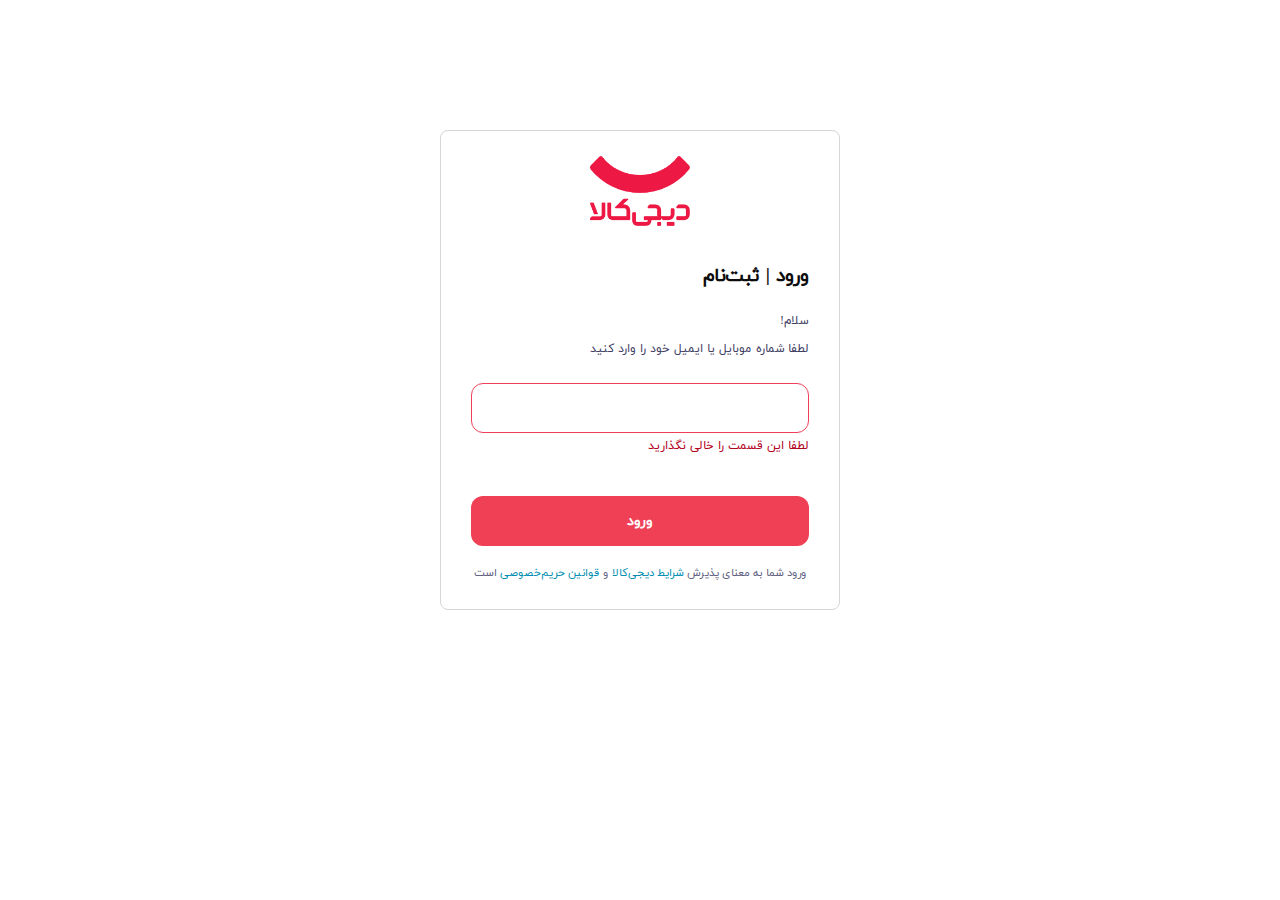
<file: sing__in.html>
<!DOCTYPE html>
<html lang="en">
<head>
    <meta charset="UTF-8">
    <meta name="viewport" content="width=device-width, initial-scale=1.0">
    <title>فروشگاه‌اینترنتی دیجی‌کالا</title>
    <link rel="stylesheet" href="./css/sing__in.css">
    <link rel="shortcut icon" href="./images/icon.png">
</head>
<body>
    <div class="page__case">
        <div class="page__case__1">



            <div class="page__logo">
                <img src="./images/sing__in/sing__in-1.png" alt="">
            </div>
            <div class="page__text1">
                <p>ورود | ثبت‌نام</p>
            </div>
            <div class="page__text2">
                <p>سلام!</p>
                <p>لطفا شماره موبایل یا ایمیل خود را وارد کنید</p>
            </div>
            <div class="page__box">
            </div>
            <div class="page__text3">
                <p>لطفا این قسمت را خالی نگذارید</p>
            </div>
            <div class="page__box__red">
                <p>ورود</p>
            </div>
            <div class="page__text4">
                <p>ورود شما به معنای پذیرش <a href="#">شرایط دیجی‌کالا</a> و <a href="#">قوانین حریم‌خصوصی</a> است</p>

            </div>




        </div>
     </div>
</body>
</html>
</file>
<file: css/sing__in.css>
* {
  margin: 0;
  padding: 0;
  box-sizing: border-box;
  font-family: yekan;
}
@font-face {
  font-family: yekan;
  src: url(../fonts/yekan/IRANYekanWeb.eot);
  src: url(../fonts/yekan/IRANYekanWeb.ttf);
  src: url(../fonts/yekan/IRANYekanWeb.woff);
  src: url(../fonts/yekan/IRANYekanWeb.woff2);
}
.page__case {
  width: 400px;
  height: 480px;
  margin: 130px auto;
  border: 1px solid #d7d5d5;
  border-radius: 8px;
  .page__case__1 {
    width: 100%;
    height: 100%;
    .page__logo {
      width: 100%;
      height: 120px;
      display: flex;
      align-items: center;
      justify-content: center;
      img {
        width: 100px;
        height: 70px;
      }
    }
    .page__text1 {
      width: 100%;
      height: 50px;
      display: flex;
      justify-content: right;
      align-items: center;
      p {
        font-size: 19px;
        font-weight: bold;
        margin-right: 30px;
        color: #0c0c0c;
      }
    }
    .page__text2 {
      width: 100%;
      height: 85px;
      p {
        font-size: 12px;
        color: #3f4064;
        direction: rtl;
        margin-right: 30px;
        margin-top: 12px;
      }
    }
    .page__box {
      width: 85%;
      height: 50px;
      border: 1px solid #ef4056;
      border-radius: 12px;
      margin: 0 auto;
      margin-top: -15px;
    }
    .page__text3 {
      width: 100%;
      height: 58px;
      p {
        font-size: 12px;
        color: #b2001a;
        direction: rtl;
        margin-right: 30px;
        margin-top: 5px;
      }
    }
    .page__box__red {
      width: 85%;
      height: 50px;
      background-color: #ef4056;
      display: flex;
      align-items: center;
      justify-content: center;
      margin: 0 auto;
      border-radius: 12px;

      p {
        font-size: 14px;
        color: white;
        font-weight: bold;
      }
    }
    .page__text4 {
      width: 100%;
      height: 73px;
      display: flex;
      align-items: center;
      justify-content: center;

      p {
        font-size: 11px;
        color: #606181;
        margin-top: -20px;
        a {
          color: #008eb2;
          text-decoration: none;
        }
      }
    }
  }
}
</file>
<file: css/main.css>
@import "./setting.css";
@import "./swiper.css";
@import "./header.css";
@import "./autoslider.css";
@import "./story.css";
@import "./zero__case.css";
@import "./redslider.css";
@import "./one__case.css";
@import "./two__case.css";
@import "./three__case.css";
@import "./four__case.css";
@import "./five__case.css";
@import "./six__case.css";
@import "./seven__case.css";
@import "./eight__case.css";
@import "./nine__case.css";
@import "./ten__case.css";
@import "./eleven__case.css";
@import "./twelve__case.css";
@import "./thirteen__case.css";
@import "./footer.css";
@import "./on__case.css";
</file>
